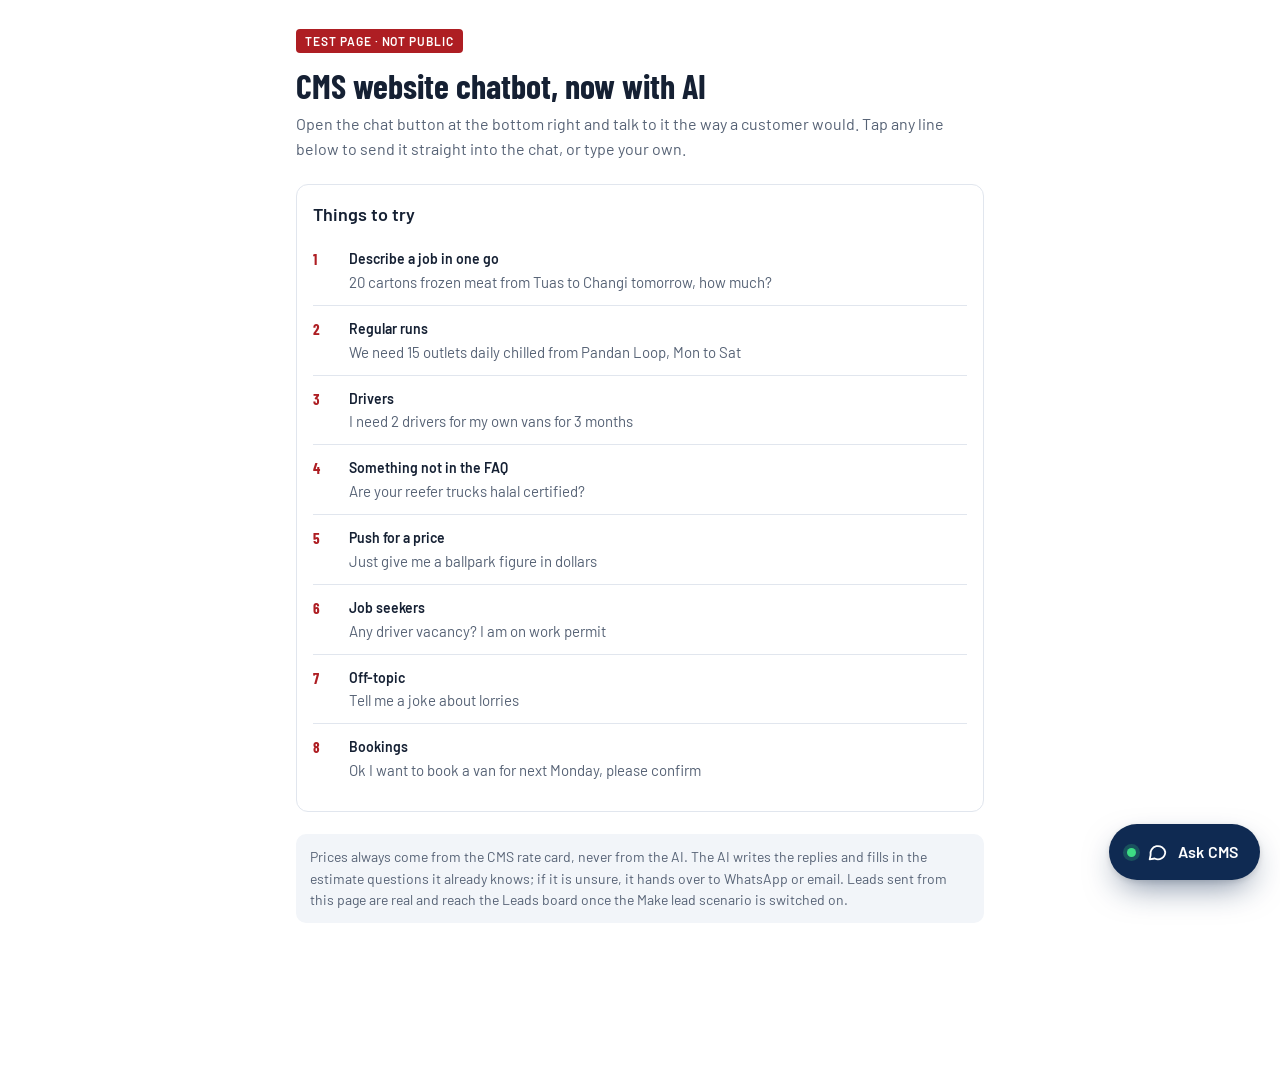
<file: index.html>
<!doctype html>
<html lang="en"><head>
<meta charset="utf-8"><meta name="viewport" content="width=device-width,initial-scale=1">
<meta name="robots" content="noindex,nofollow">
<title>CMS Chatbot Test</title>
<link rel="preconnect" href="https://fonts.googleapis.com"><link href="https://fonts.googleapis.com/css2?family=Barlow:wght@400;500;600;700&family=Barlow+Condensed:wght@600;700&display=swap" rel="stylesheet">
<style>
:root{--navy:#0f2a52;--red:#ae1e23;--ink:#152033;--muted:#566275;--line:#e1e6ee;--soft:#f2f5f9;--bg:#ffffff;--card:#ffffff}
@media (prefers-color-scheme:dark){:root:not([data-theme="light"]){--ink:#e8edf5;--muted:#a3aec0;--line:#2a3547;--soft:#141c29;--bg:#0c1320;--card:#111a29}}
:root[data-theme="dark"]{--ink:#e8edf5;--muted:#a3aec0;--line:#2a3547;--soft:#141c29;--bg:#0c1320;--card:#111a29}
*{box-sizing:border-box}
body{margin:0;background:var(--bg);color:var(--ink);font:16px/1.55 Barlow,system-ui,sans-serif}
.wrap{max-width:720px;margin:0 auto;padding:28px 16px 140px}
.tag{display:inline-block;font:600 12px/1 Barlow;letter-spacing:.08em;text-transform:uppercase;color:#fff;background:var(--red);padding:6px 9px;border-radius:4px}
h1{font:700 34px/1.1 "Barlow Condensed",Barlow,sans-serif;margin:14px 0 8px;color:var(--ink)}
p{margin:0 0 14px;color:var(--muted)}
.card{background:var(--card);border:1px solid var(--line);border-radius:12px;padding:18px 16px;margin:22px 0}
h2{font:600 18px/1.3 Barlow;margin:0 0 10px}
ol{margin:0;padding:0;list-style:none;counter-reset:n}
li{counter-increment:n;padding:12px 0;border-top:1px solid var(--line);display:grid;grid-template-columns:28px 1fr;gap:2px 8px}
li:first-child{border-top:0}
li::before{content:counter(n);grid-row:span 2;font:700 15px/22px "Barlow Condensed";color:var(--red)}
.k{font-weight:600;font-size:14px}
li button{all:unset;cursor:pointer;color:var(--muted);font-size:15px;line-height:1.4}
li button:hover,li button:focus-visible{color:var(--ink);text-decoration:underline}
.note{font-size:14px;background:var(--soft);border-radius:10px;padding:12px 14px;color:var(--muted)}
</style></head>
<body><main class="wrap">
<span class="tag">Test page · not public</span>
<h1>CMS website chatbot, now with AI</h1>
<p>Open the chat button at the bottom right and talk to it the way a customer would. Tap any line below to send it straight into the chat, or type your own.</p>
<div class="card"><h2>Things to try</h2><ol>
<li><span class="k">Describe a job in one go</span><button type="button" data-q="20 cartons frozen meat from Tuas to Changi tomorrow, how much?">20 cartons frozen meat from Tuas to Changi tomorrow, how much?</button></li>
<li><span class="k">Regular runs</span><button type="button" data-q="We need 15 outlets daily chilled from Pandan Loop, Mon to Sat">We need 15 outlets daily chilled from Pandan Loop, Mon to Sat</button></li>
<li><span class="k">Drivers</span><button type="button" data-q="I need 2 drivers for my own vans for 3 months">I need 2 drivers for my own vans for 3 months</button></li>
<li><span class="k">Something not in the FAQ</span><button type="button" data-q="Are your reefer trucks halal certified?">Are your reefer trucks halal certified?</button></li>
<li><span class="k">Push for a price</span><button type="button" data-q="Just give me a ballpark figure in dollars">Just give me a ballpark figure in dollars</button></li>
<li><span class="k">Job seekers</span><button type="button" data-q="Any driver vacancy? I am on work permit">Any driver vacancy? I am on work permit</button></li>
<li><span class="k">Off-topic</span><button type="button" data-q="Tell me a joke about lorries">Tell me a joke about lorries</button></li>
<li><span class="k">Bookings</span><button type="button" data-q="Ok I want to book a van for next Monday, please confirm">Ok I want to book a van for next Monday, please confirm</button></li>
</ol></div>
<p class="note">Prices always come from the CMS rate card, never from the AI. The AI writes the replies and fills in the estimate questions it already knows; if it is unsure, it hands over to WhatsApp or email. Leads sent from this page are real and reach the Leads board once the Make lead scenario is switched on.</p>
</main>
<script>
document.addEventListener("click",function(e){var b=e.target.closest("button[data-q]");if(!b)return;
  if(window.CMSChat&&CMSChat.open)CMSChat.open();
  setTimeout(function(){var h=document.getElementById("cms-chatbot"),r=h&&h.shadowRoot;if(!r)return;var i=r.getElementById("cmsbot-in"),s=r.querySelector(".send");if(i&&s){i.value=b.dataset.q;i.dispatchEvent(new Event("input",{bubbles:true}));s.click()}},450)});
</script>
<!-- CMS website chatbot v1.1 (AI-assisted) · Channel Management Systems Pte Ltd · built 14 Nov 2026
     Paste this whole block once, so it loads on every page (see the install guide). -->
<script id="cms-chatbot-script">
(function(){
"use strict";
if(window.__cmsChatLoaded)return;window.__cmsChatLoaded=true;
/* ============================ SETTINGS ============================
   The only part that may ever need changing. Everything else runs by itself. */
var SETTINGS={
  /* Where requests are sent. Today: the Make webhook that writes the monday "Leads" board and
     emails sales@ and Henry. Later, point this at CMS Systems instead; nothing else changes. */
  endpoint:"https://hook.eu1.make.com/clwhr1mcefqmgp49shpi3epel8qylndg",
  whatsapp:"6588996423",            /* digits only, with country code */
  whatsappShow:"+65 8899 6423",
  email:"enquiry@cmspl.biz",         /* shown to visitors for general and chatbot enquiries */
  quoteEmail:"sales@cmspl.biz",      /* formal quotations come from here */
  careersUrl:"https://cmspl.biz/join-our-team/", /* "Join Our Team" page for job seekers */
  side:"right",                      /* "right" or "left" corner */
  lift:0,                            /* raise the button by this many pixels if it covers something */
  nudgeAfter:25,                     /* seconds before the small "Need a price?" hint; 0 turns it off */
  preview:"auto",                    /* "auto" = never sends from claude.ai previews; false = always send */
  /* AI replies (Claude via Make). Leave aiEndpoint "" to run on the approved FAQ only. */
  aiEndpoint:"https://hook.eu1.make.com/apfnve9vb4pjos77n2x7gceh714c9bnq",
  aiMaxPerVisit:15,                  /* AI replies per visitor per visit; after that the FAQ chatbot carries on */
  aiTimeout:25                       /* seconds to wait for an AI reply before falling back */
};
/* Rate card: a copy of the CMS Quote Desk rate card (8 Nov 2026). When the website estimator is on the
   same page, its rates (window.CMS_QF_CONFIG) are used instead, so the website keeps one copy. */
var RATES={
  gst:9, variancePct:20, reeferFloor:25, multiDropKm:25,
  tailored:{vehicles:["t24"],maxAdhocDrops:30,maxDropsPerDay:60,maxLastmileDrops:300,maxHireVehicles:3},
  vehicles:[
    {id:"moto",name:"Motorcycle",base:12,inclKm:10,perKm:0.8,drop:6,hour:25,day:180,month:3200,rf:null},
    {id:"van",name:"Van",base:40,inclKm:15,perKm:1.2,drop:10,hour:46,day:360,month:5800,rf:null},
    {id:"l10",name:"10 ft truck",base:70,inclKm:20,perKm:1.5,drop:12,hour:60,day:480,month:7200,rf:{base:110,inclKm:20,perKm:1.9,drop:15,hour:80,day:640,month:9800}},
    {id:"l14",name:"14 ft truck",base:95,inclKm:20,perKm:1.8,drop:15,hour:75,day:600,month:8800,rf:{base:140,inclKm:20,perKm:2.2,drop:18,hour:95,day:760,month:11800}},
    {id:"t24",name:"24 ft truck",base:180,inclKm:20,perKm:2.8,drop:25,hour:120,day:950,month:14500,rf:null}
  ],
  speeds:[{id:"express2",name:"Urgent (within 2 hours)",mult:2},{id:"express4",name:"Express (within 4 hours)",mult:1.5},{id:"sameday",name:"Same day",mult:1.25},{id:"standard",name:"Next working day",mult:1},{id:"economy",name:"2–3 working days",mult:0.9}],
  surch:{afterHours:26,sunph:36,expressFlat:26,helper:30,helperHr:20,helperMonth:2400,bulky:15,fragile:10,frozenPct:10,extraPiece:2,motoPieces:3},
  lastmile:{ambient:8,chilled:11,frozen:13,maxKg:10,overKg:0.5},
  hire:{weekDays:6},
  tiers:[{min:100,pct:5},{min:300,pct:8},{min:1000,pct:12}],
  daysPerMonth:{monfri:22,monsat:26,monsun:30}, sundaysPerMonth:4.3, phPerMonth:0.9,
  publicHolidays:["2026-01-01","2026-02-17","2026-02-18","2026-03-21","2026-04-03","2026-05-01","2026-05-27","2026-05-31","2026-06-01","2026-08-09","2026-08-10","2026-11-08","2026-11-09","2026-12-25",
                  "2027-01-01","2027-02-06","2027-02-07","2027-02-08","2027-03-10","2027-03-26","2027-05-01","2027-05-17","2027-05-20","2027-08-09","2027-10-28","2027-12-25"],
  zones:[["C","Central / CBD"],["E","East"],["NE","North-East"],["N","North"],["W","West"],["FW","Tuas / Far West"],["CA","Changi Airport / Loyang"],["S","Sentosa"]],
  km:{C:{C:6,E:15,NE:14,N:20,W:15,FW:28,CA:20,S:8},E:{E:6,NE:12,N:22,W:28,FW:40,CA:8,S:20},NE:{NE:6,N:15,W:24,FW:35,CA:16,S:20},N:{N:6,W:20,FW:28,CA:25,S:26},W:{W:6,FW:14,CA:33,S:16},FW:{FW:6,CA:45,S:28},CA:{CA:5,S:26},S:{S:3}}
};
/* =================================================================== */

/* ===== Approved visitor FAQ (approved by Henry Ong, 8 Nov 2026). Answers are word for word. =====
   k = words and phrases that point to this answer. act = buttons shown under the answer. */
var TOPICS=[["about","About CMS"],["services","Services"],["cold","Cold chain"],["pricing","Pricing and quotes"],["booking","Booking"],["tracking","Tracking and proof"],["goods","Goods and handling"],["insurance","Insurance"],["outdrive","OutDrive"],["contracts","Contracts and accounts"],["contact","Contact"]];
var FAQ=[
 {t:"about",q:"Who is Channel Management Systems?",a:"A Singapore delivery and logistics company founded in 2002, offering courier, last-mile, cold chain (reefer) delivery and delivery personnel supply.",k:"who are you,who is,about you,company,cms,channel management,founded,history,background,how long have,established,since when,been around,you guys"},
 {t:"about",q:"What areas do you cover?",a:"We serve Singapore only.",k:"area,areas,cover,coverage,islandwide,!malaysia,!johor,johor bahru,bahru,!overseas,cross border,outside singapore,international,!jb,sentosa,tuas,jurong,where do you go"},
 {t:"about",q:"What kind of clients do you work with?",a:"Businesses of all sizes, including F&B, retail, e-commerce and distributors, plus consumers for chilled and frozen home deliveries. We deliver ambient goods as well as chilled and frozen, and our motorcycle team also serves financial institutions.",k:"clients,customers,kind of client,type of client,industries,industry,f&b,retail,ecommerce,e-commerce,distributor,distributors,consumer,individual,small business,sme,!bank,!banks,banking,!financial institution,financial institutions,finance,insurer,ambient,ambient goods,dry goods"},
 {t:"about",q:"What makes CMS different?",a:"Every Delivery Counts. We give every job close attention and bring MNC-level service at SME rates. Each job is tailored to your requirements, with backup planning built in so deliveries keep running. Many jobs are actively monitored by our dedicated customer service team from 9am to 9pm, Monday to Saturday, and most come with an ETA, which is rare for a delivery company of our size.",k:"different,why cms,why choose,better,special,unique,advantage,stand out,compare,competitor,!mnc,!quality,service quality,reliable,reliability,trust,good service,every delivery counts,!why cms,why should i"},

 {t:"services",q:"What services do you offer?",a:"Ad-hoc delivery, Regular scheduled delivery (including vehicle hire), Courier, Reefer Truck for chilled and frozen goods, Last-mile delivery, and OutDrive.",k:"services,service,offer,what do you do,you guys do,guys do,provide,solutions,options,range of services",act:["estimate"]},
 {t:"services",q:"What is OutDrive?",a:"Delivery personnel supplied by the day, week or month, with or without a vehicle, attached to your operation for the period you need.",k:"!outdrive,out drive,delivery personnel,manpower,supply driver,driver supply,supply drivers,dp,headcount,outsource driver",act:["estimate"]},
 {t:"services",q:"Do you provide backup drivers if my assigned driver is away?",a:"Yes. For weekly and monthly hires, we plan backup drivers so your deliveries keep running. For single-day hires, backup is harder to arrange at short notice.",k:"backup,back up,replacement,relief,assigned driver,away,absent,cover,standby"},
 {t:"services",q:"What is the difference between ad-hoc and regular delivery?",a:"Ad-hoc is a one-off job booked when needed. Regular is a scheduled, repeating arrangement, usually at better rates.",k:"ad-hoc,adhoc,ad hoc,one-off,one off,regular,scheduled,difference,recurring,repeat,contract delivery"},
 {t:"services",q:"Can I hire a vehicle with a driver for a whole day?",a:"Yes, through OutDrive or Regular hire.",k:"hire,rent,rental,whole day,full day,day hire,vehicle with driver,van with driver,lorry with driver,truck with driver,charter,dedicated",act:["estimate"]},
 {t:"services",q:"Do you do same-day delivery?",a:"Yes. With enough volume, we normally collect and deliver straight away. Share your details and we'll confirm availability.",k:"same day,same-day,today,straight away,immediately,express,fast,quick,asap,now,instant",act:["estimate"]},
 {t:"services",q:"Do you deliver on weekends and public holidays?",a:"Yes. Surcharges may apply.",k:"weekend,weekends,saturday,!sunday,!public holiday,holiday,ph,deepavali,christmas,chinese new year,cny,hari raya,new year,work on sunday"},
 {t:"services",q:"Do you do night or early-morning deliveries?",a:"Yes, by arrangement. Time surcharges may apply.",k:"night,early morning,morning,midnight,overnight,late,evening,after hours,after-hours,5am,6am,before opening,twilight,dawn"},

 {t:"cold",q:"What temperatures can your reefer trucks hold?",a:"Chilled at 2 to 8 °C and frozen at -18 °C.",k:"temperature,temperatures,degree,degrees,celsius,°c,how cold,chilled,frozen,freezer,cold,reefer,refrigerated,cooling,-18,minus"},
 {t:"cold",q:"Do you monitor temperature during delivery?",a:"We check the temperature at each delivery point.",k:"monitor,monitoring,!temperature log,data logger,logger,record temperature,check temperature,temperature check,temperature reading,track temperature"},
 {t:"cold",q:"Do you deliver chilled or frozen goods to homes?",a:"Yes. Reefer Truck covers both business and home deliveries.",k:"!home,!homes,house,residential,consumer,b2c,customer home,doorstep,household,personal,my place",act:["estimate"]},
 {t:"cold",q:"Can you handle food products?",a:"Yes, including chilled and frozen food. We do not deliver cooked food.",k:"food,foods,meat,seafood,fish,dairy,ice cream,vegetables,produce,groceries,grocery,f&b,cake,bakery,chicken,beverages,drinks"},
 {t:"cold",q:"What sizes are your reefer trucks?",a:"10ft and 14ft.",k:"size,sizes,how big,10ft,14ft,10 ft,14 ft,10 foot,14 foot,truck size,capacity,reefer truck,fleet,lorry size"},

 {t:"pricing",q:"How much does a delivery cost?",a:"Ask here in the chat for an estimate. Depending on the job, you'll get an exact price, a price range, or a tailored proposal. Our team then sends a formal quotation from sales@cmspl.biz.",k:"cost,costs,price,prices,pricing,how much,rate,rates,charge,charges,fee,fees,quote,quotation,estimate,budget,expensive,cheap,per drop,per trip",act:["estimate"]},
 {t:"pricing",q:"Why is my estimate a range and not an exact price?",a:"Some jobs depend on details such as access, waiting time and load, so we show a range of about ±20% until we confirm them.",k:"range,not exact,exact price,why range,20%,plus minus,±,accurate,estimate range,firm price"},
 {t:"pricing",q:"What surcharges might apply?",a:"Common ones cover time (after hours, weekends), access (restricted sites, stairs), load (heavy or bulky items), failed deliveries, and extra manpower. Your quotation lists any that apply.",k:"!surcharge,!surcharges,extra charge,extra charges,additional charge,!hidden,hidden fee,additional cost,extra cost,add-on,addon,top up"},
 {t:"pricing",q:"Is there a minimum order or minimum charge?",a:"Every job is priced on its own details, such as route, timing, volume and handling. Share your requirements and we'll give you an estimate.",k:"!minimum,min order,minimum order,minimum charge,smallest,small order,moq,minimum spend",act:["estimate"]},
 {t:"pricing",q:"Do you offer discounts for regular or volume jobs?",a:"Yes, regular and volume arrangements are priced accordingly. Ask for a tailored proposal.",k:"discount,discounts,volume,bulk,cheaper,better rate,deal,promo,promotion,special price,long term"},
 {t:"pricing",q:"How quickly will I get a formal quotation?",a:"Within one working day.",k:"how quickly,how fast,how long,quotation time,when will i get,formal quotation,turnaround,reply,respond,response time,get back"},
 {t:"pricing",q:"What are your payment terms?",a:"Terms depend on the type of work, ranging from cash on delivery to 7 to 30 days' credit.",k:"payment terms,terms,credit terms,credit,cod,cash on delivery,30 days,7 days,14 days,invoice due,pay later"},
 {t:"pricing",q:"What payment methods do you accept?",a:"PayNow and bank transfer.",k:"payment method,payment methods,pay,paynow,pay now,bank transfer,transfer,credit card,card,cash,cheque,paylah,how to pay,!bank details,!bank account,!account number,!bank transfer"},
 {t:"pricing",q:"Is a deposit required?",a:"For some dedicated vehicle arrangements, a security deposit may apply as set out in the service contract.",k:"!deposit,security deposit,upfront,advance payment,pay first,prepay,down payment"},

 {t:"booking",q:"How do I book a delivery?",a:"Chat here, WhatsApp us on +65 8899 6423, or email enquiry@cmspl.biz.",k:"book,booking,how to book,schedule,arrange,make a booking,engage,hire you,start",act:["estimate","person"]},
 {t:"booking",q:"How far in advance should I book?",a:"We recommend at least two working days ahead for ad-hoc jobs, and longer for dedicated or OutDrive arrangements. Same-day jobs are possible, subject to availability.",k:"!in advance,advance booking,ahead,!notice,!lead time,!how early,days before,how soon should,book ahead"},
 {t:"booking",q:"Can I book a last-minute or urgent job?",a:"We try our best. Tell us the details and we will confirm availability quickly. Urgent surcharges may apply.",k:"!last minute,last-minute,!urgent,urgently,emergency,rush,short notice,within hours,2 hours,4 hours,asap booking",act:["estimate","person"]},
 {t:"booking",q:"Can I change or cancel a booking?",a:"Yes. There is no charge as long as we have not yet incurred any cost for the job.",k:"change booking,!cancel,!cancellation,!reschedule,!amend,postpone,modify,refund,change the date,change my booking"},
 {t:"booking",q:"What details do you need to quote or book?",a:"Pickup and drop-off addresses, date and time, type of goods, temperature if chilled or frozen, quantity or size, and your contact details.",k:"details,information,what do you need,what info,requirements,what to provide,need from me"},
 {t:"booking",q:"Can you handle multiple drop-off points in one trip?",a:"Yes. Multi-drop routes are common for our last-mile and regular clients.",k:"multiple,multi drop,multi-drop,many drops,several,drop points,drop-off points,stops,more than one,!outlets,branches,route,locations"},
 {t:"booking",q:"Do you provide time windows for delivery?",a:"Yes. Our ETA delivery tells you and your recipients when to expect us, and is popular with customers who need precise timing.",k:"time window,window,timeslot,time slot,eta,specific time,exact time,appointment,timing,when will it arrive,arrival time"},

 {t:"tracking",q:"Can I track my delivery?",a:"Yes.",k:"!track,!tracking,trace,where is my,status,follow,live location,gps"},
 {t:"tracking",q:"Do you provide proof of delivery?",a:"Yes, with a photo and signature on completion.",k:"proof,!pod,proof of delivery,signature,photo,picture,evidence,epod,acknowledgement,acknowledge"},
 {t:"tracking",q:"What happens if the recipient is not available?",a:"We follow your instructions. A failed delivery or re-delivery surcharge may apply, as listed in your quotation.",k:"not available,unavailable,not home,!nobody,!no one,nobody home,absent,failed delivery,!failed,redelivery,re-delivery,missed,not at home,closed,not around"},
 {t:"tracking",q:"Will you notify the recipient before arrival?",a:"Yes, in most cases, especially for home deliveries.",k:"!notify,!notification,notifications,inform,!sms,message recipient,call recipient,alert,heads up,before arrival,let them know,before you arrive"},

 {t:"goods",q:"What items can you deliver?",a:"General goods, documents, parcels, food (except cooked food), and chilled or frozen products.",k:"items,what goods,goods,products,documents,parcels,cartons,boxes,accept,what can you deliver,kind of goods,type of goods"},
 {t:"goods",q:"Are there items you will not carry?",a:"Yes. We do not carry dangerous goods, live animals or livestock, cash, cooked food, or any prohibited or illegal items.",k:"not carry,won't carry,will not carry,!prohibited,!dangerous,!hazardous,dg,!chemical,!chemicals,!flammable,!explosive,gas cylinder,battery,batteries,!live animal,!animals,!pet,!pets,!dog,!cat,!livestock,!cash,!cooked,cooked food,hot food,!catering,!bento,!illegal,restricted items,!weapon"},
 {t:"goods",q:"What is the maximum size or weight you can handle?",a:"It depends on the vehicle. Tell us the size, weight and quantity of your goods and we'll match the right vehicle.",k:"maximum,max,how heavy,weight,size limit,heavy,kg,!tonne,!tonnes,!ton,pallet size,dimensions,large item,max weight,biggest"},
 {t:"goods",q:"Do your drivers help with loading and unloading?",a:"Yes for standard handling. Heavy, bulky or staircase jobs may need extra manpower, quoted separately.",k:"!loading,!unloading,load,!unload,help carry,carry up,lift,stairs,staircase,manpower,helper,movers,bring up,carry"},
 {t:"goods",q:"Do you provide pallets, trolleys or packing materials?",a:"No. Please have your goods packed and ready for collection.",k:"pallet,pallets,trolley,trolleys,packing,packaging,boxes provided,ice pack,ice packs,dry ice,cooler box,insulated,materials,wrap"},
 {t:"goods",q:"Can you deliver to shopping malls, condos or restricted sites?",a:"Yes. Access charges such as parking or loading bay fees may apply.",k:"mall,malls,shopping mall,condo,condominium,restricted,loading bay,hospital,airport,port,cbd,office building,security,parking"},

 {t:"insurance",q:"Are my goods insured?",a:"Yes, up to S$100 per job. For higher-value goods, we recommend arranging your own insurance.",k:"insurance,insured,insure,coverage,cover value,liability,high value,valuable,claim limit"},
 {t:"insurance",q:"What happens if goods are damaged or lost?",a:"Please check your goods on receipt. Report any damage or loss within one working day so we can investigate properly. Once confirmed, we issue a credit note.",k:"!damaged,!damage,!lost,loss,missing,!broken,claim,compensation,complaint,wrong item,dented,crushed"},
 {t:"insurance",q:"What if chilled or frozen goods arrive outside temperature?",a:"Report it within one working day. We investigate and follow due process for compensation.",k:"!outside temperature,!thawed,!melted,!melt,warm,temperature breach,not cold,!defrost,!defrosted,spoilt,spoiled,temperature problem"},

 {t:"outdrive",q:"Can I hire a driver without a vehicle?",a:"Yes. OutDrive supplies delivery personnel with or without a vehicle.",k:"without vehicle,without a vehicle,driver only,only driver,just a driver,no vehicle,!own vehicle,own van,own truck,hire driver,driver hire",act:["estimate"]},
 {t:"outdrive",q:"How long can I hire a driver for?",a:"By the day, week or month.",k:"how long,period,duration,daily,weekly,monthly,hire monthly,hire weekly,hire daily,per day,per week,per month,short term,long term,hire period"},
 {t:"outdrive",q:"Are your drivers trained and licensed?",a:"Yes. Our drivers are trained and hold the right licences for the vehicles they drive.",k:"trained,training,licensed,licence,license,qualified,experienced,class 3,class 4,driving licence"},
 {t:"outdrive",q:"Can a driver drive my company vehicle?",a:"Yes, subject to the vehicle liability terms in our service contract.",k:"my vehicle,our vehicle,company vehicle,my van,my truck,our van,our truck,drive my,drive our,client vehicle"},
 {t:"outdrive",q:"Can I hire your drivers directly?",a:"Our service contract includes a non-solicitation clause, so drivers cannot be hired away without agreement.",k:"hire directly,poach,employ,non-solicitation,non solicitation,recruit,take over,hire your driver,direct hire"},
 {t:"outdrive",q:"What if the driver is sick or on leave?",a:"For weekly and monthly hires, we arrange a replacement as part of our backup planning.",k:"!sick,!mc,medical leave,!on leave,leave,ill,replacement driver,driver absent,no show,off day"},

 {t:"contracts",q:"Do I need to sign a contract?",a:"Ad-hoc jobs need only an accepted quotation. Regular, dedicated and OutDrive arrangements use our service contract.",k:"contract,sign,agreement,terms and conditions,commitment,lock in,tie in"},
 {t:"contracts",q:"Do you offer service level agreements?",a:"Yes. An SLA and KPI appendix can be added to your contract.",k:"sla,service level,kpi,kpis,performance,guarantee,on-time,on time"},
 {t:"contracts",q:"Can I open a credit account?",a:"Yes. Email enquiry@cmspl.biz to apply.",k:"credit account,account,open account,trade account,corporate account,apply credit",act:["email"]},
 {t:"contracts",q:"Do you issue tax invoices?",a:"Yes. CMS is GST-registered and issues tax invoices.",k:"invoice,invoices,tax invoice,gst,gst registered,receipt,billing,bill"},

 {t:"contact",q:"How do I reach you?",a:"WhatsApp +65 8899 6423 or email enquiry@cmspl.biz. Our customer service team answers personally.",k:"reach,contact,phone,number,call,whatsapp,email,hotline,get in touch,talk,contact number",act:["person"]},
 {t:"contact",q:"What are your office hours?",a:"Office: 9am to 6pm, Monday to Friday. Customer service: 9am to 9pm, Monday to Saturday.",k:"office hours,hours,opening hours,operating hours,working hours,business hours,what time,what time do you open,customer service hours,!close,closing time,customer service"},
 {t:"contact",q:"Are you open 24/7?",a:"Our team is not on call 24/7, but deliveries can be scheduled outside office hours by arrangement.",k:"24/7,!24 hours,24hrs,round the clock,all day,always open,anytime,any time,24 7"},
 {t:"contact",q:"Can I speak to someone about a large or complex project?",a:"Yes. Ask for a tailored proposal and our team will contact you.",k:"large project,complex,big project,!tender,rfq,rfp,proposal,tailored,partnership,partner,long term project,enterprise,consult",act:["person","estimate"]},
 {t:"cold",q:"Are your trucks halal certified?",a:"Our trucks are not halal certified. For regular jobs and contracts, we can cater to halal requirements if needed. Let us know your requirements and our team will work out the arrangement with you.",k:"!halal,!muis,halal certified,halal certification,halal cert,halal goods,halal food,halal meat,non-halal",act:["person","estimate"]},
 {t:"about",q:"Are you hiring?",a:"Yes, we are always looking for good drivers and delivery personnel. All positions are open to Singapore Citizens and PRs only, and we have no openings for foreign workers at the moment. We also welcome independent contractors, preferably with their own vehicle. Apply on our Join Our Team page.",k:"!hiring,!vacancy,!vacancies,!career,!careers,job opening,job openings,looking for job,looking for a job,find a job,apply for job,apply job,job application,work for you,work for cms,join your team,join cms,!recruit,recruiting,recruitment,driver vacancy,driver job,driving job,delivery job vacancy,!part-time,part time job,!freelance driver,freelance job,freelancer,independent contractor,!subcontractor,become a driver,want to drive for you,!work permit,foreigner,foreign worker,foreign workers,s pass,employment pass,singaporean only,pr only,join our team",act:["join"]}
];

/* ---------- pricing: same rules as CMS Quote Desk and the website estimator ---------- */
function CFG(){
  var o={},k,W=window.CMS_QF_CONFIG;
  for(k in RATES)o[k]=RATES[k];
  if(W&&typeof W==="object")["gst","variancePct","tailored","vehicles","speeds","surch","lastmile","tiers","daysPerMonth","sundaysPerMonth","phPerMonth","publicHolidays","zones","km","multiDropKm"].forEach(function(x){if(W[x]!=null)o[x]=W[x]});
  if(W&&W.hire&&W.hire.weekDays)o.hire={weekDays:W.hire.weekDays};
  return o;
}
var num=function(v){var n=parseFloat(v);return isFinite(n)?n:0};
var r2=function(n){return Math.round(n*100)/100};
var SERVICES={
  reefer:{ui:"Reefer Truck",sub:"Chilled or frozen goods",label:"Reefer truck delivery",est:"van",model:"trip"},
  van:{ui:"Van or truck",sub:"Ambient goods, any size",label:"Van / truck delivery",est:"van",model:"trip"},
  courier:{ui:"Courier",sub:"Documents and parcels",label:"Courier",est:"courier",model:"trip"},
  lastmile:{ui:"Last-mile",sub:"Many drops to homes or stores",label:"Last-mile / e-commerce",est:"lastmile",model:"perdrop"},
  outdrive:{ui:"OutDrive",sub:"Delivery personnel by day, week or month",label:"OutDrive",est:"hire",model:"hire"}
};
var TEMPS=[["ambient","Ambient"],["chilled","Chilled (2–8 °C)"],["frozen","Frozen (−18 °C)"],["mixed","Mixed chilled and frozen"]];
var WINDOWS=[["9-9","Anytime 9 am – 9 pm (standard)"],["9-6","Anytime 9 am – 6 pm"],["9-10","Anytime 9 am – 10 pm"],["4h","Within a 4-hour window"],["appt","Fixed appointment time"]];
var DAYS=[["monfri","Mon – Fri"],["monsat","Mon – Sat"],["monsun","Mon – Sun"]];
var ADDROPS=[["1","1 drop-off point",1],["2-5","2 to 5",4],["6-10","6 to 10",8],["11-20","11 to 20",15],["21-30","21 to 30",25],[">30","More than 30",40]];
var PERDAY=[["1","1",1],["2-10","2 to 10",6],["11-20","11 to 20",15],["21-30","21 to 30",25],["31-50","31 to 50",40],["51-100","51 to 100",75],["101-200","101 to 200",150],[">200","More than 200",250]];
var PIECES=[["1","1",1],["2-3","2 to 3",3],["4-5","4 to 5",5],["6-10","6 to 10",8],["11-30","11 to 30",20]];
var WEIGHT_PCL=[["<1","Under 1 kg",0.8],["1-5","1 to 5 kg",3],["5-10","5 to 10 kg",7.5],["10-20","10 to 20 kg",15],["20-50","20 to 50 kg",35]];
var pick=function(list,v,exact){if(exact!=null&&String(exact).trim()!=="")return num(exact);var x=list.filter(function(i){return i[0]===v})[0];return x?x[2]:0};
var labelOf=function(list,v){var x=list.filter(function(i){return i[0]===v})[0];return x?x[1]:""};
function zoneName(id){var z=CFG().zones.filter(function(x){return x[0]===id})[0];return z?z[1]:""}
function zoneKm(a,b){var K=CFG().km;if(!a||!b)return null;var v=(K[a]&&K[a][b]);if(v==null)v=(K[b]&&K[b][a]);return v==null?null:v}
function speedOf(id){var S=CFG().speeds;return S.filter(function(s){return s.id===id})[0]||S.filter(function(s){return s.id==="standard"})[0]||S[0]}
function defSpeed(J){return J.speed||(J.svc==="courier"?"sameday":"standard")}
function isCold(J){return !!J.temp&&J.temp!=="ambient"}
function dayInfo(iso){if(!iso)return {sun:false,ph:false};var d=new Date(iso+"T00:00:00");return {sun:d.getDay()===0,ph:CFG().publicHolidays.indexOf(iso)>=0}}
function fiso(iso){if(!iso)return "";var M=["Jan","Feb","Mar","Apr","May","Jun","Jul","Aug","Sep","Oct","Nov","Dec"],p=iso.split("-").map(Number);return p[2]+" "+M[p[1]-1]+" "+p[0]}
function rateOf(J){
  var C=CFG(),cold=isCold(J),BASIS={courier:"moto",van:"van",reefer:"l10",lastmile:"van",outdrive:"van"};
  var id=J.vehicle,auto=!id;if(auto)id=cold?"l10":(BASIS[J.svc]||"van");
  var v=C.vehicles.filter(function(x){return x.id===id})[0]||C.vehicles[0];
  if(cold&&!v.rf)v=C.vehicles.filter(function(x){return x.rf})[0]||v;
  var r=Object.assign({},v);if(cold&&v.rf){Object.assign(r,v.rf);r.name=v.name+" (reefer)"}
  r.label=auto?"Vehicle to be assigned by CMS":r.name;return r;
}
function modelOf(J){return SERVICES[J.svc]?SERVICES[J.svc].model:"trip"}
function kindOf(J){return J.svc==="outdrive"?(J.hireUnit==="month"?"regular":"adhoc"):J.kind}
function dropsOf(J){return J.kind==="regular"?Math.max(1,pick(PERDAY,J.perDay,J.perDayExact)||1):Math.max(1,pick(ADDROPS,J.drops)||1)}
function tripKm(J){
  var C=CFG(),d=dropsOf(J);
  if(d>1)return {km:num(C.multiDropKm),known:true,multi:true};
  var k=zoneKm(J.colArea,J.delArea);
  return k==null?{km:num(C.multiDropKm),known:false,multi:false}:{km:k,known:true,multi:false};
}
function tripCost(J,v,km,drops,mult){
  var S=CFG().surch,transport=num(v.base)+Math.max(0,km-num(v.inclKm))*num(v.perKm)+Math.max(0,drops-1)*num(v.drop);
  var c=transport*mult;
  if(J.temp==="frozen"||J.temp==="mixed")c+=transport*num(S.frozenPct)/100;
  var pcs=pick(PIECES,J.pieces);
  if(J.vehicle==="moto"&&pcs>num(S.motoPieces))c+=(pcs-num(S.motoPieces))*num(S.extraPiece);
  if(J.handling==="bulky")c+=num(S.bulky);
  if(J.handling==="fragile")c+=num(S.fragile);
  if(J.handling==="helper")c+=num(S.helper);
  return c;
}
function calc(J){
  var C=CFG(),S=C.surch,m=modelOf(J),kind=kindOf(J),o={rate:0,unit:"",qty:1,monthly:false,specs:[],extras:[],floor:false,unknownArea:false};
  var sp=isCold(J)?speedOf("sameday"):speedOf(defSpeed(J));
  var tempTxt=J.temp&&J.temp!=="ambient"?" · "+labelOf(TEMPS,J.temp):"";
  var dpm=num(C.daysPerMonth[J.days])||22,sunDays=J.days==="monsun"?num(C.sundaysPerMonth):0,phDays=J.ph==="yes"?num(C.phPerMonth):0;
  var di=dayInfo(J.date),sunph=kind==="adhoc"&&(di.sun||di.ph);
  var winTxt=labelOf(WINDOWS,J.window||"9-9");
  var tierDisc=function(q){return C.tiers.reduce(function(a,t){return q>=num(t.min)?Math.max(a,num(t.pct)):a},0)};
  var daysTxt=function(){return labelOf(DAYS,J.days)+(J.ph==="yes"?", including public holidays":", excluding public holidays")};
  if(m==="trip"){
    var v=rateOf(J),K=tripKm(J);o.unknownArea=!K.known;
    if(kind==="adhoc"){
      var drops=dropsOf(J),routes=Math.ceil(drops/30),perRoute=Math.ceil(drops/routes);
      var total=routes*(tripCost(J,v,K.km,perRoute,sp.mult)+(sunph?num(S.sunph):0));
      o.rate=total/drops;o.unit="per drop";o.qty=drops;o.fixedAmount=total;
      o.specs.push(v.label+" · "+sp.name+tempTxt);
      o.specs.push((J.date?fiso(J.date)+" · ":"")+winTxt+(sunph?" · "+(di.ph?"Public holiday":"Sunday")+" rate":""));
      o.specs.push("Collection: "+(zoneName(J.colArea)||"to be confirmed")+" → "+(drops>1?drops+" drops":(zoneName(J.delArea)||"to be confirmed"))+(drops===1&&K.known&&K.km?" (approx. "+K.km+" km)":""));
      if(routes>1)o.specs.push("Uses "+routes+" vehicles (up to 30 drops each)");
    }else{
      var pd=dropsOf(J);
      if(J.svc==="courier"){o.rate=tripCost(J,v,K.km,1,sp.mult)}
      else{var rt=Math.ceil(pd/30);o.rate=rt*tripCost(J,v,K.km,Math.ceil(pd/rt),sp.mult)/pd}
      o.unit=J.svc==="courier"?"per job":"per drop";o.qty=Math.round(pd*(dpm+phDays));o.monthly=true;
      var disc=tierDisc(o.qty);if(disc){o.rate*=1-disc/100;o.specs.push("Includes "+disc+"% volume discount")}
      /* Quote Desk floor: new regular chilled/frozen routes average at least reeferFloor a drop (never shown to visitors) */
      var fl=num(C.reeferFloor);
      if(fl>0&&isCold(J)&&J.svc!=="courier"&&o.rate<fl){o.rate=fl;o.floor=true}
      o.specs.unshift(v.label+" · "+sp.name+tempTxt);
      o.specs.splice(1,0,daysTxt()+" · "+winTxt);
      o.specs.splice(2,0,"About "+pd+" "+(J.svc==="courier"?"job":"drop")+(pd===1?"":"s")+" per day ("+o.qty+" per month)");
      if(pd>1){if(J.colArea)o.specs.push("Collection from "+zoneName(J.colArea)+"; delivery points across Singapore")}
      else if(J.colArea||J.delArea)o.specs.push("From "+(zoneName(J.colArea)||"—")+" to "+(zoneName(J.delArea)||"—")+(K.known&&K.km?" (approx. "+K.km+" km)":""));
      if(sunDays+phDays)o.extras.push(["Sunday / public holiday surcharge",(sunDays+phDays)*pd*num(S.sunph)]);
    }
  }else if(m==="perdrop"){
    var base=num(C.lastmile[J.temp==="mixed"?"frozen":(J.temp||"ambient")]),w=pick(WEIGHT_PCL,J.pWeight);
    o.rate=base+(w>num(C.lastmile.maxKg)?(w-num(C.lastmile.maxKg))*num(C.lastmile.overKg):0)+base*(sp.mult-1);
    o.unit="per drop";
    o.specs.push(sp.name+tempTxt+" · "+winTxt);
    if(kind==="adhoc"){o.qty=Math.max(1,Math.round(num(J.lmDrops))||1);o.specs.push((J.date?fiso(J.date)+" · ":"")+o.qty+" drops"+(sunph?" · "+(di.ph?"public holiday":"Sunday"):""))}
    else{var lpd=dropsOf(J);o.qty=Math.round(lpd*(dpm+phDays));o.monthly=true;
      o.specs.push(daysTxt()+" · about "+lpd+" drops per day ("+o.qty+" per month)");
      var d2=tierDisc(o.qty);if(d2){o.rate*=1-d2/100;o.specs.push("Includes "+d2+"% volume discount")}}
    o.specs.push("Up to "+C.lastmile.maxKg+" kg per parcel; one delivery attempt per drop");
  }else{
    var hv=rateOf(J),u=J.hireUnit||"day",wd=num(C.hire&&C.hire.weekDays)||6,dur=kind==="regular"?1:Math.max(1,Math.round(num(J.duration))||1),veh=Math.max(1,Math.round(num(J.dps))||1),noVeh=J.withVeh==="no";
    var unitRate=u==="week"?num(hv.day)*wd:num(hv[u]),per=unitRate*dur;
    o.specs.push(noVeh?"Delivery personnel (DP) only; vehicle provided by you":"Delivery personnel (DP) with vehicle: "+hv.label+tempTxt);
    if(kind==="adhoc"){o.rate=per+(sunph&&u==="day"?num(S.sunph):0);o.unit="per DP";o.qty=veh;
      o.specs.push((J.date?"Starting "+fiso(J.date)+" · ":"")+dur+" "+u+(dur>1?"s":"")+(u==="week"?" ("+wd+" working days each)":"")+(sunph&&u==="day"?" · "+(di.ph?"Public holiday":"Sunday")+" rate":""))}
    else{o.rate=per;o.unit="per DP per month";o.qty=veh;o.monthly=true;o.specs.push("Monthly hire"+(J.date?", starting "+fiso(J.date):""))}
    o.specs.push(veh+" delivery personnel");
  }
  if(String(J.goods||"").trim())o.specs.push("Goods / details: "+String(J.goods).trim());
  o.rate=r2(o.rate);
  o.amount=r2((o.fixedAmount!=null?o.fixedAmount:o.rate*o.qty)+o.extras.reduce(function(a,x){return a+x[1]},0));
  o.extras=o.extras.map(function(x){return [x[0],r2(x[1])]});
  o.sub=o.amount;o.gst=r2(o.sub*num(C.gst)/100);o.total=r2(o.sub+o.gst);
  o.tier=tierOf(J,o);
  return o;
}
function tierOf(J,o){
  var C=CFG(),T=C.tailored||{},m=modelOf(J),kind=kindOf(J),pd=kind==="regular"&&m!=="hire"?dropsOf(J):0;
  if((T.vehicles||[]).indexOf(J.vehicle)>=0)return "tailored";
  if(m==="trip"&&kind==="adhoc"&&(o.qty>num(T.maxAdhocDrops)||J.drops===">30"))return "tailored";
  if(m==="trip"&&kind==="regular"&&J.svc!=="courier"&&pd>num(T.maxDropsPerDay))return "tailored";
  if(m==="perdrop"&&(kind==="adhoc"?o.qty:pd)>num(T.maxLastmileDrops))return "tailored";
  if(m==="hire"&&(num(J.dps)>num(T.maxHireVehicles)||J.withVeh==="no"))return "tailored";
  if(kind==="regular"||isCold(J)||m==="perdrop"||o.unknownArea)return "range";
  return "exact";
}

/* ---------- helpers ---------- */
var OVR=window.CMS_CHAT_SETTINGS;if(OVR&&typeof OVR==="object")Object.assign(SETTINGS,OVR);
var PREVIEW=SETTINGS.preview===true||(SETTINGS.preview==="auto"&&/(^|\.)claude|claudeusercontent|anthropic/.test(location.hostname));
var KEY="cmsbot.v1";
var esc=function(s){return String(s==null?"":s).replace(/[&<>"']/g,function(c){return {"&":"&amp;","<":"&lt;",">":"&gt;",'"':"&quot;","'":"&#39;"}[c]})};
var money=function(n){return "$"+num(n).toLocaleString("en-SG",{minimumFractionDigits:2,maximumFractionDigits:2})};
var moneyR=function(n){n=num(n);return n<100?money(n):"$"+Math.round(n).toLocaleString("en-SG")};
var pad=function(n){return (n<10?"0":"")+n};
var reduce=window.matchMedia&&window.matchMedia("(prefers-reduced-motion: reduce)").matches;
var wait=function(ms){return new Promise(function(r){setTimeout(r,reduce?0:ms)})};
function sgNow(){
  var p={};try{new Intl.DateTimeFormat("en-GB",{timeZone:"Asia/Singapore",year:"numeric",month:"2-digit",day:"2-digit",hour:"2-digit",weekday:"short",hour12:false}).formatToParts(new Date()).forEach(function(x){p[x.type]=x.value})}catch(e){var d=new Date();p={year:d.getFullYear(),month:d.getMonth()+1,day:d.getDate(),hour:d.getHours(),weekday:["Sun","Mon","Tue","Wed","Thu","Fri","Sat"][d.getDay()]}}
  return {y:+p.year,m:+p.month,d:+p.day,h:(+p.hour)%24,wd:p.weekday};
}
function isoAdd(days){var n=sgNow(),d=new Date(Date.UTC(n.y,n.m-1,n.d+days));return d.getUTCFullYear()+"-"+pad(d.getUTCMonth()+1)+"-"+pad(d.getUTCDate())}
function teamStatus(){
  var n=sgNow(),open=n.wd!=="Sun"&&n.h>=9&&n.h<21;
  if(open)return {open:true,txt:"Our team is online now"};
  var next=(n.wd==="Sun")?"today":(n.h<9?"today":(n.wd==="Sat"?"Monday":"tomorrow"));
  if(n.wd==="Sun")next="Monday";
  return {open:false,txt:"Team replies from 9 am "+next};
}
function linkify(t){
  var h=esc(t);
  h=h.replace(/\+65 8899 6423/g,'<a href="https://wa.me/'+SETTINGS.whatsapp+'" target="_blank" rel="noopener">+65 8899 6423</a>');
  h=h.replace(/([a-z]+@cmspl\.biz)/g,'<a href="mailto:$1">$1</a>');
  if(SETTINGS.careersUrl)h=h.replace(/Join Our Team page/g,'<a href="'+esc(SETTINGS.careersUrl)+'" target="_blank" rel="noopener">Join Our Team page</a>');
  return h;
}
var ICON={
  chat:'<svg viewBox="0 0 24 24" fill="none" stroke="currentColor" stroke-width="2" stroke-linecap="round" stroke-linejoin="round" aria-hidden="true"><path d="M21 12a8 8 0 0 1-11.6 7.1L4 20l1-4.6A8 8 0 1 1 21 12z"/></svg>',
  send:'<svg viewBox="0 0 24 24" fill="none" stroke="currentColor" stroke-width="2.2" stroke-linecap="round" stroke-linejoin="round" aria-hidden="true"><path d="M5 12h13M13 6l6 6-6 6"/></svg>',
  x:'<svg viewBox="0 0 24 24" fill="none" stroke="currentColor" stroke-width="2.2" stroke-linecap="round" aria-hidden="true"><path d="M6 6l12 12M18 6L6 18"/></svg>',
  reset:'<svg viewBox="0 0 24 24" fill="none" stroke="currentColor" stroke-width="2" stroke-linecap="round" stroke-linejoin="round" aria-hidden="true"><path d="M4 12a8 8 0 1 0 2.3-5.6M4 4v4h4"/></svg>',
  calc:'<svg viewBox="0 0 24 24" fill="none" stroke="currentColor" stroke-width="2" stroke-linecap="round" stroke-linejoin="round" aria-hidden="true"><path d="M3 7h11v9H3zM14 10h4l3 3v3h-7"/><circle cx="7" cy="17.5" r="1.8"/><circle cx="17" cy="17.5" r="1.8"/></svg>',
  q:'<svg viewBox="0 0 24 24" fill="none" stroke="currentColor" stroke-width="2" stroke-linecap="round" stroke-linejoin="round" aria-hidden="true"><circle cx="12" cy="12" r="9"/><path d="M9.6 9.3a2.5 2.5 0 0 1 4.8.9c0 1.7-2.4 2.1-2.4 3.6M12 17h.01"/></svg>',
  person:'<svg viewBox="0 0 24 24" fill="none" stroke="currentColor" stroke-width="2" stroke-linecap="round" stroke-linejoin="round" aria-hidden="true"><circle cx="12" cy="8" r="4"/><path d="M4 21a8 8 0 0 1 16 0"/></svg>',
  phone:'<svg viewBox="0 0 24 24" fill="none" stroke="currentColor" stroke-width="2" stroke-linecap="round" stroke-linejoin="round" aria-hidden="true"><path d="M21 12a8 8 0 0 1-11.6 7.1L4 20l1-4.6A8 8 0 1 1 21 12z"/><path d="M9 9.5c.3 2 2 4 4.5 4.8l1.2-1.2 2 .8"/></svg>',
  mail:'<svg viewBox="0 0 24 24" fill="none" stroke="currentColor" stroke-width="2" stroke-linecap="round" stroke-linejoin="round" aria-hidden="true"><rect x="3" y="5" width="18" height="14" rx="2"/><path d="M3 7l9 6 9-6"/></svg>',
  chev:'<svg viewBox="0 0 24 24" fill="none" stroke="currentColor" stroke-width="2.2" stroke-linecap="round" stroke-linejoin="round" aria-hidden="true"><path d="M9 6l6 6-6 6"/></svg>',
  snow:'<svg viewBox="0 0 24 24" fill="none" stroke="currentColor" stroke-width="2" stroke-linecap="round" aria-hidden="true"><path d="M12 3v18M4.2 7.5l15.6 9M4.2 16.5l15.6-9M9.5 4.5 12 7l2.5-2.5M9.5 19.5 12 17l2.5 2.5"/></svg>'
};

/* ---------- FAQ matching (answers only from the approved FAQ) ---------- */
var STOP={};"a an the is are am was were be been being do does did can could would should will shall may might must i you we they he she it my your our their me us them to of in on at for from with by about and or if as that this these those there here what which who whom how when where why any some its im pls please hi hello hey u ur also just get got need want like know tell much many have has had deliver delivers delivered delivery deliveries send sending sent possible shipment shipments order orders receive received stuff thing things serve address addresses guys u2 able let okay".split(" ").forEach(function(w){STOP[w]=1});
function norm(s){return String(s||"").toLowerCase().replace(/[’‘]/g,"'").replace(/[^a-z0-9°±%&/+\- ]+/g," ").replace(/\s+/g," ").trim()}
function stem(w){
  if(w.length>5&&/ing$/.test(w))w=w.slice(0,-3);
  else if(w.length>4&&/ies$/.test(w))w=w.slice(0,-3)+"y";
  else if(w.length>4&&/ied$/.test(w))w=w.slice(0,-3)+"y";
  else if(w.length>4&&/ed$/.test(w))w=w.slice(0,-2);
  else if(w.length>3&&/s$/.test(w)&&!/ss$/.test(w))w=w.slice(0,-1);
  if(w.length>4&&/e$/.test(w))w=w.slice(0,-1);
  return w;
}
function toks(s){return norm(s).split(/[\s/]+/).map(function(x){return x.replace(/^[-+]+|[-+]+$/g,"")}).filter(function(w){return w&&!STOP[w]}).map(stem)}
var FAQX=FAQ.map(function(f,i){
  var seen={},K=[];
  f.k.split(",").forEach(function(k){var strong=k.trim().charAt(0)==="!";k=k.replace("!","");var n=norm(k),t=toks(k),key=t.length?t.slice().sort().join(" "):"="+n;
    if(!n||seen[key])return;seen[key]=1;K.push({n:n,t:t,w:(strong?5:2)+(t.length>1?(t.length-1)*1.5:0)})});
  return {i:i,f:f,q:toks(f.q),k:K};
});
function score(text){
  var n=" "+norm(text)+" ",T=toks(text),set={};T.forEach(function(w){set[w]=1});
  return FAQX.map(function(x){
    var s=0,used={};
    x.k.forEach(function(k){
      var hit=k.t.length?k.t.every(function(w){return set[w]}):n.indexOf(" "+k.n+" ")>=0;
      if(hit){s+=k.w;k.t.forEach(function(w){used[w]=1})}
    });
    x.q.forEach(function(w){if(set[w]&&!used[w]){s+=1;used[w]=1}});
    return {x:x,s:s};
  }).sort(function(a,b){return b.s-a.s});
}
var VOCAB={};FAQX.forEach(function(x){x.q.forEach(function(w){VOCAB[w]=1});x.k.forEach(function(k){k.t.forEach(function(w){VOCAB[w]=1})})});
function unknown(text){return toks(text).filter(function(w){return !VOCAB[w]&&!/^\d+$/.test(w)}).length}
function confident(R,text){var b=R[0].s,c=R[1].s;if(text&&b<3&&unknown(text))return false;return b>=3||(b>=2&&c<=b/2)}
function fq(q){for(var i=0;i<FAQ.length;i++)if(FAQ[i].q===q)return i;return 0}
var I_NOCARRY=fq("Are there items you will not carry?"),I_COST=fq("How much does a delivery cost?");
var BANNED=/\b(cooked|hot food|catering|bento|dangerous goods?|hazardous|flammable|explosives?|gas cylinders?|live animals?|livestock|pets?|cash)\b/i;

/* ---------- state ---------- */
var ST={open:false,log:[],live:null,flow:null,lead:null,asked:[],nudged:false,contact:null,ai:0,aiOff:false};
function save(){try{sessionStorage.setItem(KEY,JSON.stringify({log:ST.log.slice(-70),live:ST.live,flow:ST.flow,lead:ST.lead,asked:ST.asked.slice(-12),nudged:ST.nudged,contact:ST.contact,open:ST.open,ai:ST.ai,aiOff:ST.aiOff}))}catch(e){}}
function load(){try{var v=JSON.parse(sessionStorage.getItem(KEY)||"null");if(v&&Array.isArray(v.log))Object.assign(ST,v)}catch(e){}}

/* ---------- DOM ---------- */
var host,root,el={},busy=false;
var CSS=":host{all:initial}\n*{box-sizing:border-box}\n[hidden]{display:none!important}\n.wrap{--navy:#0f2a52;--navy2:#16386b;--red:#ae1e23;--red-dk:#8e171c;--blue:#1270c4;--blue-50:#e9f2fb;--ink:#152033;--muted:#566275;--line:#e1e6ee;--soft:#f2f5f9;--wa:#128c4a;\n--side:calc(20px + env(safe-area-inset-right,0px));--base:calc(20px + var(--lift,0px) + env(safe-area-inset-bottom,0px));\nfont-family:\"Barlow\",system-ui,-apple-system,\"Segoe UI\",Arial,sans-serif;color:var(--ink);font-size:15px;line-height:1.45;-webkit-font-smoothing:antialiased;text-align:left}\n.side-left{--side:calc(20px + env(safe-area-inset-left,0px))}\nbutton,input,textarea{font:inherit;color:inherit}\n.sr{position:absolute;width:1px;height:1px;overflow:hidden;clip:rect(0 0 0 0);white-space:nowrap}\n:focus-visible{outline:3px solid #7cc4ff;outline-offset:2px}\nsvg{display:block}\n.launch{position:fixed;z-index:2147483000;bottom:var(--base);right:var(--side);display:flex;align-items:center;gap:10px;height:56px;padding:0 22px 0 18px;border:0;border-radius:28px;background:var(--navy);color:#fff;font-weight:600;font-size:16px;letter-spacing:.01em;cursor:pointer;box-shadow:0 14px 34px -10px rgba(15,42,82,.6),0 2px 6px rgba(0,0,0,.12);transition:transform .18s,background .18s}\n.side-left .launch{right:auto;left:var(--side)}\n.launch:hover{background:var(--navy2);transform:translateY(-1px)}\n.launch svg{width:22px;height:22px}\n.launch .dot{width:9px;height:9px;border-radius:50%;background:#3ddc84;box-shadow:0 0 0 4px rgba(61,220,132,.22)}\n.nudge{position:fixed;z-index:2147483000;bottom:calc(var(--base) + 68px);right:var(--side);width:min(260px,calc(100vw - 40px));background:#fff;border-radius:14px 14px 4px 14px;box-shadow:0 18px 40px -12px rgba(15,42,82,.45),0 1px 3px rgba(0,0,0,.08);animation:rise .35s ease-out}\n.side-left .nudge{right:auto;left:var(--side);border-radius:14px 14px 14px 4px}\n.nudge .nb{display:block;width:100%;border:0;background:none;text-align:left;padding:13px 36px 13px 15px;font-size:15px;line-height:1.35;font-weight:500;cursor:pointer;color:var(--ink)}\n.nudge .nx{position:absolute;top:6px;right:6px;width:26px;height:26px;border:0;background:none;color:var(--muted);cursor:pointer;border-radius:50%;padding:5px}\n.nudge .nx:hover{background:var(--soft)}\n.panel{position:fixed;z-index:2147483001;bottom:calc(var(--base) + 70px);right:var(--side);width:400px;height:min(660px,calc(100vh - 130px - var(--lift,0px)));background:#fff;border-radius:18px;overflow:hidden;display:flex;flex-direction:column;box-shadow:0 30px 70px -18px rgba(15,42,82,.55),0 4px 14px rgba(0,0,0,.08);transform-origin:bottom right;animation:pop .22s ease-out}\n.side-left .panel{right:auto;left:var(--side);transform-origin:bottom left}\n.hd{background:var(--navy);color:#fff;padding:12px 10px 12px 14px;display:flex;align-items:center;gap:12px;flex:none}\n.hd .mark{width:48px;flex:none;display:block}\n.hd .mark svg{width:48px;height:auto}\n.hd .t{min-width:0;flex:1}\n.hd .t b{display:block;font-family:\"Barlow Condensed\",\"Arial Narrow\",Arial,sans-serif;font-weight:700;font-size:22px;letter-spacing:.03em;text-transform:uppercase;line-height:1}\n.hd .t small{display:flex;align-items:center;gap:6px;margin-top:4px;font-size:12.5px;color:#b9c8df;white-space:nowrap;overflow:hidden;text-overflow:ellipsis}\n.hd .st{width:7px;height:7px;border-radius:50%;background:#e3a547;flex:none}\n.hd .st.on{background:#3ddc84}\n.hd .ic{width:38px;height:38px;border:0;border-radius:10px;background:transparent;color:#c9d6ea;display:grid;place-items:center;cursor:pointer;flex:none}\n.hd .ic svg{width:20px;height:20px}\n.hd .ic:hover{background:rgba(255,255,255,.1);color:#fff}\n.log{position:relative;flex:1;overflow-y:auto;overscroll-behavior:contain;background:var(--soft);padding:16px 14px 10px;display:flex;flex-direction:column}\n.msgs,.live{display:flex;flex-direction:column;gap:9px}\n.live{margin-top:9px}\n.live:empty{margin:0}\n.msg{max-width:86%;padding:10px 13px;border-radius:15px;font-size:15px;line-height:1.45;overflow-wrap:anywhere;animation:rise .2s ease-out}\n.bot{align-self:flex-start;background:#fff;border:1px solid var(--line);border-bottom-left-radius:4px}\n.me{align-self:flex-end;background:var(--navy);color:#fff;border-bottom-right-radius:4px}\n.msg a{color:var(--blue);font-weight:600;text-decoration:none}\n.msg a:hover{text-decoration:underline}\n.muted{color:var(--muted);font-size:13.5px}\n.stepn{display:block;font-size:11px;font-weight:700;letter-spacing:.09em;text-transform:uppercase;color:var(--blue);margin-bottom:3px}\n.typing{display:flex;gap:4px;padding:13px 14px}\n.typing i{width:7px;height:7px;border-radius:50%;background:#a9b4c4;animation:blink 1s infinite}\n.typing i:nth-child(2){animation-delay:.15s}.typing i:nth-child(3){animation-delay:.3s}\n.chips{display:flex;flex-wrap:wrap;gap:7px}\n.chips.qlist{flex-direction:column;align-items:flex-start}\n.chips.grid{display:grid;grid-template-columns:1fr 1fr}\n.chip{border:1.5px solid #c9d6e6;background:#fff;color:var(--navy);border-radius:999px;padding:8px 14px;font-weight:600;font-size:14.5px;line-height:1.2;cursor:pointer;text-align:left;transition:border-color .15s,background .15s}\n.chips.qlist .chip{border-radius:12px;font-weight:500;color:var(--ink)}\n.chips.grid .chip{border-radius:12px}\n.chip:hover{border-color:var(--blue);background:var(--blue-50)}\n.chip.pri{background:var(--red);border-color:var(--red);color:#fff}\n.chip.pri:hover{background:var(--red-dk);border-color:var(--red-dk)}\n.chip.back{border-color:transparent;background:transparent;color:var(--muted);padding-left:4px;padding-right:6px;font-weight:600}\n.chip.back:hover{color:var(--navy);background:transparent;text-decoration:underline}\n.lbl2{margin:6px 0 -2px;font-size:11.5px;font-weight:700;letter-spacing:.09em;text-transform:uppercase;color:var(--muted)}\n.hint{margin:0;font-size:13.5px;color:var(--muted);padding:0 2px}\n.tiles{display:grid;gap:8px}\n.tile{display:flex;align-items:center;gap:12px;width:100%;padding:11px 12px 11px 11px;border:1px solid var(--line);background:#fff;border-radius:13px;cursor:pointer;text-align:left;transition:border-color .15s,box-shadow .15s,transform .15s}\n.tile:hover{border-color:#b7c6da;box-shadow:0 6px 16px -10px rgba(15,42,82,.4);transform:translateY(-1px)}\n.tile .ti{width:40px;height:40px;border-radius:11px;display:grid;place-items:center;flex:none;background:#fbe9ea;color:var(--red)}\n.tile .ti svg{width:21px;height:21px}\n.tile.t-topics .ti,.tile.t-reefer .ti{background:var(--blue-50);color:var(--blue)}\n.tile.t-person .ti,.tile.t-outdrive .ti{background:#e3f4ea;color:var(--wa)}\n.tile b{display:block;font-size:15.5px;font-weight:700;color:var(--ink);line-height:1.2}\n.tile small{display:block;margin-top:2px;font-size:13px;color:var(--muted);line-height:1.3}\n.tile .chev{margin-left:auto;color:#9aa6b8;flex:none}\n.tile .chev svg{width:18px;height:18px}\n.card-wrap{align-self:stretch;animation:rise .25s ease-out}\n.est{background:#fff;border:1px solid var(--line);border-radius:15px;overflow:hidden;box-shadow:0 10px 26px -18px rgba(15,42,82,.5)}\n.est .eh{display:flex;justify-content:space-between;align-items:center;gap:10px;padding:11px 14px;background:var(--navy);color:#fff}\n.est .eh b{font-size:14.5px;font-weight:600}\n.est .eh span{font-size:11px;font-weight:700;letter-spacing:.1em;text-transform:uppercase;color:#b9c8df;white-space:nowrap}\n.est .big{padding:15px 14px 4px;font-family:\"Barlow Condensed\",\"Arial Narrow\",Arial,sans-serif;font-weight:700;font-size:34px;line-height:1;color:var(--navy);letter-spacing:.01em}\n.est .big small{display:block;margin-top:7px;font-family:\"Barlow\",system-ui,sans-serif;font-weight:500;font-size:13.5px;line-height:1.35;color:var(--muted);letter-spacing:0}\n.est ul{list-style:none;margin:10px 14px 0;padding:0;font-size:13.5px;color:#3a4658}\n.est li{padding:6px 0;border-top:1px dashed var(--line)}\n.est .note{margin:10px 14px 14px;padding:9px 11px;border-radius:9px;background:var(--soft);font-size:12.5px;line-height:1.45;color:var(--muted)}\n.btn{display:inline-flex;align-items:center;justify-content:center;gap:9px;border:0;border-radius:11px;padding:12px 16px;font-weight:700;font-size:15px;cursor:pointer;text-decoration:none;line-height:1.1}\n.btn svg{width:19px;height:19px;flex:none}\n.btn.pri{background:var(--red);color:#fff}.btn.pri:hover{background:var(--red-dk)}\n.btn.pri:disabled{opacity:.6;cursor:wait}\n.btn.ghost{background:transparent;color:var(--muted)}\n.btn.sm{padding:9px 14px;font-size:14px;background:var(--navy);color:#fff}\n.hand{display:grid;gap:8px}\n.hand .wa{background:var(--wa);color:#fff}.hand .wa:hover{background:#0e7a40}\n.hand .ml{background:#fff;color:var(--navy);box-shadow:inset 0 0 0 1.5px #c9d6e6}.hand .ml:hover{box-shadow:inset 0 0 0 1.5px var(--navy)}\n.datepick{display:flex;align-items:flex-end;gap:8px;background:#fff;border:1px solid var(--line);border-radius:12px;padding:9px 10px}\n.datepick label{flex:1;display:grid;gap:3px;font-size:12px;font-weight:600;color:var(--muted)}\n.datepick input{border:1.5px solid #d9dee6;border-radius:9px;padding:8px 9px;font-size:16px;min-width:0;width:100%;background:#fff}\n.dform{display:grid;gap:10px;background:#fff;border:1px solid var(--line);border-radius:15px;padding:14px}\n.dform label{display:grid;gap:4px;font-size:12.5px;font-weight:600;color:var(--muted)}\n.dform label i{color:var(--red);font-style:normal}\n.dform input,.dform textarea{width:100%;border:1.5px solid #d9dee6;border-radius:10px;padding:10px 11px;font-size:16px;font-weight:500;color:var(--ink);background:#fff;outline:none;resize:vertical}\n.dform input:focus,.dform textarea:focus,.datepick input:focus{border-color:var(--blue);box-shadow:0 0 0 3px rgba(18,112,196,.15)}\n.dform .two{display:grid;grid-template-columns:1fr 1fr;gap:10px}\n.dform .row{display:flex;gap:8px;align-items:center}\n.dform .err{margin:0;padding:8px 10px;border-radius:9px;background:#fbe9ea;color:var(--red);font-size:13.5px;font-weight:600}\n.dform .fine{margin:0;font-size:12px;color:var(--muted)}\n.dform .hp{position:absolute;left:-9999px;width:1px;height:1px;opacity:0}\n.ft{display:flex;gap:8px;align-items:center;padding:10px 10px 6px 12px;border-top:1px solid var(--line);background:#fff;flex:none}\n.ft input{flex:1;min-width:0;border:1.5px solid #d9dee6;border-radius:12px;padding:11px 13px;font-size:16px;font-weight:500;outline:none;background:#fff}\n.ft input:focus{border-color:var(--blue);box-shadow:0 0 0 3px rgba(18,112,196,.15)}\n.ft input::placeholder{color:#8792a3}\n.send{width:46px;height:46px;flex:none;border:0;border-radius:12px;background:var(--red);color:#fff;display:grid;place-items:center;cursor:pointer}\n.send:hover{background:var(--red-dk)}\n.send svg{width:21px;height:21px}\n.legal{margin:0;padding:2px 12px 9px;background:#fff;font-size:11.5px;color:#8792a3;text-align:center;flex:none}\n@keyframes pop{from{opacity:0;transform:translateY(10px) scale(.97)}to{opacity:1;transform:none}}\n@keyframes rise{from{opacity:0;transform:translateY(5px)}to{opacity:1;transform:none}}\n@keyframes blink{0%,80%,100%{opacity:.35}40%{opacity:1}}\n@media (max-width:560px){\n.launch{width:58px;height:58px;padding:0;justify-content:center;border-radius:50%}\n.launch .lbl,.launch .dot{display:none}\n.is-open .launch,.is-open .nudge{display:none}\n.panel{inset:0;width:auto;height:auto;border-radius:0;bottom:0;right:0;left:0;animation:rise .2s ease-out}\n.hd{padding-top:calc(12px + env(safe-area-inset-top,0px))}\n.legal{padding-bottom:calc(9px + env(safe-area-inset-bottom,0px))}\n.msg{max-width:90%}\n.dform .two{grid-template-columns:1fr}\n}\n@media (prefers-reduced-motion:reduce){*{animation:none!important;transition:none!important}}";
function build(){
  if(!document.querySelector('link[data-cmsbot-font]')){var l=document.createElement("link");l.rel="stylesheet";l.setAttribute("data-cmsbot-font","");l.href="https://fonts.googleapis.com/css2?family=Barlow:wght@400;500;600;700&family=Barlow+Condensed:wght@600;700&display=swap";document.head.appendChild(l)}
  host=document.createElement("div");host.id="cms-chatbot";host.style.cssText="all:initial";
  document.body.appendChild(host);
  root=host.attachShadow?host.attachShadow({mode:"open"}):host;
  var side=SETTINGS.side==="left"?"left":"right";
  root.innerHTML='<style>'+CSS+'</style>'+
  '<div class="wrap side-'+side+'" style="--lift:'+num(SETTINGS.lift)+'px">'+
    '<button class="launch" type="button" aria-expanded="false" aria-controls="cmsbot-panel"><span class="dot" aria-hidden="true"></span>'+ICON.chat+'<span class="lbl">Ask CMS</span></button>'+
    '<div class="nudge" hidden><button class="nx" type="button" aria-label="Dismiss">'+ICON.x+'</button><button class="nb" type="button">Need a price? I can estimate a delivery in about a minute.</button></div>'+
    '<section class="panel" id="cmsbot-panel" role="dialog" aria-label="Ask CMS" hidden>'+
      '<header class="hd"><span class="mark" aria-hidden="true"><svg viewBox="0 0 372.96 110" xmlns="http://www.w3.org/2000/svg" role="img" aria-label="CMS"><path fill="#ae1e23" d="M 41.11 102.91 C 17.95 102.91 11.05 95.23 7.71 86.22 C 4.93 75.53 8.16 69.07 11.83 63.73 C 18.51 53.49 34.99 27.44 34.99 27.44 C 46.68 10.19 67.94 8.41 76.39 8.07 C 89.42 7.74 218.16 8.07 218.16 8.07 C 229.01 8.07 235.86 12.92 240.03 17.93 C 249.21 10.58 260.9 7.9 281.44 7.93 L 364.43 7.93 C 358.08 16.93 338.04 45.64 338.04 45.64 L 330.7 45.64 C 331.53 49.48 331.7 50.48 331.7 50.48 C 332.37 55.5 331.03 60.34 326.69 67.35 C 319.51 79.54 316 85.05 316 85.05 C 310.66 93.73 300.31 101.58 275.6 102.91 Z"/><path fill="#fff" d="M 36.21 90 C 20.74 90 11.72 81.77 18.84 70.3 C 27.42 56.83 43.34 32.23 43.34 32.23 C 54.94 18.68 70.67 17.85 83.62 18.41 L 146.64 18.41 L 137.06 32.84 C 133.95 32.84 80.91 32.79 80.91 32.79 C 69.55 32.79 67.55 35.07 62.82 42.36 C 58.09 49.65 41.28 75.53 41.28 75.53 L 110.85 75.53 L 100.72 90 Z"/><path fill="#fff" d="M 103.89 90 C 115.47 72.86 150.64 18.29 150.64 18.29 L 220.33 18.29 C 231.68 18.29 236.47 29.56 234.13 35.46 C 229.34 43.25 200.4 90 200.4 90 L 173.76 90 C 188.27 67.29 206.39 38.89 206.39 38.89 C 207.22 37.74 206.83 37.21 203.07 37.24 L 196.62 37.24 C 192.78 43.3 163.22 90 163.22 90 L 140.68 90 C 146.44 80.54 173.32 37.21 173.32 37.21 L 164.89 37.21 C 160.63 43.39 130.41 90 130.41 90 Z"/><path fill="#fff" d="M 204.13 90 C 209.81 81.21 213.15 75.53 213.15 75.53 C 222.66 75.53 276.52 75.62 276.52 75.62 C 278.6 75.62 281.27 75.7 283.28 72.86 C 285.78 68.77 291.04 60.59 291.04 60.59 L 234.71 60.59 C 229.43 60.59 225.67 56.91 228.51 49.98 C 231.93 44.22 240.28 31.62 240.28 31.62 C 249.88 17.26 271.25 18.23 279.69 18.29 L 342.97 18.29 L 332.7 32.79 L 278.68 32.79 C 272.68 32.79 266.41 33.45 263.24 36.96 C 262.07 38.55 257.31 45.89 257.31 45.89 L 313.08 45.89 C 318.18 45.89 324.27 49.98 319.43 57.5 C 314.59 65.01 306.07 78.95 306.07 78.95 C 302.73 83.46 295.8 89.36 276.93 90 Z"/></svg></span><div class="t"><b>Ask CMS</b><small><i class="st"></i><span class="stx"></span></small></div>'+
        '<button class="ic reset" type="button" aria-label="Start over" title="Start over">'+ICON.reset+'</button><button class="ic close" type="button" aria-label="Close chat" title="Close">'+ICON.x+'</button></header>'+
      '<div class="log" role="log" aria-live="polite"><div class="msgs"></div><div class="live"></div></div>'+
      '<form class="ft" autocomplete="off"><label class="sr" for="cmsbot-in">Your message</label><input id="cmsbot-in" enterkeyhint="send" placeholder="Type your question…" maxlength="400"><button class="send" type="submit" aria-label="Send">'+ICON.send+'</button></form>'+
      '<p class="legal">AI-assisted, using CMS\'s approved information. Estimates are not quotations.</p>'+
    '</section></div>';
  el.wrap=root.querySelector(".wrap");el.launch=root.querySelector(".launch");el.panel=root.querySelector(".panel");el.log=root.querySelector(".log");
  el.msgs=root.querySelector(".msgs");el.live=root.querySelector(".live");el.form=root.querySelector(".ft");el.input=root.querySelector("#cmsbot-in");
  el.nudge=root.querySelector(".nudge");
  el.launch.addEventListener("click",function(){toggle()});
  root.querySelector(".close").addEventListener("click",function(){toggle(false)});
  root.querySelector(".reset").addEventListener("click",restart);
  el.form.addEventListener("submit",function(e){e.preventDefault();var v=el.input.value.trim();if(!v)return;el.input.value="";whenFree(function(){onText(v)})});
  el.panel.addEventListener("keydown",function(e){if(e.key==="Escape")toggle(false)});
  root.querySelector(".nb").addEventListener("click",function(){hideNudge();var fresh=!ST.log.length;toggle(true,fresh);if(fresh||!(ST.flow&&ST.flow.step))startFlow()});
  root.querySelector(".nx").addEventListener("click",hideNudge);
  /* the homepage preview's older "Ask CMS" button is replaced by this one */
  var ob=document.getElementById("askBtn"),oc=document.getElementById("chat");
  if(ob&&/askbtn/.test(ob.className)){ob.style.display="none";if(oc&&/chat/.test(oc.className))oc.style.display="none"}
}
function status(){var s=teamStatus();root.querySelector(".stx").textContent=s.txt;root.querySelector(".st").className="st"+(s.open?" on":"")}
function toggle(force,skipHome){
  var open=force==null?el.panel.hidden:force;
  el.panel.hidden=!open;ST.open=open;el.launch.setAttribute("aria-expanded",String(open));el.wrap.classList.toggle("is-open",open);
  if(open){hideNudge();status();if(!el.msgs.childNodes.length){if(ST.log.length)restore();else if(!skipHome)home(true)}
    var small=window.innerWidth<=560;if(small){ST.htmlOv=document.documentElement.style.overflow;document.documentElement.style.overflow="hidden"}
    setTimeout(function(){if(!small)el.input.focus();scroll()},60)}
  else{if(ST.htmlOv!=null){document.documentElement.style.overflow=ST.htmlOv;ST.htmlOv=null}el.launch.focus()}
  save();
}
function hideNudge(){el.nudge.hidden=true;ST.nudged=true;save()}
function scroll(){
  /* keep the newest reply in view: its top edge if it and its options are taller than the panel */
  var a=el.msgs.lastElementChild,max=el.log.scrollHeight-el.log.clientHeight;
  if(!a||/\b(me|typing)\b/.test(a.className))return el.log.scrollTop=max;
  el.log.scrollTop=Math.min(max,a.offsetTop-12);
}
function render(m){
  var d=document.createElement("div");
  d.className=m.w==="u"?"msg me":m.w==="c"?"card-wrap":"msg bot";
  d.innerHTML=m.h;el.msgs.appendChild(d);
}
function push(w,h){var m={w:w,h:h};ST.log.push(m);render(m);scroll();save()}
function me(t){push("u",esc(t))}
async function bot(h,ms){
  var t=document.createElement("div");t.className="msg bot typing";t.innerHTML="<i></i><i></i><i></i>";el.msgs.appendChild(t);scroll();
  await wait(ms==null?Math.min(900,280+h.length*2):ms);t.remove();push("b",h);
}
function setLive(name,arg){ST.live={n:name,a:arg};save();drawLive()}
function clearLive(){el.live.innerHTML="";ST.live=null}
function drawLive(){
  el.live.innerHTML="";var L=ST.live;if(!L)return;
  var f=LIVE[L.n];if(f)f(L.a);
  el.input.placeholder=ST.live&&ST.live.n==="step"&&curStep()&&curStep().type==="text"?(curStep().hint||"Type your answer…"):(ST.live&&ST.live.n==="step"&&curStep()&&curStep().type==="num"?"Type a number, or tap one":"Type your question…");
  scroll();
}
function chips(list,cls){
  var w=document.createElement("div");w.className="chips"+(cls?" "+cls:"");
  list.forEach(function(c){var b=document.createElement("button");b.type="button";b.className="chip"+(c.cls?" "+c.cls:"");b.innerHTML=c.html||esc(c.label);if(c.title)b.title=c.title;
    b.addEventListener("click",function(){if(busy)return;c.go()});w.appendChild(b)});
  el.live.appendChild(w);return w;
}
function restore(){
  ST.log.forEach(render);scroll();
  if(ST.live)return drawLive();
  /* the page was reloaded while a reply was being typed: pick up where it stopped */
  if(ST.flow&&ST.flow.step){var F=ST.flow,id=F.J[F.step]===undefined?F.step:nextStepId(F.J,F.step);
    run(function(){if(id)return ask(id);F.step=null;F.done=true;return showEstimate()})}
  else if(ST.flow&&ST.flow.done)setLive("estimate");
  else home(false);
}
function restart(){
  if(busy)return;
  ST.log=[];ST.flow=null;ST.live=null;ST.lead=null;ST.asked=[];el.msgs.innerHTML="";el.live.innerHTML="";save();home(true);
}
function whenFree(cb){if(!busy)return cb();var t=setInterval(function(){if(!busy){clearInterval(t);cb()}},80)}
async function run(fn){if(busy)return;busy=true;try{await fn()}finally{busy=false}}

/* ---------- home, topics, answers, hand-off ---------- */
function home(first){run(async function(){
  clearLive();
  await bot(first?"Hi! I'm the CMS assistant. I can answer your questions, give you a delivery estimate, or pass you to our team.":"What would you like to do next?",first?500:350);
  setLive("home");
})}
var POPULAR=["What services do you offer?","What temperatures can your reefer trucks hold?","How do I book a delivery?","Do you deliver on weekends and public holidays?"].map(fq);
var LIVE={};
LIVE.home=function(){
  var t=document.createElement("div");t.className="tiles";
  [["estimate",ICON.calc,"Get an estimate","Price a delivery in about a minute"],["topics",ICON.q,"Ask a question","Services, cold chain, booking, payment"],["person",ICON.person,"Talk to a person","WhatsApp or email our team"]].forEach(function(x){
    var b=document.createElement("button");b.type="button";b.className="tile t-"+x[0];b.innerHTML='<span class="ti">'+x[1]+'</span><span><b>'+x[2]+'</b><small>'+x[3]+'</small></span><span class="chev">'+ICON.chev+'</span>';
    b.addEventListener("click",function(){if(busy)return;me(x[2]);act(x[0])});t.appendChild(b)});
  el.live.appendChild(t);
  var p=document.createElement("p");p.className="lbl2";p.textContent="Popular questions";el.live.appendChild(p);
  chips(POPULAR.map(function(i){return {label:FAQ[i].q,go:function(){me(FAQ[i].q);answer(i)}}}),"qlist");
};
function act(a){
  if(a==="estimate")return startFlow();
  if(a==="topics")return topics();
  if(a==="person")return handoff();
  if(a==="email")return handoff("email");
  if(a==="home")return home(false);
}
function topics(){run(async function(){clearLive();await bot("Pick a topic:",300);setLive("topics")})}
LIVE.topics=function(){
  chips(TOPICS.map(function(t){return {label:t[1],go:function(){me(t[1]);topic(t[0])}}}));
  if(ST.flow&&ST.flow.step)chips([{label:"Back to my estimate",cls:"pri",go:function(){resumeFlow()}}]);
};
function topic(id){run(async function(){clearLive();var n=TOPICS.filter(function(t){return t[0]===id})[0][1];await bot(n+": tap a question.",300);setLive("topic",id)})}
LIVE.topic=function(id){
  var list=[];FAQ.forEach(function(f,i){if(f.t===id)list.push({label:f.q,go:function(){me(f.q);answer(i)}})});
  chips(list,"qlist");chips([{label:"‹ All topics",cls:"back",go:function(){topics()}}]);
};
function answer(i,extra){run(async function(){
  clearLive();var f=FAQ[i];
  await bot(linkify(f.a));
  setLive("after",{i:i,rel:extra||null});
})}
LIVE.after=function(a){
  var f=FAQ[a.i],L=[];
  (f.act||[]).forEach(function(x){
    if(x==="estimate"&&!(ST.flow&&ST.flow.step))L.push({label:"Get an estimate",cls:"pri",go:function(){me("Get an estimate");startFlow()}});
    if(x==="person")L.push({label:"Talk to a person",go:function(){me("Talk to a person");handoff()}});
    if(x==="join"&&SETTINGS.careersUrl)L.push({label:"Open Join Our Team page",cls:"pri",go:function(){window.open(SETTINGS.careersUrl,"_blank","noopener")}});
    if(x==="email")L.push({label:"Email "+SETTINGS.email,go:function(){me("Email "+SETTINGS.email);handoff("email")}});
  });
  if(a.rel!=null)L.push({label:"Related: "+FAQ[a.rel].q,go:function(){me(FAQ[a.rel].q);answer(a.rel)}});
  if(ST.flow&&ST.flow.step)L.unshift({label:"Back to my estimate",cls:"pri",go:function(){resumeFlow()}});
  L.push({label:"Another question",go:function(){me("Another question");topics()}});
  if(!(ST.flow&&ST.flow.step))L.push({label:"Main menu",cls:"back",go:function(){home(false)}});
  chips(L);
};
function summaryText(){
  var F=ST.flow;if(!F||!F.J||!F.J.svc)return "";
  var J=F.J,o=calc(J),S=SERVICES[J.svc],lines=[(S.ui)+", "+(kindOf(J)==="adhoc"?"one-off":"regular")];
  o.specs.slice(0,4).forEach(function(s){lines.push("- "+s)});
  if(F.done)lines.push(o.tier==="tailored"?"Estimate: tailored proposal needed":"Estimate shown: "+priceLine(o));
  return lines.join("\n");
}
function handoff(mode){run(function(){return handoffBody(mode)})}
async function handoffBody(mode){
  clearLive();
  await bot(mode==="email"?"Email us any time at "+linkify(SETTINGS.email)+". Our customer service team answers personally.":"Our customer service team answers personally on WhatsApp and email.<br><span class=\"muted\">Customer service: 9am to 9pm, Monday to Saturday.</span>");
  setLive("handoff");
}
LIVE.handoff=function(){
  var last=ST.asked.length?ST.asked[ST.asked.length-1]:"",sum=summaryText(),ref=ST.lead&&ST.lead.ref;
  var text="Hi CMS, "+(ref?"following up on my chatbot enquiry "+ref+".":sum?"I'd like help with a delivery:\n"+sum:last?"I was asking on your website: "+last:"I have an enquiry.");
  var d=document.createElement("div");d.className="hand";
  d.innerHTML='<a class="btn wa" target="_blank" rel="noopener" href="https://wa.me/'+SETTINGS.whatsapp+'?text='+encodeURIComponent(text.slice(0,900))+'">'+ICON.phone+'<span>WhatsApp '+esc(SETTINGS.whatsappShow)+'</span></a>'+
    '<a class="btn ml" href="mailto:'+SETTINGS.email+'?subject='+encodeURIComponent(ref?"Chatbot enquiry "+ref:"Enquiry from cmspl.biz")+'&body='+encodeURIComponent(text.slice(0,1500))+'">'+ICON.mail+'<span>Email '+esc(SETTINGS.email)+'</span></a>';
  el.live.appendChild(d);
  var L=[];if(ST.flow&&ST.flow.step)L.push({label:"Back to my estimate",cls:"pri",go:function(){resumeFlow()}});
  L.push({label:"Main menu",cls:"back",go:function(){home(false)}});chips(L);
};


/* ---------- AI layer (Claude via Make). Prices always come from the rate-card engine, never from the AI. ---------- */
function aiReady(){return !!SETTINGS.aiEndpoint&&!PREVIEW&&!ST.aiOff&&ST.ai<num(SETTINGS.aiMaxPerVisit||15)&&typeof fetch==="function"}
function looksLikeJob(t){
  var n=norm(t);
  if(n.split(" ").length<4)return false;
  return /\d+\s*(cartons?|ctns?|pallets?|boxes|box|drops?|outlets?|stores?|shops?|pcs|pieces|kg|deliveries|parcels|packages|drivers?|vans?|trucks?|lorr(y|ies)|bags?|trips?)\b/.test(n)
    ||/\bfrom\b.+\bto\b/.test(n)
    ||/\b(today|tomorrow|tmr|tmrw|next (mon|tues?|wed|thur?s?|fri|sat|sun)\w*|this (mon|tues?|wed|thur?s?|fri|sat|sun)\w*)\b/.test(n)&&/\b(deliver|send|move|collect|pick ?up|transport|need)\b/.test(n);
}
function plain(h){var d=document.createElement("div");d.innerHTML=h;return (d.textContent||"").replace(/\s+/g," ").trim()}
function transcript(latest){
  var L=[],m;
  for(var i=Math.max(0,ST.log.length-14);i<ST.log.length;i++){m=ST.log[i];if(m.w==="c")continue;var t=plain(m.h).replace(/^Step \d+ of \d+/,"").slice(0,500);if(t)L.push((m.w==="u"?"Visitor: ":"Assistant: ")+t)}
  /* the latest visitor message is already the last line of the log */
  if(!L.length||L[L.length-1]!=="Visitor: "+latest.slice(0,500))L.push("Visitor: "+latest.slice(0,500));
  var ctx="";
  if(ST.flow&&ST.flow.J&&ST.flow.J.svc){var s=curStep();ctx="[Context: the visitor is in the middle of an estimate for "+SERVICES[ST.flow.J.svc].ui+(s?"; the current question is \""+plain(s.q(ST.flow.J))+"\"":"")+".]\n"}
  /* personal identifiers never leave the page */
  return ("Website chat transcript (latest message last).\n"+ctx+L.slice(-12).join("\n"))
    .replace(/\b[STFGM]\d{7}[A-Z]\b/gi,"[ID number removed]").replace(/\b(?:\d[ -]?){13,19}\b/g,"[card number removed]");
}
var MONEY=/(S?\$\s?\d[\d,.]*|\bSGD\s?\d|\d+\s?(dollars|bucks|cents)\b)/gi;
function amounts(t){return (String(t||"").match(/\d[\d,]*(\.\d+)?/g)||[]).map(function(x){return x.replace(/,/g,"").replace(/\.0+$/,"")})}
function safeReply(r,visitor){
  r=String(r||"").replace(/[*_#`]+/g,"").replace(/\bconsignments?\b/gi,"jobs").trim();
  var own=amounts(visitor);
  var bad=(r.match(MONEY)||[]).filter(function(x){var a=amounts(x)[0];return !/^S?\$\s?100(\.00)?$/.test(x.replace(/\s/g,""))&&own.indexOf(a)<0});
  if(bad.length||/minimum (charge|fee|order)/i.test(r)&&!/priced on its own/i.test(r))return null;
  if(r.split(/\s+/).length>110)r=r.split(/\s+/).slice(0,100).join(" ")+"…";
  return r;
}
async function askAI(t){
  var typing=document.createElement("div");typing.className="msg bot typing";typing.innerHTML="<i></i><i></i><i></i>";el.msgs.appendChild(typing);scroll();
  var o=null;
  try{
    var ctl=typeof AbortController==="function"?new AbortController():null,timer=setTimeout(function(){if(ctl)ctl.abort()},num(SETTINGS.aiTimeout||25)*1000);
    var body=new URLSearchParams();body.set("conv",transcript(t));
    var res=await fetch(SETTINGS.aiEndpoint,{method:"POST",body:body,signal:ctl?ctl.signal:undefined});
    clearTimeout(timer);
    var txt=await res.text();o=JSON.parse(txt);
    if(!o||o.error||typeof o.reply!=="string")o=null;
  }catch(e){o=null}
  typing.remove();
  /* a garbled or near-empty reply (rare) is not shown: the approved FAQ answers instead */
  if(o&&!(o.reply.trim().length>=12||/[\u3000-\u9fff\uac00-\ud7af]{4}/.test(o.reply)))return false;
  if(!o){ST.aiFails=(ST.aiFails||0)+1;if(ST.aiFails>=2)ST.aiOff=true;save();return false}
  ST.ai++;ST.aiFails=0;if(o.unanswered)ST.asked.push("[no approved answer] "+t);save();
  var reply=safeReply(o.reply,t);
  var job=o.intent==="estimate"||o.intent==="quote"?cleanJob(o.job||{}):null;
  if(!reply){
    /* the AI tried to talk money: use the approved pricing answer instead */
    await bot(linkify(FAQ[I_COST].a),200);
    if(job&&job.svc){await startFlowWith(job);return true}
    setLive("after",{i:I_COST});return true;
  }
  await bot(linkify(esc(reply)).replace(/&amp;/g,"&"),150);
  if(job&&job.svc){await startFlowWith(job);return true}
  if(o.intent==="estimate"||o.intent==="quote"){
    if(ST.flow&&ST.flow.step){setLive("resume");return true}
    if(ST.flow&&ST.flow.done&&o.intent==="quote"){setLive("estimate");return true}
    clearLive();ST.flow={J:{},step:null,hist:[],done:false};ST.lead=null;save();await ask("svc");return true;
  }
  if(o.intent==="handoff"){setLive("handoff");return true}
  setLive("aiafter",{join:/Join Our Team/i.test(reply)});return true;
}
LIVE.aiafter=function(a){
  var L=[];
  if(a&&a.join&&SETTINGS.careersUrl&&!(ST.flow&&ST.flow.step)){
    chips([{label:"Open Join Our Team page",cls:"pri",go:function(){window.open(SETTINGS.careersUrl,"_blank","noopener")}},{label:"Main menu",cls:"back",go:function(){home(false)}}]);return;
  }
  if(ST.flow&&ST.flow.step)L.push({label:"Back to my estimate",cls:"pri",go:function(){resumeFlow()}});
  else L.push({label:"Get an estimate",cls:"pri",go:function(){me("Get an estimate");startFlow()}});
  L.push({label:"Talk to a person",go:function(){me("Talk to a person");handoff()}});
  if(!(ST.flow&&ST.flow.step))L.push({label:"Main menu",cls:"back",go:function(){home(false)}});
  chips(L);
};
/* keep only answers the estimate's own questions would accept */
function cleanJob(j){
  var J={},ok=function(list,v){return list.some(function(x){return x[0]===v})};
  var v=function(k){return typeof j[k]==="string"?j[k].trim():""};
  if(SERVICES[v("svc")])J.svc=v("svc");else return J;
  var probe=function(id,val){var s=stepById(id);if(!s||val==="")return;var T=Object.assign({},J);if(s.when&&!s.when(T))return;
    if(s.type==="num"){var n=parseInt(val,10);if(n>0&&n<100000)J[id]=String(n);return}
    if(s.type==="date"){if(/^\d{4}-\d{2}-\d{2}$/.test(val)&&val>=isoAdd(0)&&val<=isoAdd(365))J[id]=val;return}
    if(s.type==="text"){if(!BANNED.test(val))J[id]=val.slice(0,160);return}
    if(s.opts&&ok(s.opts(J),val))J[id]=val};
  ["kind","withVeh","hireUnit","dps","temp","vehicle","date","days","perDay","drops","lmDrops","colArea","delArea","goods"].forEach(function(k){probe(k,v(k))});
  return J;
}
async function startFlowWith(J){
  clearLive();
  /* a job already under way for the same service keeps its answers; the AI only fills gaps */
  if(ST.flow&&ST.flow.J&&ST.flow.J.svc===J.svc&&!ST.flow.done){var K=ST.flow.J;Object.keys(J).forEach(function(k){if(K[k]===undefined)K[k]=J[k]});J=K}
  ST.flow={J:J,step:null,hist:[],done:false};ST.lead=null;save();
  var nx=nextStepId(J,null);
  if(nx)return ask(nx);
  ST.flow.done=true;save();return showEstimate();
}

/* ---------- free text ---------- */
function onText(t){
  var s=curStep();
  if(ST.live&&ST.live.n==="step"&&s){
    if(s.type==="text"&&!/\?\s*$/.test(t))return answerStep(s,t,t);
    if(s.type==="num"){var n=parseInt(t.replace(/[^\d]/g,""),10);if(/^\s*[\d,\s]+\s*(drops?|days?|weeks?|months?|people|pax|persons?|deliveries)?\s*$/i.test(t)&&n>0)return answerStep(s,String(n),t)}
    if(s.type==="date"){var dt=parseDate(t);if(dt)return answerStep(s,dt,t)}
    var opts=stepOpts(s),nt=norm(t),hits=opts.filter(function(o){var l=norm(o[1]);return l===nt||(nt.length>2&&(" "+l+" ").indexOf(" "+nt+" ")>=0)});
    if(hits.length===1)return answerStep(s,hits[0][0],t);
  }
  question(t);
}
function parseDate(t){
  var n=norm(t);if(/^today$/.test(n))return isoAdd(0);if(/^tomorrow$/.test(n))return isoAdd(1);
  var m=n.match(/^(\d{1,2})[ /\-.](\d{1,2})[ /\-.](\d{2,4})$/);if(m){var y=+m[3];if(y<100)y+=2000;return y+"-"+pad(+m[2])+"-"+pad(+m[1])}
  return null;
}
function question(t){run(async function(){
  me(t);ST.asked.push(t);save();clearLive();
  var n=norm(t);
  if(/^(hi|hello|hey|hai|yo|good (morning|afternoon|evening)|morning)( there)?[!. ]*$/.test(n)){await bot("Hello! How can I help?",300);return setLive(ST.flow&&ST.flow.step?"resume":"home")}
  if(/^(ok|okay|thanks?|thank you|thx|ty|great|cool|noted|alright)\b/.test(n)&&n.length<30){await bot("You're welcome. Anything else I can help with?",300);return setLive(ST.flow&&ST.flow.step?"resume":"home")}
  var R=score(t),b=R[0],c=R[1];
  if(/\b(human|real person|real people|agent|someone|somebody|staff|speak to|talk to|call me|live chat|representative)\b/.test(n)&&!/\b(hours?|open)\b/.test(n)&&b.s<6)return handoffBody();
  /* job descriptions and anything the approved FAQ can't match go to the AI, when it's available */
  /* with the AI on, the FAQ answers directly only when every word of the question is in its vocabulary
     ("are your reefer trucks halal certified?" must not get the fleet answer) */
  if(aiReady()&&(looksLikeJob(t)||!confident(R,t)||unknown(t)>0)){if(await askAI(t))return}
  if(confident(R,t)){
    var rel=(c&&c.s>=3&&c.s>=b.s*0.8)?c.x.i:null;
    await bot(linkify(b.x.f.a));
    if(BANNED.test(t)&&b.x.f.t!=="goods"){await bot(linkify(FAQ[I_NOCARRY].a),300)}
    return setLive("after",{i:b.x.i,rel:rel});
  }
  if(BANNED.test(t)){await bot(linkify(FAQ[I_NOCARRY].a));return setLive("after",{i:I_NOCARRY})}
  if(b.s>=1.5){await bot("I want to get this right. Did you mean one of these?",350);return setLive("maybe",R.slice(0,3).filter(function(r){return r.s>=1}).map(function(r){return r.x.i}))}
  if(/\b(quote|quotation|estimate|price|cost|how much|rate|book|booking)\b/.test(n)){await bot(linkify(FAQ[I_COST].a));return setLive("after",{i:I_COST})}
  await bot("I don't have an approved answer for that, so I won't guess. Our team can answer it personally.",400);
  setLive("handoff");
})}
LIVE.maybe=function(ids){
  chips(ids.map(function(i){return {label:FAQ[i].q,go:function(){me(FAQ[i].q);answer(i)}}}),"qlist");
  chips([{label:"None of these, talk to a person",go:function(){me("Talk to a person");handoff()}}]);
};
LIVE.resume=function(){chips([{label:"Back to my estimate",cls:"pri",go:function(){resumeFlow()}},{label:"Main menu",cls:"back",go:function(){ST.flow=null;home(false)}}])};

/* ---------- estimate / booking flow ---------- */
var ZONECHIPS=function(){return CFG().zones.map(function(z){return [z[0],z[1]]}).concat([["?","Not sure"]])};
var STEPS=[
  {id:"svc",type:"tiles",q:function(){return "What would you like us to deliver?"},opts:function(){return Object.keys(SERVICES).map(function(k){return [k,SERVICES[k].ui,SERVICES[k].sub]})}},
  {id:"kind",when:function(J){return J.svc!=="outdrive"},q:function(){return "Is this a one-off job or a regular arrangement?"},opts:function(){return [["adhoc","One-off (ad-hoc)"],["regular","Regular (scheduled)"]]}},
  {id:"withVeh",when:function(J){return J.svc==="outdrive"},q:function(){return "Do you need our vehicle too, or only the driver?"},opts:function(){return [["yes","Driver with our vehicle"],["no","Driver only, for your vehicle"]]}},
  {id:"hireUnit",when:function(J){return J.svc==="outdrive"},q:function(){return "How would you like to hire?"},opts:function(){return [["day","By the day"],["week","By the week"],["month","By the month"]]}},
  {id:"duration",type:"num",when:function(J){return J.svc==="outdrive"&&J.hireUnit!=="month"},q:function(J){return "For how many "+J.hireUnit+"s?"},opts:function(J){return J.hireUnit==="week"?[["1","1"],["2","2"],["3","3"],["4","4"]]:[["1","1"],["2","2"],["3","3"],["5","5"]]}},
  {id:"dps",when:function(J){return J.svc==="outdrive"},q:function(){return "How many delivery personnel do you need?"},opts:function(){return [["1","1"],["2","2"],["3","3"],["4","More than 3"]]}},
  {id:"temp",when:function(J){return J.svc==="reefer"||J.svc==="lastmile"||(J.svc==="outdrive"&&J.withVeh==="yes")},q:function(J){return J.svc==="reefer"?"Chilled or frozen?":J.svc==="lastmile"?"What temperature are the goods?":"What will they carry?"},
    opts:function(J){return J.svc==="reefer"?[["chilled","Chilled (2–8 °C)"],["frozen","Frozen (−18 °C)"],["mixed","Both chilled and frozen"]]:[["ambient","Normal (ambient)"],["chilled","Chilled (2–8 °C)"],["frozen","Frozen (−18 °C)"]]}},
  {id:"vehicle",when:function(J){return J.svc==="reefer"||J.svc==="van"||J.svc==="courier"||(J.svc==="outdrive"&&J.withVeh==="yes")},q:function(){return "Which vehicle?"},
    opts:function(J){var cold=isCold(J);if(J.svc==="courier")return [["moto","Motorcycle"],["van","Van"]];
      if(cold)return [["","Let CMS decide"],["l10","10 ft reefer truck"],["l14","14 ft reefer truck"]];
      return [["","Let CMS decide"],["van","Van"],["l10","10 ft truck"],["l14","14 ft truck"],["t24","24 ft truck"]]}},
  {id:"date",type:"date",q:function(J){return J.svc==="outdrive"?"When should they start?":J.kind==="regular"?"When would you like to start?":"Which date is the job?"}},
  {id:"days",when:function(J){return J.svc!=="outdrive"&&J.kind==="regular"},q:function(){return "Which days do you need us?"},opts:function(){return DAYS}},
  {id:"ph",when:function(J){return J.svc!=="outdrive"&&J.kind==="regular"},q:function(){return "Including public holidays?"},opts:function(){return [["no","No"],["yes","Yes"]]}},
  {id:"perDay",when:function(J){return J.svc!=="outdrive"&&J.kind==="regular"},q:function(J){return J.svc==="courier"?"About how many jobs a day?":"About how many drops a day?"},opts:function(){return PERDAY.map(function(p){return [p[0],p[1]]})}},
  {id:"drops",when:function(J){return J.kind==="adhoc"&&modelOf(J)==="trip"},q:function(){return "How many drop-off points?"},opts:function(){return ADDROPS.map(function(p){return [p[0],p[1]]})}},
  {id:"lmDrops",type:"num",when:function(J){return J.kind==="adhoc"&&J.svc==="lastmile"},q:function(){return "How many drops (deliveries) in total?"},opts:function(){return [["20","20"],["50","50"],["100","100"],["200","200"]]}},
  {id:"colArea",when:function(J){return modelOf(J)==="trip"},q:function(){return "Where do we collect from?"},opts:ZONECHIPS},
  {id:"delArea",when:function(J){return modelOf(J)==="trip"&&dropsOf(J)===1},q:function(){return "And where does it go?"},opts:ZONECHIPS},
  {id:"speed",when:function(J){return modelOf(J)==="trip"&&J.kind==="adhoc"&&!isCold(J)},q:function(){return "How soon should it arrive?"},opts:function(){return [["standard","Next working day"],["sameday","Same day"],["express4","Within 4 hours"],["express2","Within 2 hours"],["economy","2 to 3 working days"]]}},
  {id:"window",when:function(J){return J.svc!=="outdrive"},q:function(){return "Any delivery time window?"},opts:function(){return [["9-9","Anytime 9am to 9pm (standard)"],["9-6","9am to 6pm"],["9-10","9am to 10pm"],["4h","A 4-hour window"],["appt","A fixed appointment time"]]}},
  {id:"pieces",when:function(J){return J.svc==="courier"},q:function(){return "How many pieces?"},opts:function(){return PIECES.map(function(p){return [p[0],p[1]]})}},
  {id:"pWeight",when:function(J){return J.svc==="lastmile"},q:function(){return "Typical weight per parcel?"},opts:function(){return WEIGHT_PCL.map(function(p){return [p[0],p[1]]})}},
  {id:"handling",when:function(J){return J.svc==="reefer"||J.svc==="van"},q:function(){return "Anything special about the load?"},opts:function(){return [["none","Nothing special"],["bulky","Bulky or odd-sized"],["fragile","Fragile"],["helper","Needs an extra helper"]]}},
  {id:"goods",type:"text",q:function(J){return J.svc==="outdrive"?"Briefly, what will they do? For example your working hours, drops a day and type of goods.":"What are you sending, and roughly how much?"},
    hintf:function(J){return J.svc==="outdrive"?"e.g. Mon to Sat, 8am to 5pm, about 40 drops a day":J.svc==="courier"?"e.g. 2 envelopes of documents":"e.g. 20 cartons of frozen meat, about 300 kg"}}
];
function stepById(id){return STEPS.filter(function(s){return s.id===id})[0]}
function curStep(){return ST.flow&&ST.flow.step?stepById(ST.flow.step):null}
function stepOpts(s){return s.opts?s.opts(ST.flow.J):[]}
function activeSteps(J){return STEPS.filter(function(s){return !s.when||s.when(J)})}
function nextStepId(J,after){var A=activeSteps(J),seen=after==null;for(var i=0;i<A.length;i++){if(seen&&J[A[i].id]===undefined)return A[i].id;if(A[i].id===after)seen=true}
  for(var j=0;j<A.length;j++)if(J[A[j].id]===undefined)return A[j].id;return null}
function startFlow(){run(async function(){
  clearLive();ST.flow={J:{},step:null,hist:[],done:false};ST.lead=null;save();
  await bot("Let's work out an estimate. A few quick taps, and you can ask me a question at any point.",380);
  await ask("svc");
})}
async function ask(id){
  var F=ST.flow;F.step=id;var s=stepById(id),A=activeSteps(F.J),n=A.indexOf(s)+1;
  await bot('<span class="stepn">Step '+n+' of '+A.length+'</span>'+esc(s.q(F.J)),300);
  setLive("step");
}
function resumeFlow(){run(async function(){me("Back to my estimate");clearLive();var s=curStep();if(!s)return;await bot("Sure. "+esc(s.q(ST.flow.J)),300);setLive("step")})}
LIVE.step=function(){
  var F=ST.flow,s=curStep();if(!s)return;
  var opts=stepOpts(s),back=F.hist.length?[{label:"‹ Back",cls:"back",go:function(){goBack()}}]:[];
  if(s.type==="tiles"){
    var t=document.createElement("div");t.className="tiles svc";
    opts.forEach(function(o){var b=document.createElement("button");b.type="button";b.className="tile t-"+o[0];
      b.innerHTML='<span class="ti">'+(o[0]==="reefer"?ICON.snow:o[0]==="outdrive"?ICON.person:ICON.calc)+'</span><span><b>'+esc(o[1])+'</b><small>'+esc(o[2])+'</small></span><span class="chev">'+ICON.chev+'</span>';
      b.addEventListener("click",function(){if(!busy)answerStep(s,o[0],o[1])});t.appendChild(b)});
    el.live.appendChild(t);chips([{label:"Main menu",cls:"back",go:function(){ST.flow=null;save();home(false)}}]);return;
  }
  if(s.type==="date"){
    chips([{label:"Today",go:function(){answerStep(s,isoAdd(0),"Today")}},{label:"Tomorrow",go:function(){answerStep(s,isoAdd(1),"Tomorrow")}},{label:"Not sure yet",go:function(){answerStep(s,"","Not sure yet")}}]);
    var d=document.createElement("form");d.className="datepick";d.innerHTML='<label><span>Or pick a date</span><input type="date" min="'+isoAdd(0)+'" required></label><button type="submit" class="btn sm">OK</button>';
    d.addEventListener("submit",function(e){e.preventDefault();var v=d.querySelector("input").value;if(v&&!busy)answerStep(s,v,fiso(v))});
    el.live.appendChild(d);if(back.length)chips(back);return;
  }
  if(s.type==="text"){
    var g=document.createElement("p");g.className="hint";g.textContent="Type it below. "+(s.hintf?s.hintf(F.J):"");el.live.appendChild(g);
    s.hint=s.hintf?s.hintf(F.J):"";if(back.length)chips(back);
    setTimeout(function(){el.input.focus()},50);return;
  }
  chips(opts.map(function(o){return {label:o[1],go:function(){answerStep(s,o[0],o[1])}}}),opts.length>5?"grid":"");
  if(back.length)chips(back);
};
function answerStep(s,val,label){run(async function(){
  var F=ST.flow;me(label);clearLive();
  if(s.id==="goods"&&BANNED.test(val)&&!F.bannedOk){
    F.pendingGoods=val;save();
    await bot("Just to check: "+linkify(FAQ[I_NOCARRY].a).replace(/^Yes\. /,""),400);
    return setLive("banned");
  }
  F.hist.push({step:s.id,J:JSON.parse(JSON.stringify(F.J))});
  F.J[s.id]=val;
  /* answers that no longer apply are cleared when an earlier answer changes */
  Object.keys(F.J).forEach(function(k){var st=stepById(k);if(st&&st.when&&!st.when(F.J))delete F.J[k]});
  if(s.id==="temp"||s.id==="svc")delete F.J.vehicle,delete F.J.speed;
  save();
  if(s.id==="date"&&val&&kindOf(F.J)==="adhoc"){var di=dayInfo(val);if(di.sun||di.ph)await bot("Noted: that's a "+(di.ph?"public holiday":"Sunday")+". We deliver on weekends and public holidays; surcharges may apply.",350)}
  var nx=nextStepId(F.J,s.id);
  if(nx)return ask(nx);
  F.step=null;F.done=true;save();
  await showEstimate();
})}
LIVE.banned=function(){
  chips([{label:"Change what I'm sending",go:function(){run(async function(){me("Change what I'm sending");clearLive();await bot(esc(stepById("goods").q(ST.flow.J)),250);setLive("step")})}},
    {label:"It's none of these, continue",go:function(){var F=ST.flow;F.bannedOk=true;answerStep(stepById("goods"),F.pendingGoods,"It's none of these, continue")}}]);
};
function goBack(){run(async function(){
  var F=ST.flow,h=F.hist.pop();if(!h)return;me("Back");clearLive();
  F.J=h.J;F.step=h.step;F.done=false;save();
  var s=stepById(h.step),A=activeSteps(F.J);
  await bot('<span class="stepn">Step '+(A.indexOf(s)+1)+' of '+A.length+'</span>'+esc(s.q(F.J)),250);setLive("step");
})}
function priceLine(o){
  var C=CFG(),v=num(C.variancePct)/100,per=o.monthly?" a month":"";
  if(o.tier==="range")return moneyR(Math.floor(o.total*(1-v)*100)/100)+" – "+moneyR(Math.ceil(o.total*(1+v)*100)/100)+per+" incl. GST";
  return money(o.total)+per+" incl. GST";
}
async function showEstimate(){
  var J=ST.flow.J,o=calc(J),C=CFG(),v=num(C.variancePct)/100,S=SERVICES[J.svc],h;
  var unitTxt=o.unit.replace(/^per /,"");
  var badge=o.tier==="exact"?"Estimate":o.tier==="range"?"Estimate · range":"Tailored proposal";
  if(o.tier==="tailored"){
    h='<div class="big">Tailored proposal<small>Because of its size or the vehicles involved, our team prices this job personally.</small></div>';
  }else if(o.tier==="range"){
    var lo=Math.floor(o.total*(1-v)*100)/100,hi=Math.ceil(o.total*(1+v)*100)/100,rl=Math.floor(o.rate*(1-v)*100)/100,rh=Math.ceil(o.rate*(1+v)*100)/100;
    h='<div class="big">'+moneyR(lo)+' – '+moneyR(hi)+'<small>'+(o.monthly?"a month, ":"")+'incl. GST'+(o.qty>1||o.monthly?' · about '+money(rl)+' – '+money(rh)+' '+esc(o.unit)+' before GST':'')+'</small></div>';
  }else{
    h='<div class="big">'+money(o.total)+'<small>incl. GST · '+money(o.sub)+' before GST'+(o.qty>1?' · '+o.qty+' '+(unitTxt==="DP"?"personnel":unitTxt+"s")+' at '+money(o.rate)+' each':'')+'</small></div>';
  }
  var notes=[];
  if(o.tier==="range")notes.push("Shown as a range of about ±"+num(C.variancePct)+"% until we confirm details such as access, waiting time and load.");
  if(J.speed==="express2"||J.speed==="express4"||J.speed==="sameday")notes.push("Urgent and same-day jobs depend on availability; we'll confirm quickly.");
  notes.push("This is an estimate, not a quotation. Our team sends a formal quotation from "+SETTINGS.quoteEmail+" within one working day.");
  var card='<div class="est"><div class="eh"><b>'+esc(S.ui)+' · '+(kindOf(J)==="adhoc"?"one-off":"regular")+'</b><span>'+badge+'</span></div>'+h+
    '<ul>'+o.specs.slice(0,6).map(function(s){return "<li>"+esc(s)+"</li>"}).join("")+'</ul><p class="note">'+notes.map(esc).join("<br>")+'</p></div>';
  await bot(o.tier==="tailored"?"Thanks. Here's where this one lands:":"Here's your estimate:",450);
  push("c",card);
  setLive("estimate");
}
LIVE.estimate=function(){
  var o=calc(ST.flow.J);
  chips([{label:o.tier==="tailored"?"Send details for a tailored proposal":"Request a formal quotation or booking",cls:"pri",go:function(){me(o.tier==="tailored"?"Send details for a tailored proposal":"Request a formal quotation or booking");details()}},
    {label:"Change an answer",go:function(){ST.flow.done=false;goBack()}},
    {label:"Talk to a person",go:function(){me("Talk to a person");handoff()}},
    {label:"New estimate",cls:"back",go:function(){me("New estimate");startFlow()}}]);
};
function details(){run(async function(){clearLive();await bot("Great. Where should our team send it? Fields marked * are needed.",350);setLive("form")})}
LIVE.form=function(){
  var c=ST.contact||{},f=document.createElement("form");f.className="dform";f.noValidate=true;
  var fld=function(n,l,type,req,ph,ac){return '<label><span>'+l+(req?' <i>*</i>':'')+'</span>'+(type==="area"?'<textarea name="'+n+'" rows="2" placeholder="'+esc(ph||"")+'">'+esc(c[n]||"")+'</textarea>':'<input name="'+n+'" type="'+type+'" value="'+esc(c[n]||"")+'" placeholder="'+esc(ph||"")+'"'+(ac?' autocomplete="'+ac+'"':'')+(type==="tel"?' inputmode="tel"':'')+'>')+'</label>'};
  var J=ST.flow.J,trip=modelOf(J)!=="hire";
  f.innerHTML=fld("name","Your name","text",1,"","name")+fld("company","Company (if any)","text",0,"","organization")+
    '<div class="two">'+fld("phone","Mobile","tel",1,"8 digits","tel")+fld("email","Email","email",1,"","email")+'</div>'+
    (trip?fld("pickup","Pickup address","area",0,"Street, unit, postal code")+fld("dropoff",J.svc==="lastmile"||dropsOf(J)>1?"Drop-off addresses (or say you'll send a list)":"Drop-off address","area",0,""):fld("pickup","Work location","area",0,"Where the personnel report"))+
    fld("notes","Anything else we should know?","area",0,"Access, timing, special handling")+
    '<input name="website" tabindex="-1" autocomplete="off" class="hp" aria-hidden="true">'+
    '<p class="err" hidden></p><p class="fine">We use these details only to reply to this enquiry.</p>'+
    '<div class="row"><button type="submit" class="btn pri">Send to CMS</button><button type="button" class="btn ghost cancel">Cancel</button></div>';
  f.addEventListener("submit",function(e){e.preventDefault();if(!busy)submit(f)});
  f.querySelector(".cancel").addEventListener("click",function(){if(busy)return;run(async function(){me("Cancel");clearLive();await bot("No problem. Your estimate is still above.",250);setLive("estimate")})});
  el.live.appendChild(f);
};
function readForm(f){var o={};["name","company","phone","email","pickup","dropoff","notes","website"].forEach(function(n){var x=f.querySelector('[name="'+n+'"]');o[n]=x?x.value.trim():""});return o}
function submit(f){run(async function(){
  var c=readForm(f),err=f.querySelector(".err"),miss=[];
  var ph=c.phone.replace(/[^\d+]/g,"");
  if(c.name.length<2)miss.push("your name");
  if(ph.replace(/\D/g,"").length<8)miss.push("a mobile number");
  if(!/^[^@\s]+@[^@\s]+\.[^@\s]{2,}$/.test(c.email))miss.push("a valid email");
  if(miss.length){err.hidden=false;err.textContent="Please add "+miss.join(", ")+".";return}
  err.hidden=true;
  ST.contact={name:c.name,company:c.company,phone:c.phone,email:c.email};save();
  if(c.website){clearLive();me("Sent");await bot("Thank you. We'll be in touch.");return}
  var btn=f.querySelector('button[type="submit"]');btn.disabled=true;btn.textContent="Sending…";
  var L=buildLead(c),ok=true;
  if(!PREVIEW&&SETTINGS.endpoint){try{await post(L)}catch(e){ok=false}}
  clearLive();me("Sent my details");
  if(!ok){
    await bot("Sorry, that didn't go through from this page. Please send it to us directly, quoting "+esc(L.ref)+"; your details are filled in.",400);
    ST.lead={ref:L.ref,failed:true};save();return setLive("handoff");
  }
  ST.lead={ref:L.ref,tier:L.tier};save();
  await bot("Thank you, "+esc(c.name.split(" ")[0])+". Your reference is <b>"+esc(L.ref)+"</b>."+(PREVIEW?' <span class="muted">(Preview: not sent.)</span>':''),400);
  await bot(L.tier==="tailored"?"Our team will contact you about a tailored proposal.":"Our team will send your formal quotation from "+linkify(SETTINGS.quoteEmail)+" within one working day.",450);
  setLive("sent");
})}
LIVE.sent=function(){
  var ref=ST.lead&&ST.lead.ref,txt="Hi CMS, following up on my chatbot enquiry "+ref+".";
  var d=document.createElement("div");d.className="hand";
  d.innerHTML='<a class="btn wa" target="_blank" rel="noopener" href="https://wa.me/'+SETTINGS.whatsapp+'?text='+encodeURIComponent(txt)+'">'+ICON.phone+'<span>Prefer WhatsApp? Message us</span></a>';
  el.live.appendChild(d);
  chips([{label:"Ask a question",go:function(){me("Ask a question");topics()}},{label:"New estimate",go:function(){me("New estimate");startFlow()}}]);
};

/* ---------- lead hand-off (same format as the website estimator, so Quote Desk can prepare the quotation) ---------- */
function newRef(){var n=sgNow(),A="ABCDEFGHJKLMNPQRSTUVWXYZ23456789",r="";for(var i=0;i<4;i++)r+=A[Math.floor(Math.random()*A.length)];return "CB-"+pad(n.d)+pad(n.m)+String(n.y).slice(2)+"-"+r}
function fitJSON(F){var t=JSON.stringify(F);if(t.length<=1900)return t;var G=JSON.parse(t);G.est.description=[];t=JSON.stringify(G);if(t.length<=1900)return t;G.goods=String(G.goods||"").slice(0,200);return JSON.stringify(G).slice(0,1990)}
function buildLead(c){
  var C=CFG(),J=ST.flow.J,o=calc(J),S=SERVICES[J.svc],m=modelOf(J),kind=kindOf(J),type=kind==="adhoc"?"Ad-hoc":"Regular",di=dayInfo(J.date),ref=newRef();
  var temp=J.temp||"ambient",tempL=labelOf(TEMPS,temp);
  var vehL=J.svc==="outdrive"&&J.withVeh==="no"?"None (delivery personnel only)":(J.vehicle?rateOf(J).name:"Let CMS decide");
  var K=m==="trip"?tripKm(J):{km:"",known:false},pd=kind==="regular"&&m!=="hire"?dropsOf(J):0;
  var sunph=kind==="adhoc"?(di.ph?"Public holiday":di.sun?"Sunday":""):"";
  var speedL=m==="hire"?"":(isCold(J)?"Same day":speedOf(defSpeed(J)).name);
  var winL=J.svc==="outdrive"?"":labelOf(WINDOWS,J.window||"9-9");
  var shown=o.tier==="tailored"?"No price shown (tailored proposal needed)":o.tier==="range"?"Range shown: "+priceLine(o)+" (±"+num(C.variancePct)+"%)":"Single price shown: "+priceLine(o);
  var extras=[];if(J.handling&&J.handling!=="none")extras.push(J.handling);if(J.window==="appt")extras.push("eta");
  var formData={v:1,kind:kind,svc:S.est,tier:o.tier,variancePct:o.tier==="range"?num(C.variancePct):0,
    contact:{company:c.company,name:c.name,title:"",email:c.email,phone:c.phone,address:""},
    job:{temp:temp,speed:isCold(J)?"sameday":(m==="hire"?"":defSpeed(J)),vehicle:J.vehicle||"",
      from:zoneName(J.colArea),to:(m==="trip"&&dropsOf(J)===1)?zoneName(J.delArea):"",km:K.known?K.km:"",
      drops:m==="trip"?(kind==="adhoc"?o.qty:pd):0,perDay:pd,weightKg:m==="perdrop"?(pick(WEIGHT_PCL,J.pWeight)||""):"",pieces:J.svc==="courier"?(pick(PIECES,J.pieces)||""):"",
      handling:(J.handling==="bulky"||J.handling==="fragile")?J.handling:"none",helpers:J.handling==="helper"?1:0,
      hireUnit:m==="hire"?J.hireUnit:"",withVeh:m==="hire"?J.withVeh:"",duration:m==="hire"?(kind==="regular"?1:num(J.duration)||1):"",vehicles:m==="hire"?num(J.dps):"",bags:"",
      date:J.date||"",sunph:sunph},
    goods:J.goods||"",extras:extras,profile:m==="hire"?{clientVeh:"",lines:[]}:null,
    est:{rate:o.tier==="tailored"?0:o.rate,unit:o.unit,qty:o.qty,monthly:o.monthly,description:o.specs}};
  var details=["Stage: formal quotation requested (website chatbot)",shown,"Service: "+S.label+" ("+type+")","Temperature: "+tempL,"Vehicle: "+vehL].concat(o.specs,[
    "Calculated: "+money(o.rate)+" "+o.unit+(o.qty!==1?" × "+o.qty:"")+(o.extras.length?" + "+o.extras.map(function(x){return x[0]+" "+money(x[1])}).join(", "):"")+" = "+money(o.sub)+" + GST = "+money(o.total)+(o.monthly?" per month":""),
    o.floor?"Priced at the reefer floor (S$"+num(C.reeferFloor)+" a drop on average)":"",o.unknownArea?"Area not given: priced on a typical "+num(C.multiDropKm)+" km route":""]).filter(Boolean).join("\n");
  var addr=[c.pickup?(m==="hire"?"Work location: ":"Collection: ")+c.pickup:"",c.dropoff?"Delivery: "+c.dropoff:""].filter(Boolean).join("\n");
  var notes=[c.notes,ST.asked.length?"Questions asked in the chat: "+ST.asked.slice(-8).join(" | "):""].filter(Boolean).join("\n\n");
  var phone=c.phone.replace(/[^\d+]/g,"");if(/^\d{8}$/.test(phone))phone="+65"+phone;if(/^65\d{8}$/.test(phone))phone="+"+phone;
  var cv={color_mm8drmn4:{label:"New"},color_mm8dfzk:{label:type},color_mm8d11pg:{label:S.label},color_mm8dw06e:{label:tempL},color_mm8w7r5g:{label:"Chatbot"},
    text_mm8d5rjq:ref,text_mm8dahtk:c.company,text_mm8dza4g:c.name,email_mm8dex6m:{email:c.email,text:c.email},
    text_mm8d60xs:kind==="regular"&&m!=="hire"?labelOf(DAYS,J.days)+", PH "+(J.ph==="yes"?"included":"excluded"):sunph,
    text_mm8d2p4v:[speedL,winL].filter(Boolean).join(" · "),
    numeric_mm8d3xj0:o.tier==="tailored"?"":String(o.rate),numeric_mm8dzwyb:o.tier==="tailored"?"":String(o.total),numeric_mm8xmw84:o.tier==="tailored"?"":String(o.sub),
    text_mm8xy1ta:pd?String(pd):"",text_mm8w6ez7:"Reply within 15 minutes, then quote in Quote Desk",
    long_text_mm8da67x:{text:details},long_text_mm8dvs1n:{text:addr},long_text_mm8ddf96:{text:notes},long_text_mm8dtknz:{text:fitJSON(formData)}};
  if(/^\+\d{8,15}$/.test(phone))cv.phone_mm8dwrm1={phone:phone,countryShortName:phone.indexOf("+65")===0?"SG":(phone.indexOf("+60")===0?"MY":"SG")};
  if(J.date)cv.date_mm8dxqmq={date:J.date};
  var row=function(k,v){return v?'<tr><td style="padding:4px 12px 4px 0;color:#5b6475;vertical-align:top">'+esc(k)+'</td><td style="padding:4px 0">'+esc(v).replace(/\n/g,"<br>")+'</td></tr>':""};
  var html='<div style="font-family:Arial,sans-serif;font-size:14px;color:#17202e"><h2 style="color:#16386b;margin:0 0 8px">Chatbot enquiry · '+esc(type)+' '+esc(ref)+'</h2><p style="margin:0 0 8px;color:#5b6475">Sent from the website chatbot. The visitor asked for a '+(o.tier==="tailored"?"tailored proposal":"formal quotation")+'.</p><table>'+row("Company",c.company)+row("Contact",c.name)+row("Email",c.email)+row("Phone",c.phone)+row("Service",S.label)+row("Details",details)+row("Addresses",addr)+row("Notes",notes)+'</table></div>';
  var name=((c.company||c.name)+" · "+S.label+" ("+type+")").slice(0,250);
  return {ref:ref,tier:o.tier,stage:"formal",type:type,service:S.label,company:c.company||c.name,itemName:name,columnValues:JSON.stringify(cv),
    columnValuesUpdate:JSON.stringify(Object.assign({name:name},cv)),subject:"Chatbot enquiry "+ref+" – "+(c.company||c.name)+" ("+S.label+", "+type+")",emailHtml:html,
    payload:{source:"chatbot",stage:"formal",ref:ref,submitted:new Date().toISOString(),type:type,service:S.label,contact:{company:c.company,name:c.name,email:c.email,phone:c.phone},
      job:J,addresses:addr,notes:notes,estimate:{shown:o.tier,variancePct:o.tier==="range"?num(C.variancePct):0,rate:o.rate,unit:o.unit,qty:o.qty,monthly:o.monthly,extras:o.extras,subtotal:o.sub,gst:o.gst,total:o.total,description:o.specs},page:location.href}};
}
function post(L){
  var f=new URLSearchParams();
  f.set("source","Chatbot");f.set("stage",L.stage);f.set("type",L.type);f.set("ref",L.ref);f.set("company",L.company);f.set("service",L.service);
  f.set("itemName",L.itemName);f.set("columnValues",L.columnValues);f.set("columnValuesUpdate",L.columnValuesUpdate);
  f.set("subject",L.subject);f.set("emailHtml",L.emailHtml);f.set("photos","[]");f.set("payload",JSON.stringify(L.payload));
  return fetch(SETTINGS.endpoint,{method:"POST",mode:"no-cors",body:f});
}

/* ---------- start ---------- */
function init(){
  if(document.getElementById("cms-chatbot"))return;
  load();build();
  if(ST.open&&window.innerWidth>560)toggle(true);
  var sec=num(SETTINGS.nudgeAfter);
  if(sec>0&&!ST.nudged&&!ST.log.length)setTimeout(function(){if(el.panel.hidden&&!ST.nudged){el.nudge.hidden=false}},sec*1000);
  window.CMSChat={open:function(){toggle(true)},close:function(){toggle(false)},estimate:function(){var fresh=!ST.log.length;toggle(true,fresh);if(fresh||!(ST.flow&&ST.flow.step))startFlow()},_calc:calc,_score:score,_faq:FAQ,_build:function(c){return buildLead(c)},_st:ST};
}
if(document.readyState==="loading")document.addEventListener("DOMContentLoaded",init);else init();

})();
</script>
</body></html>
</file>
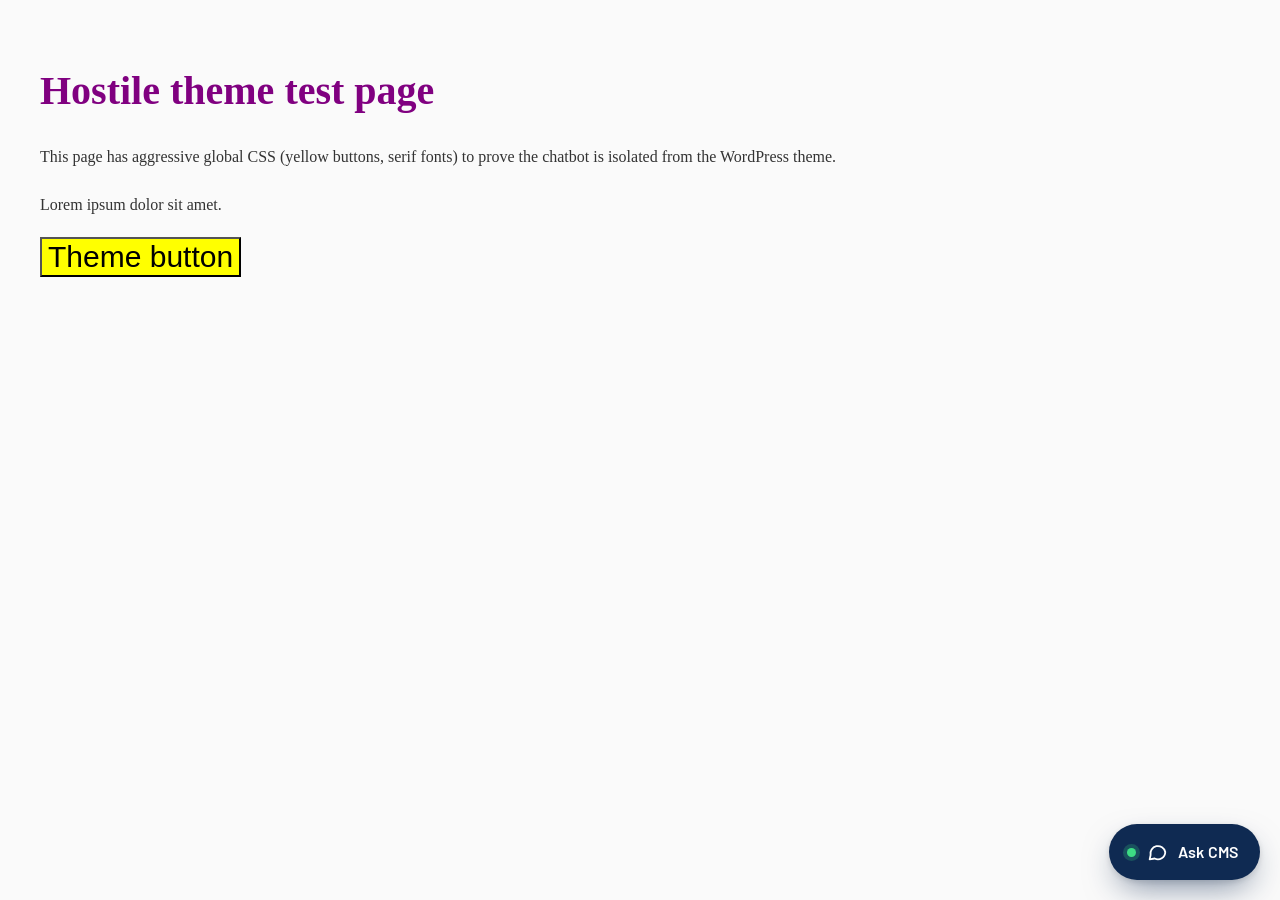
<file: test/site/index.html>
<!doctype html><html><head><meta charset="utf-8"><meta name="viewport" content="width=device-width,initial-scale=1"><title>Test page</title>
<style>body{margin:0;font-family:Georgia,serif;background:#fafafa;color:#333} h1{font-size:40px;color:purple} button{background:yellow!important;font-size:30px!important} .content{padding:40px;max-width:800px} p{line-height:2}</style>
<script>window.CMS_CHAT_SETTINGS={preview:false,endpoint:"http://localhost:8765/hook",nudgeAfter:2};</script>
</head><body><div class="content"><h1>Hostile theme test page</h1><p>This page has aggressive global CSS (yellow buttons, serif fonts) to prove the chatbot is isolated from the WordPress theme.</p>
<p>Lorem ipsum dolor sit amet. </p><button>Theme button</button></div>
<!-- CMS website chatbot v1.0 · Channel Management Systems Pte Ltd · built 8 Nov 2026
     Paste this whole block once, so it loads on every page (see the install guide). -->
<script id="cms-chatbot-script">
(function(){
"use strict";
if(window.__cmsChatLoaded)return;window.__cmsChatLoaded=true;
/* ============================ SETTINGS ============================
   The only part that may ever need changing. Everything else runs by itself. */
var SETTINGS={
  /* Where requests are sent. Today: the Make webhook that writes the monday "Leads" board and
     emails sales@ and Henry. Later, point this at CMS Systems instead; nothing else changes. */
  endpoint:"https://hook.eu1.make.com/clwhr1mcefqmgp49shpi3epel8qylndg",
  whatsapp:"6588996423",            /* digits only, with country code */
  whatsappShow:"+65 8899 6423",
  email:"enquiry@cmspl.biz",         /* shown to visitors for general and chatbot enquiries */
  quoteEmail:"sales@cmspl.biz",      /* formal quotations come from here */
  careersUrl:"https://cmspl.biz/join-our-team/", /* "Join Our Team" page for job seekers */
  side:"right",                      /* "right" or "left" corner */
  lift:0,                            /* raise the button by this many pixels if it covers something */
  nudgeAfter:25,                     /* seconds before the small "Need a price?" hint; 0 turns it off */
  preview:"auto",                    /* "auto" = never sends from claude.ai previews; false = always send */
  /* AI replies (Claude via Make). Leave aiEndpoint "" to run on the approved FAQ only. */
  aiEndpoint:"https://hook.eu1.make.com/apfnve9vb4pjos77n2x7gceh714c9bnq",
  aiMaxPerVisit:15,                  /* AI replies per visitor per visit; after that the FAQ chatbot carries on */
  aiTimeout:25                       /* seconds to wait for an AI reply before falling back */
};
/* Rate card: a copy of the CMS Quote Desk rate card (8 Nov 2026). When the website estimator is on the
   same page, its rates (window.CMS_QF_CONFIG) are used instead, so the website keeps one copy. */
var RATES={
  gst:9, variancePct:20, reeferFloor:25, multiDropKm:25,
  tailored:{vehicles:["t24"],maxAdhocDrops:30,maxDropsPerDay:60,maxLastmileDrops:300,maxHireVehicles:3},
  vehicles:[
    {id:"moto",name:"Motorcycle",base:12,inclKm:10,perKm:0.8,drop:6,hour:25,day:180,month:3200,rf:null},
    {id:"van",name:"Van",base:40,inclKm:15,perKm:1.2,drop:10,hour:46,day:360,month:5800,rf:null},
    {id:"l10",name:"10 ft truck",base:70,inclKm:20,perKm:1.5,drop:12,hour:60,day:480,month:7200,rf:{base:110,inclKm:20,perKm:1.9,drop:15,hour:80,day:640,month:9800}},
    {id:"l14",name:"14 ft truck",base:95,inclKm:20,perKm:1.8,drop:15,hour:75,day:600,month:8800,rf:{base:140,inclKm:20,perKm:2.2,drop:18,hour:95,day:760,month:11800}},
    {id:"t24",name:"24 ft truck",base:180,inclKm:20,perKm:2.8,drop:25,hour:120,day:950,month:14500,rf:null}
  ],
  speeds:[{id:"express2",name:"Urgent (within 2 hours)",mult:2},{id:"express4",name:"Express (within 4 hours)",mult:1.5},{id:"sameday",name:"Same day",mult:1.25},{id:"standard",name:"Next working day",mult:1},{id:"economy",name:"2–3 working days",mult:0.9}],
  surch:{afterHours:26,sunph:36,expressFlat:26,helper:30,helperHr:20,helperMonth:2400,bulky:15,fragile:10,frozenPct:10,extraPiece:2,motoPieces:3},
  lastmile:{ambient:8,chilled:11,frozen:13,maxKg:10,overKg:0.5},
  hire:{weekDays:6},
  tiers:[{min:100,pct:5},{min:300,pct:8},{min:1000,pct:12}],
  daysPerMonth:{monfri:22,monsat:26,monsun:30}, sundaysPerMonth:4.3, phPerMonth:0.9,
  publicHolidays:["2026-01-01","2026-02-17","2026-02-18","2026-03-21","2026-04-03","2026-05-01","2026-05-27","2026-05-31","2026-06-01","2026-08-09","2026-08-10","2026-11-08","2026-11-09","2026-12-25",
                  "2027-01-01","2027-02-06","2027-02-07","2027-02-08","2027-03-10","2027-03-26","2027-05-01","2027-05-17","2027-05-20","2027-08-09","2027-10-28","2027-12-25"],
  zones:[["C","Central / CBD"],["E","East"],["NE","North-East"],["N","North"],["W","West"],["FW","Tuas / Far West"],["CA","Changi Airport / Loyang"],["S","Sentosa"]],
  km:{C:{C:6,E:15,NE:14,N:20,W:15,FW:28,CA:20,S:8},E:{E:6,NE:12,N:22,W:28,FW:40,CA:8,S:20},NE:{NE:6,N:15,W:24,FW:35,CA:16,S:20},N:{N:6,W:20,FW:28,CA:25,S:26},W:{W:6,FW:14,CA:33,S:16},FW:{FW:6,CA:45,S:28},CA:{CA:5,S:26},S:{S:3}}
};
/* =================================================================== */

/* ===== Approved visitor FAQ (approved by Henry Ong, 8 Nov 2026). Answers are word for word. =====
   k = words and phrases that point to this answer. act = buttons shown under the answer. */
var TOPICS=[["about","About CMS"],["services","Services"],["cold","Cold chain"],["pricing","Pricing and quotes"],["booking","Booking"],["tracking","Tracking and proof"],["goods","Goods and handling"],["insurance","Insurance"],["outdrive","OutDrive"],["contracts","Contracts and accounts"],["contact","Contact"]];
var FAQ=[
 {t:"about",q:"Who is Channel Management Systems?",a:"A Singapore delivery and logistics company founded in 2002, offering courier, last-mile, cold chain (reefer) delivery and delivery personnel supply.",k:"who are you,who is,about you,company,cms,channel management,founded,history,background,how long have,established,since when,been around,you guys"},
 {t:"about",q:"What areas do you cover?",a:"We serve Singapore only.",k:"area,areas,cover,coverage,islandwide,!malaysia,!johor,johor bahru,bahru,!overseas,cross border,outside singapore,international,!jb,sentosa,tuas,jurong,where do you go"},
 {t:"about",q:"What kind of clients do you work with?",a:"Businesses of all sizes, including F&B, retail, e-commerce and distributors, plus consumers for chilled and frozen home deliveries. We deliver ambient goods as well as chilled and frozen, and our motorcycle team also serves financial institutions.",k:"clients,customers,kind of client,type of client,industries,industry,f&b,retail,ecommerce,e-commerce,distributor,distributors,consumer,individual,small business,sme,!bank,!banks,banking,!financial institution,financial institutions,finance,insurer,ambient,ambient goods,dry goods"},
 {t:"about",q:"What makes CMS different?",a:"Every Delivery Counts. We give every job close attention and bring MNC-level service at SME rates. Each job is tailored to your requirements, with backup planning built in so deliveries keep running. Many jobs are actively monitored by our dedicated customer service team from 9am to 9pm, Monday to Saturday, and most come with an ETA, which is rare for a delivery company of our size.",k:"different,why cms,why choose,better,special,unique,advantage,stand out,compare,competitor,!mnc,!quality,service quality,reliable,reliability,trust,good service,every delivery counts,!why cms,why should i"},

 {t:"services",q:"What services do you offer?",a:"Ad-hoc delivery, Regular scheduled delivery (including vehicle hire), Courier, Reefer Truck for chilled and frozen goods, Last-mile delivery, and OutDrive.",k:"services,service,offer,what do you do,you guys do,guys do,provide,solutions,options,range of services",act:["estimate"]},
 {t:"services",q:"What is OutDrive?",a:"Delivery personnel supplied by the day, week or month, with or without a vehicle, attached to your operation for the period you need.",k:"!outdrive,out drive,delivery personnel,manpower,supply driver,driver supply,supply drivers,dp,headcount,outsource driver",act:["estimate"]},
 {t:"services",q:"Do you provide backup drivers if my assigned driver is away?",a:"Yes. For weekly and monthly hires, we plan backup drivers so your deliveries keep running. For single-day hires, backup is harder to arrange at short notice.",k:"backup,back up,replacement,relief,assigned driver,away,absent,cover,standby"},
 {t:"services",q:"What is the difference between ad-hoc and regular delivery?",a:"Ad-hoc is a one-off job booked when needed. Regular is a scheduled, repeating arrangement, usually at better rates.",k:"ad-hoc,adhoc,ad hoc,one-off,one off,regular,scheduled,difference,recurring,repeat,contract delivery"},
 {t:"services",q:"Can I hire a vehicle with a driver for a whole day?",a:"Yes, through OutDrive or Regular hire.",k:"hire,rent,rental,whole day,full day,day hire,vehicle with driver,van with driver,lorry with driver,truck with driver,charter,dedicated",act:["estimate"]},
 {t:"services",q:"Do you do same-day delivery?",a:"Yes. With enough volume, we normally collect and deliver straight away. Share your details and we'll confirm availability.",k:"same day,same-day,today,straight away,immediately,express,fast,quick,asap,now,instant",act:["estimate"]},
 {t:"services",q:"Do you deliver on weekends and public holidays?",a:"Yes. Surcharges may apply.",k:"weekend,weekends,saturday,!sunday,!public holiday,holiday,ph,deepavali,christmas,chinese new year,cny,hari raya,new year,work on sunday"},
 {t:"services",q:"Do you do night or early-morning deliveries?",a:"Yes, by arrangement. Time surcharges may apply.",k:"night,early morning,morning,midnight,overnight,late,evening,after hours,after-hours,5am,6am,before opening,twilight,dawn"},

 {t:"cold",q:"What temperatures can your reefer trucks hold?",a:"Chilled at 2 to 8 °C and frozen at -18 °C.",k:"temperature,temperatures,degree,degrees,celsius,°c,how cold,chilled,frozen,freezer,cold,reefer,refrigerated,cooling,-18,minus"},
 {t:"cold",q:"Do you monitor temperature during delivery?",a:"We check the temperature at each delivery point.",k:"monitor,monitoring,!temperature log,data logger,logger,record temperature,check temperature,temperature check,temperature reading,track temperature"},
 {t:"cold",q:"Do you deliver chilled or frozen goods to homes?",a:"Yes. Reefer Truck covers both business and home deliveries.",k:"!home,!homes,house,residential,consumer,b2c,customer home,doorstep,household,personal,my place",act:["estimate"]},
 {t:"cold",q:"Can you handle food products?",a:"Yes, including chilled and frozen food. We do not deliver cooked food.",k:"food,foods,meat,seafood,fish,dairy,ice cream,vegetables,produce,groceries,grocery,f&b,cake,bakery,chicken,beverages,drinks"},
 {t:"cold",q:"What sizes are your reefer trucks?",a:"10ft and 14ft.",k:"size,sizes,how big,10ft,14ft,10 ft,14 ft,10 foot,14 foot,truck size,capacity,reefer truck,fleet,lorry size"},

 {t:"pricing",q:"How much does a delivery cost?",a:"Ask here in the chat for an estimate. Depending on the job, you'll get an exact price, a price range, or a tailored proposal. Our team then sends a formal quotation from sales@cmspl.biz.",k:"cost,costs,price,prices,pricing,how much,rate,rates,charge,charges,fee,fees,quote,quotation,estimate,budget,expensive,cheap,per drop,per trip",act:["estimate"]},
 {t:"pricing",q:"Why is my estimate a range and not an exact price?",a:"Some jobs depend on details such as access, waiting time and load, so we show a range of about ±20% until we confirm them.",k:"range,not exact,exact price,why range,20%,plus minus,±,accurate,estimate range,firm price"},
 {t:"pricing",q:"What surcharges might apply?",a:"Common ones cover time (after hours, weekends), access (restricted sites, stairs), load (heavy or bulky items), failed deliveries, and extra manpower. Your quotation lists any that apply.",k:"!surcharge,!surcharges,extra charge,extra charges,additional charge,!hidden,hidden fee,additional cost,extra cost,add-on,addon,top up"},
 {t:"pricing",q:"Is there a minimum order or minimum charge?",a:"Every job is priced on its own details, such as route, timing, volume and handling. Share your requirements and we'll give you an estimate.",k:"!minimum,min order,minimum order,minimum charge,smallest,small order,moq,minimum spend",act:["estimate"]},
 {t:"pricing",q:"Do you offer discounts for regular or volume jobs?",a:"Yes, regular and volume arrangements are priced accordingly. Ask for a tailored proposal.",k:"discount,discounts,volume,bulk,cheaper,better rate,deal,promo,promotion,special price,long term"},
 {t:"pricing",q:"How quickly will I get a formal quotation?",a:"Within one working day.",k:"how quickly,how fast,how long,quotation time,when will i get,formal quotation,turnaround,reply,respond,response time,get back"},
 {t:"pricing",q:"What are your payment terms?",a:"Terms depend on the type of work, ranging from cash on delivery to 7 to 30 days' credit.",k:"payment terms,terms,credit terms,credit,cod,cash on delivery,30 days,7 days,14 days,invoice due,pay later"},
 {t:"pricing",q:"What payment methods do you accept?",a:"PayNow and bank transfer.",k:"payment method,payment methods,pay,paynow,pay now,bank transfer,transfer,credit card,card,cash,cheque,paylah,how to pay,!bank details,!bank account,!account number,!bank transfer"},
 {t:"pricing",q:"Is a deposit required?",a:"For some dedicated vehicle arrangements, a security deposit may apply as set out in the service contract.",k:"!deposit,security deposit,upfront,advance payment,pay first,prepay,down payment"},

 {t:"booking",q:"How do I book a delivery?",a:"Chat here, WhatsApp us on +65 8899 6423, or email enquiry@cmspl.biz.",k:"book,booking,how to book,schedule,arrange,make a booking,engage,hire you,start",act:["estimate","person"]},
 {t:"booking",q:"How far in advance should I book?",a:"We recommend at least two working days ahead for ad-hoc jobs, and longer for dedicated or OutDrive arrangements. Same-day jobs are possible, subject to availability.",k:"!in advance,advance booking,ahead,!notice,!lead time,!how early,days before,how soon should,book ahead"},
 {t:"booking",q:"Can I book a last-minute or urgent job?",a:"We try our best. Tell us the details and we will confirm availability quickly. Urgent surcharges may apply.",k:"!last minute,last-minute,!urgent,urgently,emergency,rush,short notice,within hours,2 hours,4 hours,asap booking",act:["estimate","person"]},
 {t:"booking",q:"Can I change or cancel a booking?",a:"Yes. There is no charge as long as we have not yet incurred any cost for the job.",k:"change booking,!cancel,!cancellation,!reschedule,!amend,postpone,modify,refund,change the date,change my booking"},
 {t:"booking",q:"What details do you need to quote or book?",a:"Pickup and drop-off addresses, date and time, type of goods, temperature if chilled or frozen, quantity or size, and your contact details.",k:"details,information,what do you need,what info,requirements,what to provide,need from me"},
 {t:"booking",q:"Can you handle multiple drop-off points in one trip?",a:"Yes. Multi-drop routes are common for our last-mile and regular clients.",k:"multiple,multi drop,multi-drop,many drops,several,drop points,drop-off points,stops,more than one,!outlets,branches,route,locations"},
 {t:"booking",q:"Do you provide time windows for delivery?",a:"Yes. Our ETA delivery tells you and your recipients when to expect us, and is popular with customers who need precise timing.",k:"time window,window,timeslot,time slot,eta,specific time,exact time,appointment,timing,when will it arrive,arrival time"},

 {t:"tracking",q:"Can I track my delivery?",a:"Yes.",k:"!track,!tracking,trace,where is my,status,follow,live location,gps"},
 {t:"tracking",q:"Do you provide proof of delivery?",a:"Yes, with a photo and signature on completion.",k:"proof,!pod,proof of delivery,signature,photo,picture,evidence,epod,acknowledgement,acknowledge"},
 {t:"tracking",q:"What happens if the recipient is not available?",a:"We follow your instructions. A failed delivery or re-delivery surcharge may apply, as listed in your quotation.",k:"not available,unavailable,not home,!nobody,!no one,nobody home,absent,failed delivery,!failed,redelivery,re-delivery,missed,not at home,closed,not around"},
 {t:"tracking",q:"Will you notify the recipient before arrival?",a:"Yes, in most cases, especially for home deliveries.",k:"!notify,!notification,notifications,inform,!sms,message recipient,call recipient,alert,heads up,before arrival,let them know,before you arrive"},

 {t:"goods",q:"What items can you deliver?",a:"General goods, documents, parcels, food (except cooked food), and chilled or frozen products.",k:"items,what goods,goods,products,documents,parcels,cartons,boxes,accept,what can you deliver,kind of goods,type of goods"},
 {t:"goods",q:"Are there items you will not carry?",a:"Yes. We do not carry dangerous goods, live animals or livestock, cash, cooked food, or any prohibited or illegal items.",k:"not carry,won't carry,will not carry,!prohibited,!dangerous,!hazardous,dg,!chemical,!chemicals,!flammable,!explosive,gas cylinder,battery,batteries,!live animal,!animals,!pet,!pets,!dog,!cat,!livestock,!cash,!cooked,cooked food,hot food,!catering,!bento,!illegal,restricted items,!weapon"},
 {t:"goods",q:"What is the maximum size or weight you can handle?",a:"It depends on the vehicle. Tell us the size, weight and quantity of your goods and we'll match the right vehicle.",k:"maximum,max,how heavy,weight,size limit,heavy,kg,!tonne,!tonnes,!ton,pallet size,dimensions,large item,max weight,biggest"},
 {t:"goods",q:"Do your drivers help with loading and unloading?",a:"Yes for standard handling. Heavy, bulky or staircase jobs may need extra manpower, quoted separately.",k:"!loading,!unloading,load,!unload,help carry,carry up,lift,stairs,staircase,manpower,helper,movers,bring up,carry"},
 {t:"goods",q:"Do you provide pallets, trolleys or packing materials?",a:"No. Please have your goods packed and ready for collection.",k:"pallet,pallets,trolley,trolleys,packing,packaging,boxes provided,ice pack,ice packs,dry ice,cooler box,insulated,materials,wrap"},
 {t:"goods",q:"Can you deliver to shopping malls, condos or restricted sites?",a:"Yes. Access charges such as parking or loading bay fees may apply.",k:"mall,malls,shopping mall,condo,condominium,restricted,loading bay,hospital,airport,port,cbd,office building,security,parking"},

 {t:"insurance",q:"Are my goods insured?",a:"Yes, up to S$100 per job. For higher-value goods, we recommend arranging your own insurance.",k:"insurance,insured,insure,coverage,cover value,liability,high value,valuable,claim limit"},
 {t:"insurance",q:"What happens if goods are damaged or lost?",a:"Please check your goods on receipt. Report any damage or loss within one working day so we can investigate properly. Once confirmed, we issue a credit note.",k:"!damaged,!damage,!lost,loss,missing,!broken,claim,compensation,complaint,wrong item,dented,crushed"},
 {t:"insurance",q:"What if chilled or frozen goods arrive outside temperature?",a:"Report it within one working day. We investigate and follow due process for compensation.",k:"!outside temperature,!thawed,!melted,!melt,warm,temperature breach,not cold,!defrost,!defrosted,spoilt,spoiled,temperature problem"},

 {t:"outdrive",q:"Can I hire a driver without a vehicle?",a:"Yes. OutDrive supplies delivery personnel with or without a vehicle.",k:"without vehicle,without a vehicle,driver only,only driver,just a driver,no vehicle,!own vehicle,own van,own truck,hire driver,driver hire",act:["estimate"]},
 {t:"outdrive",q:"How long can I hire a driver for?",a:"By the day, week or month.",k:"how long,period,duration,daily,weekly,monthly,hire monthly,hire weekly,hire daily,per day,per week,per month,short term,long term,hire period"},
 {t:"outdrive",q:"Are your drivers trained and licensed?",a:"Yes. Our drivers are trained and hold the right licences for the vehicles they drive.",k:"trained,training,licensed,licence,license,qualified,experienced,class 3,class 4,driving licence"},
 {t:"outdrive",q:"Can a driver drive my company vehicle?",a:"Yes, subject to the vehicle liability terms in our service contract.",k:"my vehicle,our vehicle,company vehicle,my van,my truck,our van,our truck,drive my,drive our,client vehicle"},
 {t:"outdrive",q:"Can I hire your drivers directly?",a:"Our service contract includes a non-solicitation clause, so drivers cannot be hired away without agreement.",k:"hire directly,poach,employ,non-solicitation,non solicitation,recruit,take over,hire your driver,direct hire"},
 {t:"outdrive",q:"What if the driver is sick or on leave?",a:"For weekly and monthly hires, we arrange a replacement as part of our backup planning.",k:"!sick,!mc,medical leave,!on leave,leave,ill,replacement driver,driver absent,no show,off day"},

 {t:"contracts",q:"Do I need to sign a contract?",a:"Ad-hoc jobs need only an accepted quotation. Regular, dedicated and OutDrive arrangements use our service contract.",k:"contract,sign,agreement,terms and conditions,commitment,lock in,tie in"},
 {t:"contracts",q:"Do you offer service level agreements?",a:"Yes. An SLA and KPI appendix can be added to your contract.",k:"sla,service level,kpi,kpis,performance,guarantee,on-time,on time"},
 {t:"contracts",q:"Can I open a credit account?",a:"Yes. Email enquiry@cmspl.biz to apply.",k:"credit account,account,open account,trade account,corporate account,apply credit",act:["email"]},
 {t:"contracts",q:"Do you issue tax invoices?",a:"Yes. CMS is GST-registered and issues tax invoices.",k:"invoice,invoices,tax invoice,gst,gst registered,receipt,billing,bill"},

 {t:"contact",q:"How do I reach you?",a:"WhatsApp +65 8899 6423 or email enquiry@cmspl.biz. Our customer service team answers personally.",k:"reach,contact,phone,number,call,whatsapp,email,hotline,get in touch,talk,contact number",act:["person"]},
 {t:"contact",q:"What are your office hours?",a:"Office: 9am to 6pm, Monday to Friday. Customer service: 9am to 9pm, Monday to Saturday.",k:"office hours,hours,opening hours,operating hours,working hours,business hours,what time,what time do you open,customer service hours,!close,closing time,customer service"},
 {t:"contact",q:"Are you open 24/7?",a:"Our team is not on call 24/7, but deliveries can be scheduled outside office hours by arrangement.",k:"24/7,!24 hours,24hrs,round the clock,all day,always open,anytime,any time,24 7"},
 {t:"contact",q:"Can I speak to someone about a large or complex project?",a:"Yes. Ask for a tailored proposal and our team will contact you.",k:"large project,complex,big project,!tender,rfq,rfp,proposal,tailored,partnership,partner,long term project,enterprise,consult",act:["person","estimate"]},
 {t:"cold",q:"Are your trucks halal certified?",a:"Our trucks are not halal certified. For regular jobs and contracts, we can cater to halal requirements if needed. Let us know your requirements and our team will work out the arrangement with you.",k:"!halal,!muis,halal certified,halal certification,halal cert,halal goods,halal food,halal meat,non-halal",act:["person","estimate"]},
 {t:"about",q:"Are you hiring?",a:"Yes, we are always looking for good drivers and delivery personnel. All positions are open to Singapore Citizens and PRs only, and we have no openings for foreign workers at the moment. We also welcome independent contractors, preferably with their own vehicle. Apply on our Join Our Team page.",k:"!hiring,!vacancy,!vacancies,!career,!careers,job opening,job openings,looking for job,looking for a job,find a job,apply for job,apply job,job application,work for you,work for cms,join your team,join cms,!recruit,recruiting,recruitment,driver vacancy,driver job,driving job,delivery job vacancy,!part-time,part time job,!freelance driver,freelance job,freelancer,independent contractor,!subcontractor,become a driver,want to drive for you,!work permit,foreigner,foreign worker,foreign workers,s pass,employment pass,singaporean only,pr only,join our team",act:["join"]}
];

/* ---------- pricing: same rules as CMS Quote Desk and the website estimator ---------- */
function CFG(){
  var o={},k,W=window.CMS_QF_CONFIG;
  for(k in RATES)o[k]=RATES[k];
  if(W&&typeof W==="object")["gst","variancePct","tailored","vehicles","speeds","surch","lastmile","tiers","daysPerMonth","sundaysPerMonth","phPerMonth","publicHolidays","zones","km","multiDropKm"].forEach(function(x){if(W[x]!=null)o[x]=W[x]});
  if(W&&W.hire&&W.hire.weekDays)o.hire={weekDays:W.hire.weekDays};
  return o;
}
var num=function(v){var n=parseFloat(v);return isFinite(n)?n:0};
var r2=function(n){return Math.round(n*100)/100};
var SERVICES={
  reefer:{ui:"Reefer Truck",sub:"Chilled or frozen goods",label:"Reefer truck delivery",est:"van",model:"trip"},
  van:{ui:"Van or truck",sub:"Ambient goods, any size",label:"Van / truck delivery",est:"van",model:"trip"},
  courier:{ui:"Courier",sub:"Documents and parcels",label:"Courier",est:"courier",model:"trip"},
  lastmile:{ui:"Last-mile",sub:"Many drops to homes or stores",label:"Last-mile / e-commerce",est:"lastmile",model:"perdrop"},
  outdrive:{ui:"OutDrive",sub:"Delivery personnel by day, week or month",label:"OutDrive",est:"hire",model:"hire"}
};
var TEMPS=[["ambient","Ambient"],["chilled","Chilled (2–8 °C)"],["frozen","Frozen (−18 °C)"],["mixed","Mixed chilled and frozen"]];
var WINDOWS=[["9-9","Anytime 9 am – 9 pm (standard)"],["9-6","Anytime 9 am – 6 pm"],["9-10","Anytime 9 am – 10 pm"],["4h","Within a 4-hour window"],["appt","Fixed appointment time"]];
var DAYS=[["monfri","Mon – Fri"],["monsat","Mon – Sat"],["monsun","Mon – Sun"]];
var ADDROPS=[["1","1 drop-off point",1],["2-5","2 to 5",4],["6-10","6 to 10",8],["11-20","11 to 20",15],["21-30","21 to 30",25],[">30","More than 30",40]];
var PERDAY=[["1","1",1],["2-10","2 to 10",6],["11-20","11 to 20",15],["21-30","21 to 30",25],["31-50","31 to 50",40],["51-100","51 to 100",75],["101-200","101 to 200",150],[">200","More than 200",250]];
var PIECES=[["1","1",1],["2-3","2 to 3",3],["4-5","4 to 5",5],["6-10","6 to 10",8],["11-30","11 to 30",20]];
var WEIGHT_PCL=[["<1","Under 1 kg",0.8],["1-5","1 to 5 kg",3],["5-10","5 to 10 kg",7.5],["10-20","10 to 20 kg",15],["20-50","20 to 50 kg",35]];
var pick=function(list,v,exact){if(exact!=null&&String(exact).trim()!=="")return num(exact);var x=list.filter(function(i){return i[0]===v})[0];return x?x[2]:0};
var labelOf=function(list,v){var x=list.filter(function(i){return i[0]===v})[0];return x?x[1]:""};
function zoneName(id){var z=CFG().zones.filter(function(x){return x[0]===id})[0];return z?z[1]:""}
function zoneKm(a,b){var K=CFG().km;if(!a||!b)return null;var v=(K[a]&&K[a][b]);if(v==null)v=(K[b]&&K[b][a]);return v==null?null:v}
function speedOf(id){var S=CFG().speeds;return S.filter(function(s){return s.id===id})[0]||S.filter(function(s){return s.id==="standard"})[0]||S[0]}
function defSpeed(J){return J.speed||(J.svc==="courier"?"sameday":"standard")}
function isCold(J){return !!J.temp&&J.temp!=="ambient"}
function dayInfo(iso){if(!iso)return {sun:false,ph:false};var d=new Date(iso+"T00:00:00");return {sun:d.getDay()===0,ph:CFG().publicHolidays.indexOf(iso)>=0}}
function fiso(iso){if(!iso)return "";var M=["Jan","Feb","Mar","Apr","May","Jun","Jul","Aug","Sep","Oct","Nov","Dec"],p=iso.split("-").map(Number);return p[2]+" "+M[p[1]-1]+" "+p[0]}
function rateOf(J){
  var C=CFG(),cold=isCold(J),BASIS={courier:"moto",van:"van",reefer:"l10",lastmile:"van",outdrive:"van"};
  var id=J.vehicle,auto=!id;if(auto)id=cold?"l10":(BASIS[J.svc]||"van");
  var v=C.vehicles.filter(function(x){return x.id===id})[0]||C.vehicles[0];
  if(cold&&!v.rf)v=C.vehicles.filter(function(x){return x.rf})[0]||v;
  var r=Object.assign({},v);if(cold&&v.rf){Object.assign(r,v.rf);r.name=v.name+" (reefer)"}
  r.label=auto?"Vehicle to be assigned by CMS":r.name;return r;
}
function modelOf(J){return SERVICES[J.svc]?SERVICES[J.svc].model:"trip"}
function kindOf(J){return J.svc==="outdrive"?(J.hireUnit==="month"?"regular":"adhoc"):J.kind}
function dropsOf(J){return J.kind==="regular"?Math.max(1,pick(PERDAY,J.perDay,J.perDayExact)||1):Math.max(1,pick(ADDROPS,J.drops)||1)}
function tripKm(J){
  var C=CFG(),d=dropsOf(J);
  if(d>1)return {km:num(C.multiDropKm),known:true,multi:true};
  var k=zoneKm(J.colArea,J.delArea);
  return k==null?{km:num(C.multiDropKm),known:false,multi:false}:{km:k,known:true,multi:false};
}
function tripCost(J,v,km,drops,mult){
  var S=CFG().surch,transport=num(v.base)+Math.max(0,km-num(v.inclKm))*num(v.perKm)+Math.max(0,drops-1)*num(v.drop);
  var c=transport*mult;
  if(J.temp==="frozen"||J.temp==="mixed")c+=transport*num(S.frozenPct)/100;
  var pcs=pick(PIECES,J.pieces);
  if(J.vehicle==="moto"&&pcs>num(S.motoPieces))c+=(pcs-num(S.motoPieces))*num(S.extraPiece);
  if(J.handling==="bulky")c+=num(S.bulky);
  if(J.handling==="fragile")c+=num(S.fragile);
  if(J.handling==="helper")c+=num(S.helper);
  return c;
}
function calc(J){
  var C=CFG(),S=C.surch,m=modelOf(J),kind=kindOf(J),o={rate:0,unit:"",qty:1,monthly:false,specs:[],extras:[],floor:false,unknownArea:false};
  var sp=isCold(J)?speedOf("sameday"):speedOf(defSpeed(J));
  var tempTxt=J.temp&&J.temp!=="ambient"?" · "+labelOf(TEMPS,J.temp):"";
  var dpm=num(C.daysPerMonth[J.days])||22,sunDays=J.days==="monsun"?num(C.sundaysPerMonth):0,phDays=J.ph==="yes"?num(C.phPerMonth):0;
  var di=dayInfo(J.date),sunph=kind==="adhoc"&&(di.sun||di.ph);
  var winTxt=labelOf(WINDOWS,J.window||"9-9");
  var tierDisc=function(q){return C.tiers.reduce(function(a,t){return q>=num(t.min)?Math.max(a,num(t.pct)):a},0)};
  var daysTxt=function(){return labelOf(DAYS,J.days)+(J.ph==="yes"?", including public holidays":", excluding public holidays")};
  if(m==="trip"){
    var v=rateOf(J),K=tripKm(J);o.unknownArea=!K.known;
    if(kind==="adhoc"){
      var drops=dropsOf(J),routes=Math.ceil(drops/30),perRoute=Math.ceil(drops/routes);
      var total=routes*(tripCost(J,v,K.km,perRoute,sp.mult)+(sunph?num(S.sunph):0));
      o.rate=total/drops;o.unit="per drop";o.qty=drops;o.fixedAmount=total;
      o.specs.push(v.label+" · "+sp.name+tempTxt);
      o.specs.push((J.date?fiso(J.date)+" · ":"")+winTxt+(sunph?" · "+(di.ph?"Public holiday":"Sunday")+" rate":""));
      o.specs.push("Collection: "+(zoneName(J.colArea)||"to be confirmed")+" → "+(drops>1?drops+" drops":(zoneName(J.delArea)||"to be confirmed"))+(drops===1&&K.known&&K.km?" (approx. "+K.km+" km)":""));
      if(routes>1)o.specs.push("Uses "+routes+" vehicles (up to 30 drops each)");
    }else{
      var pd=dropsOf(J);
      if(J.svc==="courier"){o.rate=tripCost(J,v,K.km,1,sp.mult)}
      else{var rt=Math.ceil(pd/30);o.rate=rt*tripCost(J,v,K.km,Math.ceil(pd/rt),sp.mult)/pd}
      o.unit=J.svc==="courier"?"per job":"per drop";o.qty=Math.round(pd*(dpm+phDays));o.monthly=true;
      var disc=tierDisc(o.qty);if(disc){o.rate*=1-disc/100;o.specs.push("Includes "+disc+"% volume discount")}
      /* Quote Desk floor: new regular chilled/frozen routes average at least reeferFloor a drop (never shown to visitors) */
      var fl=num(C.reeferFloor);
      if(fl>0&&isCold(J)&&J.svc!=="courier"&&o.rate<fl){o.rate=fl;o.floor=true}
      o.specs.unshift(v.label+" · "+sp.name+tempTxt);
      o.specs.splice(1,0,daysTxt()+" · "+winTxt);
      o.specs.splice(2,0,"About "+pd+" "+(J.svc==="courier"?"job":"drop")+(pd===1?"":"s")+" per day ("+o.qty+" per month)");
      if(pd>1){if(J.colArea)o.specs.push("Collection from "+zoneName(J.colArea)+"; delivery points across Singapore")}
      else if(J.colArea||J.delArea)o.specs.push("From "+(zoneName(J.colArea)||"—")+" to "+(zoneName(J.delArea)||"—")+(K.known&&K.km?" (approx. "+K.km+" km)":""));
      if(sunDays+phDays)o.extras.push(["Sunday / public holiday surcharge",(sunDays+phDays)*pd*num(S.sunph)]);
    }
  }else if(m==="perdrop"){
    var base=num(C.lastmile[J.temp==="mixed"?"frozen":(J.temp||"ambient")]),w=pick(WEIGHT_PCL,J.pWeight);
    o.rate=base+(w>num(C.lastmile.maxKg)?(w-num(C.lastmile.maxKg))*num(C.lastmile.overKg):0)+base*(sp.mult-1);
    o.unit="per drop";
    o.specs.push(sp.name+tempTxt+" · "+winTxt);
    if(kind==="adhoc"){o.qty=Math.max(1,Math.round(num(J.lmDrops))||1);o.specs.push((J.date?fiso(J.date)+" · ":"")+o.qty+" drops"+(sunph?" · "+(di.ph?"public holiday":"Sunday"):""))}
    else{var lpd=dropsOf(J);o.qty=Math.round(lpd*(dpm+phDays));o.monthly=true;
      o.specs.push(daysTxt()+" · about "+lpd+" drops per day ("+o.qty+" per month)");
      var d2=tierDisc(o.qty);if(d2){o.rate*=1-d2/100;o.specs.push("Includes "+d2+"% volume discount")}}
    o.specs.push("Up to "+C.lastmile.maxKg+" kg per parcel; one delivery attempt per drop");
  }else{
    var hv=rateOf(J),u=J.hireUnit||"day",wd=num(C.hire&&C.hire.weekDays)||6,dur=kind==="regular"?1:Math.max(1,Math.round(num(J.duration))||1),veh=Math.max(1,Math.round(num(J.dps))||1),noVeh=J.withVeh==="no";
    var unitRate=u==="week"?num(hv.day)*wd:num(hv[u]),per=unitRate*dur;
    o.specs.push(noVeh?"Delivery personnel (DP) only; vehicle provided by you":"Delivery personnel (DP) with vehicle: "+hv.label+tempTxt);
    if(kind==="adhoc"){o.rate=per+(sunph&&u==="day"?num(S.sunph):0);o.unit="per DP";o.qty=veh;
      o.specs.push((J.date?"Starting "+fiso(J.date)+" · ":"")+dur+" "+u+(dur>1?"s":"")+(u==="week"?" ("+wd+" working days each)":"")+(sunph&&u==="day"?" · "+(di.ph?"Public holiday":"Sunday")+" rate":""))}
    else{o.rate=per;o.unit="per DP per month";o.qty=veh;o.monthly=true;o.specs.push("Monthly hire"+(J.date?", starting "+fiso(J.date):""))}
    o.specs.push(veh+" delivery personnel");
  }
  if(String(J.goods||"").trim())o.specs.push("Goods / details: "+String(J.goods).trim());
  o.rate=r2(o.rate);
  o.amount=r2((o.fixedAmount!=null?o.fixedAmount:o.rate*o.qty)+o.extras.reduce(function(a,x){return a+x[1]},0));
  o.extras=o.extras.map(function(x){return [x[0],r2(x[1])]});
  o.sub=o.amount;o.gst=r2(o.sub*num(C.gst)/100);o.total=r2(o.sub+o.gst);
  o.tier=tierOf(J,o);
  return o;
}
function tierOf(J,o){
  var C=CFG(),T=C.tailored||{},m=modelOf(J),kind=kindOf(J),pd=kind==="regular"&&m!=="hire"?dropsOf(J):0;
  if((T.vehicles||[]).indexOf(J.vehicle)>=0)return "tailored";
  if(m==="trip"&&kind==="adhoc"&&(o.qty>num(T.maxAdhocDrops)||J.drops===">30"))return "tailored";
  if(m==="trip"&&kind==="regular"&&J.svc!=="courier"&&pd>num(T.maxDropsPerDay))return "tailored";
  if(m==="perdrop"&&(kind==="adhoc"?o.qty:pd)>num(T.maxLastmileDrops))return "tailored";
  if(m==="hire"&&(num(J.dps)>num(T.maxHireVehicles)||J.withVeh==="no"))return "tailored";
  if(kind==="regular"||isCold(J)||m==="perdrop"||o.unknownArea)return "range";
  return "exact";
}

/* ---------- helpers ---------- */
var OVR=window.CMS_CHAT_SETTINGS;if(OVR&&typeof OVR==="object")Object.assign(SETTINGS,OVR);
var PREVIEW=SETTINGS.preview===true||(SETTINGS.preview==="auto"&&/(^|\.)claude|claudeusercontent|anthropic/.test(location.hostname));
var KEY="cmsbot.v1";
var esc=function(s){return String(s==null?"":s).replace(/[&<>"']/g,function(c){return {"&":"&amp;","<":"&lt;",">":"&gt;",'"':"&quot;","'":"&#39;"}[c]})};
var money=function(n){return "$"+num(n).toLocaleString("en-SG",{minimumFractionDigits:2,maximumFractionDigits:2})};
var moneyR=function(n){n=num(n);return n<100?money(n):"$"+Math.round(n).toLocaleString("en-SG")};
var pad=function(n){return (n<10?"0":"")+n};
var reduce=window.matchMedia&&window.matchMedia("(prefers-reduced-motion: reduce)").matches;
var wait=function(ms){return new Promise(function(r){setTimeout(r,reduce?0:ms)})};
function sgNow(){
  var p={};try{new Intl.DateTimeFormat("en-GB",{timeZone:"Asia/Singapore",year:"numeric",month:"2-digit",day:"2-digit",hour:"2-digit",weekday:"short",hour12:false}).formatToParts(new Date()).forEach(function(x){p[x.type]=x.value})}catch(e){var d=new Date();p={year:d.getFullYear(),month:d.getMonth()+1,day:d.getDate(),hour:d.getHours(),weekday:["Sun","Mon","Tue","Wed","Thu","Fri","Sat"][d.getDay()]}}
  return {y:+p.year,m:+p.month,d:+p.day,h:(+p.hour)%24,wd:p.weekday};
}
function isoAdd(days){var n=sgNow(),d=new Date(Date.UTC(n.y,n.m-1,n.d+days));return d.getUTCFullYear()+"-"+pad(d.getUTCMonth()+1)+"-"+pad(d.getUTCDate())}
function teamStatus(){
  var n=sgNow(),open=n.wd!=="Sun"&&n.h>=9&&n.h<21;
  if(open)return {open:true,txt:"Our team is online now"};
  var next=(n.wd==="Sun")?"today":(n.h<9?"today":(n.wd==="Sat"?"Monday":"tomorrow"));
  if(n.wd==="Sun")next="Monday";
  return {open:false,txt:"Team replies from 9 am "+next};
}
function linkify(t){
  var h=esc(t);
  h=h.replace(/\+65 8899 6423/g,'<a href="https://wa.me/'+SETTINGS.whatsapp+'" target="_blank" rel="noopener">+65 8899 6423</a>');
  h=h.replace(/([a-z]+@cmspl\.biz)/g,'<a href="mailto:$1">$1</a>');
  if(SETTINGS.careersUrl)h=h.replace(/Join Our Team page/g,'<a href="'+esc(SETTINGS.careersUrl)+'" target="_blank" rel="noopener">Join Our Team page</a>');
  return h;
}
var ICON={
  chat:'<svg viewBox="0 0 24 24" fill="none" stroke="currentColor" stroke-width="2" stroke-linecap="round" stroke-linejoin="round" aria-hidden="true"><path d="M21 12a8 8 0 0 1-11.6 7.1L4 20l1-4.6A8 8 0 1 1 21 12z"/></svg>',
  send:'<svg viewBox="0 0 24 24" fill="none" stroke="currentColor" stroke-width="2.2" stroke-linecap="round" stroke-linejoin="round" aria-hidden="true"><path d="M5 12h13M13 6l6 6-6 6"/></svg>',
  x:'<svg viewBox="0 0 24 24" fill="none" stroke="currentColor" stroke-width="2.2" stroke-linecap="round" aria-hidden="true"><path d="M6 6l12 12M18 6L6 18"/></svg>',
  reset:'<svg viewBox="0 0 24 24" fill="none" stroke="currentColor" stroke-width="2" stroke-linecap="round" stroke-linejoin="round" aria-hidden="true"><path d="M4 12a8 8 0 1 0 2.3-5.6M4 4v4h4"/></svg>',
  calc:'<svg viewBox="0 0 24 24" fill="none" stroke="currentColor" stroke-width="2" stroke-linecap="round" stroke-linejoin="round" aria-hidden="true"><path d="M3 7h11v9H3zM14 10h4l3 3v3h-7"/><circle cx="7" cy="17.5" r="1.8"/><circle cx="17" cy="17.5" r="1.8"/></svg>',
  q:'<svg viewBox="0 0 24 24" fill="none" stroke="currentColor" stroke-width="2" stroke-linecap="round" stroke-linejoin="round" aria-hidden="true"><circle cx="12" cy="12" r="9"/><path d="M9.6 9.3a2.5 2.5 0 0 1 4.8.9c0 1.7-2.4 2.1-2.4 3.6M12 17h.01"/></svg>',
  person:'<svg viewBox="0 0 24 24" fill="none" stroke="currentColor" stroke-width="2" stroke-linecap="round" stroke-linejoin="round" aria-hidden="true"><circle cx="12" cy="8" r="4"/><path d="M4 21a8 8 0 0 1 16 0"/></svg>',
  phone:'<svg viewBox="0 0 24 24" fill="none" stroke="currentColor" stroke-width="2" stroke-linecap="round" stroke-linejoin="round" aria-hidden="true"><path d="M21 12a8 8 0 0 1-11.6 7.1L4 20l1-4.6A8 8 0 1 1 21 12z"/><path d="M9 9.5c.3 2 2 4 4.5 4.8l1.2-1.2 2 .8"/></svg>',
  mail:'<svg viewBox="0 0 24 24" fill="none" stroke="currentColor" stroke-width="2" stroke-linecap="round" stroke-linejoin="round" aria-hidden="true"><rect x="3" y="5" width="18" height="14" rx="2"/><path d="M3 7l9 6 9-6"/></svg>',
  chev:'<svg viewBox="0 0 24 24" fill="none" stroke="currentColor" stroke-width="2.2" stroke-linecap="round" stroke-linejoin="round" aria-hidden="true"><path d="M9 6l6 6-6 6"/></svg>',
  snow:'<svg viewBox="0 0 24 24" fill="none" stroke="currentColor" stroke-width="2" stroke-linecap="round" aria-hidden="true"><path d="M12 3v18M4.2 7.5l15.6 9M4.2 16.5l15.6-9M9.5 4.5 12 7l2.5-2.5M9.5 19.5 12 17l2.5 2.5"/></svg>'
};

/* ---------- FAQ matching (answers only from the approved FAQ) ---------- */
var STOP={};"a an the is are am was were be been being do does did can could would should will shall may might must i you we they he she it my your our their me us them to of in on at for from with by about and or if as that this these those there here what which who whom how when where why any some its im pls please hi hello hey u ur also just get got need want like know tell much many have has had deliver delivers delivered delivery deliveries send sending sent possible shipment shipments order orders receive received stuff thing things serve address addresses guys u2 able let okay".split(" ").forEach(function(w){STOP[w]=1});
function norm(s){return String(s||"").toLowerCase().replace(/[’‘]/g,"'").replace(/[^a-z0-9°±%&/+\- ]+/g," ").replace(/\s+/g," ").trim()}
function stem(w){
  if(w.length>5&&/ing$/.test(w))w=w.slice(0,-3);
  else if(w.length>4&&/ies$/.test(w))w=w.slice(0,-3)+"y";
  else if(w.length>4&&/ied$/.test(w))w=w.slice(0,-3)+"y";
  else if(w.length>4&&/ed$/.test(w))w=w.slice(0,-2);
  else if(w.length>3&&/s$/.test(w)&&!/ss$/.test(w))w=w.slice(0,-1);
  if(w.length>4&&/e$/.test(w))w=w.slice(0,-1);
  return w;
}
function toks(s){return norm(s).split(/[\s/]+/).map(function(x){return x.replace(/^[-+]+|[-+]+$/g,"")}).filter(function(w){return w&&!STOP[w]}).map(stem)}
var FAQX=FAQ.map(function(f,i){
  var seen={},K=[];
  f.k.split(",").forEach(function(k){var strong=k.trim().charAt(0)==="!";k=k.replace("!","");var n=norm(k),t=toks(k),key=t.length?t.slice().sort().join(" "):"="+n;
    if(!n||seen[key])return;seen[key]=1;K.push({n:n,t:t,w:(strong?5:2)+(t.length>1?(t.length-1)*1.5:0)})});
  return {i:i,f:f,q:toks(f.q),k:K};
});
function score(text){
  var n=" "+norm(text)+" ",T=toks(text),set={};T.forEach(function(w){set[w]=1});
  return FAQX.map(function(x){
    var s=0,used={};
    x.k.forEach(function(k){
      var hit=k.t.length?k.t.every(function(w){return set[w]}):n.indexOf(" "+k.n+" ")>=0;
      if(hit){s+=k.w;k.t.forEach(function(w){used[w]=1})}
    });
    x.q.forEach(function(w){if(set[w]&&!used[w]){s+=1;used[w]=1}});
    return {x:x,s:s};
  }).sort(function(a,b){return b.s-a.s});
}
var VOCAB={};FAQX.forEach(function(x){x.q.forEach(function(w){VOCAB[w]=1});x.k.forEach(function(k){k.t.forEach(function(w){VOCAB[w]=1})})});
function unknown(text){return toks(text).filter(function(w){return !VOCAB[w]&&!/^\d+$/.test(w)}).length}
function confident(R,text){var b=R[0].s,c=R[1].s;if(text&&b<3&&unknown(text))return false;return b>=3||(b>=2&&c<=b/2)}
function fq(q){for(var i=0;i<FAQ.length;i++)if(FAQ[i].q===q)return i;return 0}
var I_NOCARRY=fq("Are there items you will not carry?"),I_COST=fq("How much does a delivery cost?");
var BANNED=/\b(cooked|hot food|catering|bento|dangerous goods?|hazardous|flammable|explosives?|gas cylinders?|live animals?|livestock|pets?|cash)\b/i;

/* ---------- state ---------- */
var ST={open:false,log:[],live:null,flow:null,lead:null,asked:[],nudged:false,contact:null,ai:0,aiOff:false};
function save(){try{sessionStorage.setItem(KEY,JSON.stringify({log:ST.log.slice(-70),live:ST.live,flow:ST.flow,lead:ST.lead,asked:ST.asked.slice(-12),nudged:ST.nudged,contact:ST.contact,open:ST.open,ai:ST.ai,aiOff:ST.aiOff}))}catch(e){}}
function load(){try{var v=JSON.parse(sessionStorage.getItem(KEY)||"null");if(v&&Array.isArray(v.log))Object.assign(ST,v)}catch(e){}}

/* ---------- DOM ---------- */
var host,root,el={},busy=false;
var CSS=":host{all:initial}\n*{box-sizing:border-box}\n[hidden]{display:none!important}\n.wrap{--navy:#0f2a52;--navy2:#16386b;--red:#ae1e23;--red-dk:#8e171c;--blue:#1270c4;--blue-50:#e9f2fb;--ink:#152033;--muted:#566275;--line:#e1e6ee;--soft:#f2f5f9;--wa:#128c4a;\n--side:calc(20px + env(safe-area-inset-right,0px));--base:calc(20px + var(--lift,0px) + env(safe-area-inset-bottom,0px));\nfont-family:\"Barlow\",system-ui,-apple-system,\"Segoe UI\",Arial,sans-serif;color:var(--ink);font-size:15px;line-height:1.45;-webkit-font-smoothing:antialiased;text-align:left}\n.side-left{--side:calc(20px + env(safe-area-inset-left,0px))}\nbutton,input,textarea{font:inherit;color:inherit}\n.sr{position:absolute;width:1px;height:1px;overflow:hidden;clip:rect(0 0 0 0);white-space:nowrap}\n:focus-visible{outline:3px solid #7cc4ff;outline-offset:2px}\nsvg{display:block}\n.launch{position:fixed;z-index:2147483000;bottom:var(--base);right:var(--side);display:flex;align-items:center;gap:10px;height:56px;padding:0 22px 0 18px;border:0;border-radius:28px;background:var(--navy);color:#fff;font-weight:600;font-size:16px;letter-spacing:.01em;cursor:pointer;box-shadow:0 14px 34px -10px rgba(15,42,82,.6),0 2px 6px rgba(0,0,0,.12);transition:transform .18s,background .18s}\n.side-left .launch{right:auto;left:var(--side)}\n.launch:hover{background:var(--navy2);transform:translateY(-1px)}\n.launch svg{width:22px;height:22px}\n.launch .dot{width:9px;height:9px;border-radius:50%;background:#3ddc84;box-shadow:0 0 0 4px rgba(61,220,132,.22)}\n.nudge{position:fixed;z-index:2147483000;bottom:calc(var(--base) + 68px);right:var(--side);width:min(260px,calc(100vw - 40px));background:#fff;border-radius:14px 14px 4px 14px;box-shadow:0 18px 40px -12px rgba(15,42,82,.45),0 1px 3px rgba(0,0,0,.08);animation:rise .35s ease-out}\n.side-left .nudge{right:auto;left:var(--side);border-radius:14px 14px 14px 4px}\n.nudge .nb{display:block;width:100%;border:0;background:none;text-align:left;padding:13px 36px 13px 15px;font-size:15px;line-height:1.35;font-weight:500;cursor:pointer;color:var(--ink)}\n.nudge .nx{position:absolute;top:6px;right:6px;width:26px;height:26px;border:0;background:none;color:var(--muted);cursor:pointer;border-radius:50%;padding:5px}\n.nudge .nx:hover{background:var(--soft)}\n.panel{position:fixed;z-index:2147483001;bottom:calc(var(--base) + 70px);right:var(--side);width:400px;height:min(660px,calc(100vh - 130px - var(--lift,0px)));background:#fff;border-radius:18px;overflow:hidden;display:flex;flex-direction:column;box-shadow:0 30px 70px -18px rgba(15,42,82,.55),0 4px 14px rgba(0,0,0,.08);transform-origin:bottom right;animation:pop .22s ease-out}\n.side-left .panel{right:auto;left:var(--side);transform-origin:bottom left}\n.hd{background:var(--navy);color:#fff;padding:12px 10px 12px 14px;display:flex;align-items:center;gap:12px;flex:none}\n.hd .mark{width:48px;flex:none;display:block}\n.hd .mark svg{width:48px;height:auto}\n.hd .t{min-width:0;flex:1}\n.hd .t b{display:block;font-family:\"Barlow Condensed\",\"Arial Narrow\",Arial,sans-serif;font-weight:700;font-size:22px;letter-spacing:.03em;text-transform:uppercase;line-height:1}\n.hd .t small{display:flex;align-items:center;gap:6px;margin-top:4px;font-size:12.5px;color:#b9c8df;white-space:nowrap;overflow:hidden;text-overflow:ellipsis}\n.hd .st{width:7px;height:7px;border-radius:50%;background:#e3a547;flex:none}\n.hd .st.on{background:#3ddc84}\n.hd .ic{width:38px;height:38px;border:0;border-radius:10px;background:transparent;color:#c9d6ea;display:grid;place-items:center;cursor:pointer;flex:none}\n.hd .ic svg{width:20px;height:20px}\n.hd .ic:hover{background:rgba(255,255,255,.1);color:#fff}\n.log{position:relative;flex:1;overflow-y:auto;overscroll-behavior:contain;background:var(--soft);padding:16px 14px 10px;display:flex;flex-direction:column}\n.msgs,.live{display:flex;flex-direction:column;gap:9px}\n.live{margin-top:9px}\n.live:empty{margin:0}\n.msg{max-width:86%;padding:10px 13px;border-radius:15px;font-size:15px;line-height:1.45;overflow-wrap:anywhere;animation:rise .2s ease-out}\n.bot{align-self:flex-start;background:#fff;border:1px solid var(--line);border-bottom-left-radius:4px}\n.me{align-self:flex-end;background:var(--navy);color:#fff;border-bottom-right-radius:4px}\n.msg a{color:var(--blue);font-weight:600;text-decoration:none}\n.msg a:hover{text-decoration:underline}\n.muted{color:var(--muted);font-size:13.5px}\n.stepn{display:block;font-size:11px;font-weight:700;letter-spacing:.09em;text-transform:uppercase;color:var(--blue);margin-bottom:3px}\n.typing{display:flex;gap:4px;padding:13px 14px}\n.typing i{width:7px;height:7px;border-radius:50%;background:#a9b4c4;animation:blink 1s infinite}\n.typing i:nth-child(2){animation-delay:.15s}.typing i:nth-child(3){animation-delay:.3s}\n.chips{display:flex;flex-wrap:wrap;gap:7px}\n.chips.qlist{flex-direction:column;align-items:flex-start}\n.chips.grid{display:grid;grid-template-columns:1fr 1fr}\n.chip{border:1.5px solid #c9d6e6;background:#fff;color:var(--navy);border-radius:999px;padding:8px 14px;font-weight:600;font-size:14.5px;line-height:1.2;cursor:pointer;text-align:left;transition:border-color .15s,background .15s}\n.chips.qlist .chip{border-radius:12px;font-weight:500;color:var(--ink)}\n.chips.grid .chip{border-radius:12px}\n.chip:hover{border-color:var(--blue);background:var(--blue-50)}\n.chip.pri{background:var(--red);border-color:var(--red);color:#fff}\n.chip.pri:hover{background:var(--red-dk);border-color:var(--red-dk)}\n.chip.back{border-color:transparent;background:transparent;color:var(--muted);padding-left:4px;padding-right:6px;font-weight:600}\n.chip.back:hover{color:var(--navy);background:transparent;text-decoration:underline}\n.lbl2{margin:6px 0 -2px;font-size:11.5px;font-weight:700;letter-spacing:.09em;text-transform:uppercase;color:var(--muted)}\n.hint{margin:0;font-size:13.5px;color:var(--muted);padding:0 2px}\n.tiles{display:grid;gap:8px}\n.tile{display:flex;align-items:center;gap:12px;width:100%;padding:11px 12px 11px 11px;border:1px solid var(--line);background:#fff;border-radius:13px;cursor:pointer;text-align:left;transition:border-color .15s,box-shadow .15s,transform .15s}\n.tile:hover{border-color:#b7c6da;box-shadow:0 6px 16px -10px rgba(15,42,82,.4);transform:translateY(-1px)}\n.tile .ti{width:40px;height:40px;border-radius:11px;display:grid;place-items:center;flex:none;background:#fbe9ea;color:var(--red)}\n.tile .ti svg{width:21px;height:21px}\n.tile.t-topics .ti,.tile.t-reefer .ti{background:var(--blue-50);color:var(--blue)}\n.tile.t-person .ti,.tile.t-outdrive .ti{background:#e3f4ea;color:var(--wa)}\n.tile b{display:block;font-size:15.5px;font-weight:700;color:var(--ink);line-height:1.2}\n.tile small{display:block;margin-top:2px;font-size:13px;color:var(--muted);line-height:1.3}\n.tile .chev{margin-left:auto;color:#9aa6b8;flex:none}\n.tile .chev svg{width:18px;height:18px}\n.card-wrap{align-self:stretch;animation:rise .25s ease-out}\n.est{background:#fff;border:1px solid var(--line);border-radius:15px;overflow:hidden;box-shadow:0 10px 26px -18px rgba(15,42,82,.5)}\n.est .eh{display:flex;justify-content:space-between;align-items:center;gap:10px;padding:11px 14px;background:var(--navy);color:#fff}\n.est .eh b{font-size:14.5px;font-weight:600}\n.est .eh span{font-size:11px;font-weight:700;letter-spacing:.1em;text-transform:uppercase;color:#b9c8df;white-space:nowrap}\n.est .big{padding:15px 14px 4px;font-family:\"Barlow Condensed\",\"Arial Narrow\",Arial,sans-serif;font-weight:700;font-size:34px;line-height:1;color:var(--navy);letter-spacing:.01em}\n.est .big small{display:block;margin-top:7px;font-family:\"Barlow\",system-ui,sans-serif;font-weight:500;font-size:13.5px;line-height:1.35;color:var(--muted);letter-spacing:0}\n.est ul{list-style:none;margin:10px 14px 0;padding:0;font-size:13.5px;color:#3a4658}\n.est li{padding:6px 0;border-top:1px dashed var(--line)}\n.est .note{margin:10px 14px 14px;padding:9px 11px;border-radius:9px;background:var(--soft);font-size:12.5px;line-height:1.45;color:var(--muted)}\n.btn{display:inline-flex;align-items:center;justify-content:center;gap:9px;border:0;border-radius:11px;padding:12px 16px;font-weight:700;font-size:15px;cursor:pointer;text-decoration:none;line-height:1.1}\n.btn svg{width:19px;height:19px;flex:none}\n.btn.pri{background:var(--red);color:#fff}.btn.pri:hover{background:var(--red-dk)}\n.btn.pri:disabled{opacity:.6;cursor:wait}\n.btn.ghost{background:transparent;color:var(--muted)}\n.btn.sm{padding:9px 14px;font-size:14px;background:var(--navy);color:#fff}\n.hand{display:grid;gap:8px}\n.hand .wa{background:var(--wa);color:#fff}.hand .wa:hover{background:#0e7a40}\n.hand .ml{background:#fff;color:var(--navy);box-shadow:inset 0 0 0 1.5px #c9d6e6}.hand .ml:hover{box-shadow:inset 0 0 0 1.5px var(--navy)}\n.datepick{display:flex;align-items:flex-end;gap:8px;background:#fff;border:1px solid var(--line);border-radius:12px;padding:9px 10px}\n.datepick label{flex:1;display:grid;gap:3px;font-size:12px;font-weight:600;color:var(--muted)}\n.datepick input{border:1.5px solid #d9dee6;border-radius:9px;padding:8px 9px;font-size:16px;min-width:0;width:100%;background:#fff}\n.dform{display:grid;gap:10px;background:#fff;border:1px solid var(--line);border-radius:15px;padding:14px}\n.dform label{display:grid;gap:4px;font-size:12.5px;font-weight:600;color:var(--muted)}\n.dform label i{color:var(--red);font-style:normal}\n.dform input,.dform textarea{width:100%;border:1.5px solid #d9dee6;border-radius:10px;padding:10px 11px;font-size:16px;font-weight:500;color:var(--ink);background:#fff;outline:none;resize:vertical}\n.dform input:focus,.dform textarea:focus,.datepick input:focus{border-color:var(--blue);box-shadow:0 0 0 3px rgba(18,112,196,.15)}\n.dform .two{display:grid;grid-template-columns:1fr 1fr;gap:10px}\n.dform .row{display:flex;gap:8px;align-items:center}\n.dform .err{margin:0;padding:8px 10px;border-radius:9px;background:#fbe9ea;color:var(--red);font-size:13.5px;font-weight:600}\n.dform .fine{margin:0;font-size:12px;color:var(--muted)}\n.dform .hp{position:absolute;left:-9999px;width:1px;height:1px;opacity:0}\n.ft{display:flex;gap:8px;align-items:center;padding:10px 10px 6px 12px;border-top:1px solid var(--line);background:#fff;flex:none}\n.ft input{flex:1;min-width:0;border:1.5px solid #d9dee6;border-radius:12px;padding:11px 13px;font-size:16px;font-weight:500;outline:none;background:#fff}\n.ft input:focus{border-color:var(--blue);box-shadow:0 0 0 3px rgba(18,112,196,.15)}\n.ft input::placeholder{color:#8792a3}\n.send{width:46px;height:46px;flex:none;border:0;border-radius:12px;background:var(--red);color:#fff;display:grid;place-items:center;cursor:pointer}\n.send:hover{background:var(--red-dk)}\n.send svg{width:21px;height:21px}\n.legal{margin:0;padding:2px 12px 9px;background:#fff;font-size:11.5px;color:#8792a3;text-align:center;flex:none}\n@keyframes pop{from{opacity:0;transform:translateY(10px) scale(.97)}to{opacity:1;transform:none}}\n@keyframes rise{from{opacity:0;transform:translateY(5px)}to{opacity:1;transform:none}}\n@keyframes blink{0%,80%,100%{opacity:.35}40%{opacity:1}}\n@media (max-width:560px){\n.launch{width:58px;height:58px;padding:0;justify-content:center;border-radius:50%}\n.launch .lbl,.launch .dot{display:none}\n.is-open .launch,.is-open .nudge{display:none}\n.panel{inset:0;width:auto;height:auto;border-radius:0;bottom:0;right:0;left:0;animation:rise .2s ease-out}\n.hd{padding-top:calc(12px + env(safe-area-inset-top,0px))}\n.legal{padding-bottom:calc(9px + env(safe-area-inset-bottom,0px))}\n.msg{max-width:90%}\n.dform .two{grid-template-columns:1fr}\n}\n@media (prefers-reduced-motion:reduce){*{animation:none!important;transition:none!important}}";
function build(){
  if(!document.querySelector('link[data-cmsbot-font]')){var l=document.createElement("link");l.rel="stylesheet";l.setAttribute("data-cmsbot-font","");l.href="https://fonts.googleapis.com/css2?family=Barlow:wght@400;500;600;700&family=Barlow+Condensed:wght@600;700&display=swap";document.head.appendChild(l)}
  host=document.createElement("div");host.id="cms-chatbot";host.style.cssText="all:initial";
  document.body.appendChild(host);
  root=host.attachShadow?host.attachShadow({mode:"open"}):host;
  var side=SETTINGS.side==="left"?"left":"right";
  root.innerHTML='<style>'+CSS+'</style>'+
  '<div class="wrap side-'+side+'" style="--lift:'+num(SETTINGS.lift)+'px">'+
    '<button class="launch" type="button" aria-expanded="false" aria-controls="cmsbot-panel"><span class="dot" aria-hidden="true"></span>'+ICON.chat+'<span class="lbl">Ask CMS</span></button>'+
    '<div class="nudge" hidden><button class="nx" type="button" aria-label="Dismiss">'+ICON.x+'</button><button class="nb" type="button">Need a price? I can estimate a delivery in about a minute.</button></div>'+
    '<section class="panel" id="cmsbot-panel" role="dialog" aria-label="Ask CMS" hidden>'+
      '<header class="hd"><span class="mark" aria-hidden="true"><svg viewBox="0 0 372.96 110" xmlns="http://www.w3.org/2000/svg" role="img" aria-label="CMS"><path fill="#ae1e23" d="M 41.11 102.91 C 17.95 102.91 11.05 95.23 7.71 86.22 C 4.93 75.53 8.16 69.07 11.83 63.73 C 18.51 53.49 34.99 27.44 34.99 27.44 C 46.68 10.19 67.94 8.41 76.39 8.07 C 89.42 7.74 218.16 8.07 218.16 8.07 C 229.01 8.07 235.86 12.92 240.03 17.93 C 249.21 10.58 260.9 7.9 281.44 7.93 L 364.43 7.93 C 358.08 16.93 338.04 45.64 338.04 45.64 L 330.7 45.64 C 331.53 49.48 331.7 50.48 331.7 50.48 C 332.37 55.5 331.03 60.34 326.69 67.35 C 319.51 79.54 316 85.05 316 85.05 C 310.66 93.73 300.31 101.58 275.6 102.91 Z"/><path fill="#fff" d="M 36.21 90 C 20.74 90 11.72 81.77 18.84 70.3 C 27.42 56.83 43.34 32.23 43.34 32.23 C 54.94 18.68 70.67 17.85 83.62 18.41 L 146.64 18.41 L 137.06 32.84 C 133.95 32.84 80.91 32.79 80.91 32.79 C 69.55 32.79 67.55 35.07 62.82 42.36 C 58.09 49.65 41.28 75.53 41.28 75.53 L 110.85 75.53 L 100.72 90 Z"/><path fill="#fff" d="M 103.89 90 C 115.47 72.86 150.64 18.29 150.64 18.29 L 220.33 18.29 C 231.68 18.29 236.47 29.56 234.13 35.46 C 229.34 43.25 200.4 90 200.4 90 L 173.76 90 C 188.27 67.29 206.39 38.89 206.39 38.89 C 207.22 37.74 206.83 37.21 203.07 37.24 L 196.62 37.24 C 192.78 43.3 163.22 90 163.22 90 L 140.68 90 C 146.44 80.54 173.32 37.21 173.32 37.21 L 164.89 37.21 C 160.63 43.39 130.41 90 130.41 90 Z"/><path fill="#fff" d="M 204.13 90 C 209.81 81.21 213.15 75.53 213.15 75.53 C 222.66 75.53 276.52 75.62 276.52 75.62 C 278.6 75.62 281.27 75.7 283.28 72.86 C 285.78 68.77 291.04 60.59 291.04 60.59 L 234.71 60.59 C 229.43 60.59 225.67 56.91 228.51 49.98 C 231.93 44.22 240.28 31.62 240.28 31.62 C 249.88 17.26 271.25 18.23 279.69 18.29 L 342.97 18.29 L 332.7 32.79 L 278.68 32.79 C 272.68 32.79 266.41 33.45 263.24 36.96 C 262.07 38.55 257.31 45.89 257.31 45.89 L 313.08 45.89 C 318.18 45.89 324.27 49.98 319.43 57.5 C 314.59 65.01 306.07 78.95 306.07 78.95 C 302.73 83.46 295.8 89.36 276.93 90 Z"/></svg></span><div class="t"><b>Ask CMS</b><small><i class="st"></i><span class="stx"></span></small></div>'+
        '<button class="ic reset" type="button" aria-label="Start over" title="Start over">'+ICON.reset+'</button><button class="ic close" type="button" aria-label="Close chat" title="Close">'+ICON.x+'</button></header>'+
      '<div class="log" role="log" aria-live="polite"><div class="msgs"></div><div class="live"></div></div>'+
      '<form class="ft" autocomplete="off"><label class="sr" for="cmsbot-in">Your message</label><input id="cmsbot-in" enterkeyhint="send" placeholder="Type your question…" maxlength="400"><button class="send" type="submit" aria-label="Send">'+ICON.send+'</button></form>'+
      '<p class="legal">AI-assisted, using CMS\'s approved information. Estimates are not quotations.</p>'+
    '</section></div>';
  el.wrap=root.querySelector(".wrap");el.launch=root.querySelector(".launch");el.panel=root.querySelector(".panel");el.log=root.querySelector(".log");
  el.msgs=root.querySelector(".msgs");el.live=root.querySelector(".live");el.form=root.querySelector(".ft");el.input=root.querySelector("#cmsbot-in");
  el.nudge=root.querySelector(".nudge");
  el.launch.addEventListener("click",function(){toggle()});
  root.querySelector(".close").addEventListener("click",function(){toggle(false)});
  root.querySelector(".reset").addEventListener("click",restart);
  el.form.addEventListener("submit",function(e){e.preventDefault();var v=el.input.value.trim();if(!v)return;el.input.value="";whenFree(function(){onText(v)})});
  el.panel.addEventListener("keydown",function(e){if(e.key==="Escape")toggle(false)});
  root.querySelector(".nb").addEventListener("click",function(){hideNudge();var fresh=!ST.log.length;toggle(true,fresh);if(fresh||!(ST.flow&&ST.flow.step))startFlow()});
  root.querySelector(".nx").addEventListener("click",hideNudge);
  /* the homepage preview's older "Ask CMS" button is replaced by this one */
  var ob=document.getElementById("askBtn"),oc=document.getElementById("chat");
  if(ob&&/askbtn/.test(ob.className)){ob.style.display="none";if(oc&&/chat/.test(oc.className))oc.style.display="none"}
}
function status(){var s=teamStatus();root.querySelector(".stx").textContent=s.txt;root.querySelector(".st").className="st"+(s.open?" on":"")}
function toggle(force,skipHome){
  var open=force==null?el.panel.hidden:force;
  el.panel.hidden=!open;ST.open=open;el.launch.setAttribute("aria-expanded",String(open));el.wrap.classList.toggle("is-open",open);
  if(open){hideNudge();status();if(!el.msgs.childNodes.length){if(ST.log.length)restore();else if(!skipHome)home(true)}
    var small=window.innerWidth<=560;if(small){ST.htmlOv=document.documentElement.style.overflow;document.documentElement.style.overflow="hidden"}
    setTimeout(function(){if(!small)el.input.focus();scroll()},60)}
  else{if(ST.htmlOv!=null){document.documentElement.style.overflow=ST.htmlOv;ST.htmlOv=null}el.launch.focus()}
  save();
}
function hideNudge(){el.nudge.hidden=true;ST.nudged=true;save()}
function scroll(){
  /* keep the newest reply in view: its top edge if it and its options are taller than the panel */
  var a=el.msgs.lastElementChild,max=el.log.scrollHeight-el.log.clientHeight;
  if(!a||/\b(me|typing)\b/.test(a.className))return el.log.scrollTop=max;
  el.log.scrollTop=Math.min(max,a.offsetTop-12);
}
function render(m){
  var d=document.createElement("div");
  d.className=m.w==="u"?"msg me":m.w==="c"?"card-wrap":"msg bot";
  d.innerHTML=m.h;el.msgs.appendChild(d);
}
function push(w,h){var m={w:w,h:h};ST.log.push(m);render(m);scroll();save()}
function me(t){push("u",esc(t))}
async function bot(h,ms){
  var t=document.createElement("div");t.className="msg bot typing";t.innerHTML="<i></i><i></i><i></i>";el.msgs.appendChild(t);scroll();
  await wait(ms==null?Math.min(900,280+h.length*2):ms);t.remove();push("b",h);
}
function setLive(name,arg){ST.live={n:name,a:arg};save();drawLive()}
function clearLive(){el.live.innerHTML="";ST.live=null}
function drawLive(){
  el.live.innerHTML="";var L=ST.live;if(!L)return;
  var f=LIVE[L.n];if(f)f(L.a);
  el.input.placeholder=ST.live&&ST.live.n==="step"&&curStep()&&curStep().type==="text"?(curStep().hint||"Type your answer…"):(ST.live&&ST.live.n==="step"&&curStep()&&curStep().type==="num"?"Type a number, or tap one":"Type your question…");
  scroll();
}
function chips(list,cls){
  var w=document.createElement("div");w.className="chips"+(cls?" "+cls:"");
  list.forEach(function(c){var b=document.createElement("button");b.type="button";b.className="chip"+(c.cls?" "+c.cls:"");b.innerHTML=c.html||esc(c.label);if(c.title)b.title=c.title;
    b.addEventListener("click",function(){if(busy)return;c.go()});w.appendChild(b)});
  el.live.appendChild(w);return w;
}
function restore(){
  ST.log.forEach(render);scroll();
  if(ST.live)return drawLive();
  /* the page was reloaded while a reply was being typed: pick up where it stopped */
  if(ST.flow&&ST.flow.step){var F=ST.flow,id=F.J[F.step]===undefined?F.step:nextStepId(F.J,F.step);
    run(function(){if(id)return ask(id);F.step=null;F.done=true;return showEstimate()})}
  else if(ST.flow&&ST.flow.done)setLive("estimate");
  else home(false);
}
function restart(){
  if(busy)return;
  ST.log=[];ST.flow=null;ST.live=null;ST.lead=null;ST.asked=[];el.msgs.innerHTML="";el.live.innerHTML="";save();home(true);
}
function whenFree(cb){if(!busy)return cb();var t=setInterval(function(){if(!busy){clearInterval(t);cb()}},80)}
async function run(fn){if(busy)return;busy=true;try{await fn()}finally{busy=false}}

/* ---------- home, topics, answers, hand-off ---------- */
function home(first){run(async function(){
  clearLive();
  await bot(first?"Hi! I'm the CMS assistant. I can answer your questions, give you a delivery estimate, or pass you to our team.":"What would you like to do next?",first?500:350);
  setLive("home");
})}
var POPULAR=["What services do you offer?","What temperatures can your reefer trucks hold?","How do I book a delivery?","Do you deliver on weekends and public holidays?"].map(fq);
var LIVE={};
LIVE.home=function(){
  var t=document.createElement("div");t.className="tiles";
  [["estimate",ICON.calc,"Get an estimate","Price a delivery in about a minute"],["topics",ICON.q,"Ask a question","Services, cold chain, booking, payment"],["person",ICON.person,"Talk to a person","WhatsApp or email our team"]].forEach(function(x){
    var b=document.createElement("button");b.type="button";b.className="tile t-"+x[0];b.innerHTML='<span class="ti">'+x[1]+'</span><span><b>'+x[2]+'</b><small>'+x[3]+'</small></span><span class="chev">'+ICON.chev+'</span>';
    b.addEventListener("click",function(){if(busy)return;me(x[2]);act(x[0])});t.appendChild(b)});
  el.live.appendChild(t);
  var p=document.createElement("p");p.className="lbl2";p.textContent="Popular questions";el.live.appendChild(p);
  chips(POPULAR.map(function(i){return {label:FAQ[i].q,go:function(){me(FAQ[i].q);answer(i)}}}),"qlist");
};
function act(a){
  if(a==="estimate")return startFlow();
  if(a==="topics")return topics();
  if(a==="person")return handoff();
  if(a==="email")return handoff("email");
  if(a==="home")return home(false);
}
function topics(){run(async function(){clearLive();await bot("Pick a topic:",300);setLive("topics")})}
LIVE.topics=function(){
  chips(TOPICS.map(function(t){return {label:t[1],go:function(){me(t[1]);topic(t[0])}}}));
  if(ST.flow&&ST.flow.step)chips([{label:"Back to my estimate",cls:"pri",go:function(){resumeFlow()}}]);
};
function topic(id){run(async function(){clearLive();var n=TOPICS.filter(function(t){return t[0]===id})[0][1];await bot(n+": tap a question.",300);setLive("topic",id)})}
LIVE.topic=function(id){
  var list=[];FAQ.forEach(function(f,i){if(f.t===id)list.push({label:f.q,go:function(){me(f.q);answer(i)}})});
  chips(list,"qlist");chips([{label:"‹ All topics",cls:"back",go:function(){topics()}}]);
};
function answer(i,extra){run(async function(){
  clearLive();var f=FAQ[i];
  await bot(linkify(f.a));
  setLive("after",{i:i,rel:extra||null});
})}
LIVE.after=function(a){
  var f=FAQ[a.i],L=[];
  (f.act||[]).forEach(function(x){
    if(x==="estimate"&&!(ST.flow&&ST.flow.step))L.push({label:"Get an estimate",cls:"pri",go:function(){me("Get an estimate");startFlow()}});
    if(x==="person")L.push({label:"Talk to a person",go:function(){me("Talk to a person");handoff()}});
    if(x==="join"&&SETTINGS.careersUrl)L.push({label:"Open Join Our Team page",cls:"pri",go:function(){window.open(SETTINGS.careersUrl,"_blank","noopener")}});
    if(x==="email")L.push({label:"Email "+SETTINGS.email,go:function(){me("Email "+SETTINGS.email);handoff("email")}});
  });
  if(a.rel!=null)L.push({label:"Related: "+FAQ[a.rel].q,go:function(){me(FAQ[a.rel].q);answer(a.rel)}});
  if(ST.flow&&ST.flow.step)L.unshift({label:"Back to my estimate",cls:"pri",go:function(){resumeFlow()}});
  L.push({label:"Another question",go:function(){me("Another question");topics()}});
  if(!(ST.flow&&ST.flow.step))L.push({label:"Main menu",cls:"back",go:function(){home(false)}});
  chips(L);
};
function summaryText(){
  var F=ST.flow;if(!F||!F.J||!F.J.svc)return "";
  var J=F.J,o=calc(J),S=SERVICES[J.svc],lines=[(S.ui)+", "+(kindOf(J)==="adhoc"?"one-off":"regular")];
  o.specs.slice(0,4).forEach(function(s){lines.push("- "+s)});
  if(F.done)lines.push(o.tier==="tailored"?"Estimate: tailored proposal needed":"Estimate shown: "+priceLine(o));
  return lines.join("\n");
}
function handoff(mode){run(function(){return handoffBody(mode)})}
async function handoffBody(mode){
  clearLive();
  await bot(mode==="email"?"Email us any time at "+linkify(SETTINGS.email)+". Our customer service team answers personally.":"Our customer service team answers personally on WhatsApp and email.<br><span class=\"muted\">Customer service: 9am to 9pm, Monday to Saturday.</span>");
  setLive("handoff");
}
LIVE.handoff=function(){
  var last=ST.asked.length?ST.asked[ST.asked.length-1]:"",sum=summaryText(),ref=ST.lead&&ST.lead.ref;
  var text="Hi CMS, "+(ref?"following up on my chatbot enquiry "+ref+".":sum?"I'd like help with a delivery:\n"+sum:last?"I was asking on your website: "+last:"I have an enquiry.");
  var d=document.createElement("div");d.className="hand";
  d.innerHTML='<a class="btn wa" target="_blank" rel="noopener" href="https://wa.me/'+SETTINGS.whatsapp+'?text='+encodeURIComponent(text.slice(0,900))+'">'+ICON.phone+'<span>WhatsApp '+esc(SETTINGS.whatsappShow)+'</span></a>'+
    '<a class="btn ml" href="mailto:'+SETTINGS.email+'?subject='+encodeURIComponent(ref?"Chatbot enquiry "+ref:"Enquiry from cmspl.biz")+'&body='+encodeURIComponent(text.slice(0,1500))+'">'+ICON.mail+'<span>Email '+esc(SETTINGS.email)+'</span></a>';
  el.live.appendChild(d);
  var L=[];if(ST.flow&&ST.flow.step)L.push({label:"Back to my estimate",cls:"pri",go:function(){resumeFlow()}});
  L.push({label:"Main menu",cls:"back",go:function(){home(false)}});chips(L);
};


/* ---------- AI layer (Claude via Make). Prices always come from the rate-card engine, never from the AI. ---------- */
function aiReady(){return !!SETTINGS.aiEndpoint&&!PREVIEW&&!ST.aiOff&&ST.ai<num(SETTINGS.aiMaxPerVisit||15)&&typeof fetch==="function"}
function looksLikeJob(t){
  var n=norm(t);
  if(n.split(" ").length<4)return false;
  return /\d+\s*(cartons?|ctns?|pallets?|boxes|box|drops?|outlets?|stores?|shops?|pcs|pieces|kg|deliveries|parcels|packages|drivers?|vans?|trucks?|lorr(y|ies)|bags?|trips?)\b/.test(n)
    ||/\bfrom\b.+\bto\b/.test(n)
    ||/\b(today|tomorrow|tmr|tmrw|next (mon|tues?|wed|thur?s?|fri|sat|sun)\w*|this (mon|tues?|wed|thur?s?|fri|sat|sun)\w*)\b/.test(n)&&/\b(deliver|send|move|collect|pick ?up|transport|need)\b/.test(n);
}
function plain(h){var d=document.createElement("div");d.innerHTML=h;return (d.textContent||"").replace(/\s+/g," ").trim()}
function transcript(latest){
  var L=[],m;
  for(var i=Math.max(0,ST.log.length-14);i<ST.log.length;i++){m=ST.log[i];if(m.w==="c")continue;var t=plain(m.h).replace(/^Step \d+ of \d+/,"").slice(0,500);if(t)L.push((m.w==="u"?"Visitor: ":"Assistant: ")+t)}
  /* the latest visitor message is already the last line of the log */
  if(!L.length||L[L.length-1]!=="Visitor: "+latest.slice(0,500))L.push("Visitor: "+latest.slice(0,500));
  var ctx="";
  if(ST.flow&&ST.flow.J&&ST.flow.J.svc){var s=curStep();ctx="[Context: the visitor is in the middle of an estimate for "+SERVICES[ST.flow.J.svc].ui+(s?"; the current question is \""+plain(s.q(ST.flow.J))+"\"":"")+".]\n"}
  /* personal identifiers never leave the page */
  return ("Website chat transcript (latest message last).\n"+ctx+L.slice(-12).join("\n"))
    .replace(/\b[STFGM]\d{7}[A-Z]\b/gi,"[ID number removed]").replace(/\b(?:\d[ -]?){13,19}\b/g,"[card number removed]");
}
var MONEY=/(S?\$\s?\d[\d,.]*|\bSGD\s?\d|\d+\s?(dollars|bucks|cents)\b)/gi;
function amounts(t){return (String(t||"").match(/\d[\d,]*(\.\d+)?/g)||[]).map(function(x){return x.replace(/,/g,"").replace(/\.0+$/,"")})}
function safeReply(r,visitor){
  r=String(r||"").replace(/[*_#`]+/g,"").replace(/\bconsignments?\b/gi,"jobs").trim();
  var own=amounts(visitor);
  var bad=(r.match(MONEY)||[]).filter(function(x){var a=amounts(x)[0];return !/^S?\$\s?100(\.00)?$/.test(x.replace(/\s/g,""))&&own.indexOf(a)<0});
  if(bad.length||/minimum (charge|fee|order)/i.test(r)&&!/priced on its own/i.test(r))return null;
  if(r.split(/\s+/).length>110)r=r.split(/\s+/).slice(0,100).join(" ")+"…";
  return r;
}
async function askAI(t){
  var typing=document.createElement("div");typing.className="msg bot typing";typing.innerHTML="<i></i><i></i><i></i>";el.msgs.appendChild(typing);scroll();
  var o=null;
  try{
    var ctl=typeof AbortController==="function"?new AbortController():null,timer=setTimeout(function(){if(ctl)ctl.abort()},num(SETTINGS.aiTimeout||25)*1000);
    var body=new URLSearchParams();body.set("conv",transcript(t));
    var res=await fetch(SETTINGS.aiEndpoint,{method:"POST",body:body,signal:ctl?ctl.signal:undefined});
    clearTimeout(timer);
    var txt=await res.text();o=JSON.parse(txt);
    if(!o||o.error||typeof o.reply!=="string")o=null;
  }catch(e){o=null}
  typing.remove();
  /* a garbled or near-empty reply (rare) is not shown: the approved FAQ answers instead */
  if(o&&!(o.reply.trim().length>=12||/[\u3000-\u9fff\uac00-\ud7af]{4}/.test(o.reply)))return false;
  if(!o){ST.aiFails=(ST.aiFails||0)+1;if(ST.aiFails>=2)ST.aiOff=true;save();return false}
  ST.ai++;ST.aiFails=0;if(o.unanswered)ST.asked.push("[no approved answer] "+t);save();
  var reply=safeReply(o.reply,t);
  var job=o.intent==="estimate"||o.intent==="quote"?cleanJob(o.job||{}):null;
  if(!reply){
    /* the AI tried to talk money: use the approved pricing answer instead */
    await bot(linkify(FAQ[I_COST].a),200);
    if(job&&job.svc){await startFlowWith(job);return true}
    setLive("after",{i:I_COST});return true;
  }
  await bot(linkify(esc(reply)).replace(/&amp;/g,"&"),150);
  if(job&&job.svc){await startFlowWith(job);return true}
  if(o.intent==="estimate"||o.intent==="quote"){
    if(ST.flow&&ST.flow.step){setLive("resume");return true}
    if(ST.flow&&ST.flow.done&&o.intent==="quote"){setLive("estimate");return true}
    clearLive();ST.flow={J:{},step:null,hist:[],done:false};ST.lead=null;save();await ask("svc");return true;
  }
  if(o.intent==="handoff"){setLive("handoff");return true}
  setLive("aiafter",{join:/Join Our Team/i.test(reply)});return true;
}
LIVE.aiafter=function(a){
  var L=[];
  if(a&&a.join&&SETTINGS.careersUrl&&!(ST.flow&&ST.flow.step)){
    chips([{label:"Open Join Our Team page",cls:"pri",go:function(){window.open(SETTINGS.careersUrl,"_blank","noopener")}},{label:"Main menu",cls:"back",go:function(){home(false)}}]);return;
  }
  if(ST.flow&&ST.flow.step)L.push({label:"Back to my estimate",cls:"pri",go:function(){resumeFlow()}});
  else L.push({label:"Get an estimate",cls:"pri",go:function(){me("Get an estimate");startFlow()}});
  L.push({label:"Talk to a person",go:function(){me("Talk to a person");handoff()}});
  if(!(ST.flow&&ST.flow.step))L.push({label:"Main menu",cls:"back",go:function(){home(false)}});
  chips(L);
};
/* keep only answers the estimate's own questions would accept */
function cleanJob(j){
  var J={},ok=function(list,v){return list.some(function(x){return x[0]===v})};
  var v=function(k){return typeof j[k]==="string"?j[k].trim():""};
  if(SERVICES[v("svc")])J.svc=v("svc");else return J;
  var probe=function(id,val){var s=stepById(id);if(!s||val==="")return;var T=Object.assign({},J);if(s.when&&!s.when(T))return;
    if(s.type==="num"){var n=parseInt(val,10);if(n>0&&n<100000)J[id]=String(n);return}
    if(s.type==="date"){if(/^\d{4}-\d{2}-\d{2}$/.test(val)&&val>=isoAdd(0)&&val<=isoAdd(365))J[id]=val;return}
    if(s.type==="text"){if(!BANNED.test(val))J[id]=val.slice(0,160);return}
    if(s.opts&&ok(s.opts(J),val))J[id]=val};
  ["kind","withVeh","hireUnit","dps","temp","vehicle","date","days","perDay","drops","lmDrops","colArea","delArea","goods"].forEach(function(k){probe(k,v(k))});
  return J;
}
async function startFlowWith(J){
  clearLive();
  /* a job already under way for the same service keeps its answers; the AI only fills gaps */
  if(ST.flow&&ST.flow.J&&ST.flow.J.svc===J.svc&&!ST.flow.done){var K=ST.flow.J;Object.keys(J).forEach(function(k){if(K[k]===undefined)K[k]=J[k]});J=K}
  ST.flow={J:J,step:null,hist:[],done:false};ST.lead=null;save();
  var nx=nextStepId(J,null);
  if(nx)return ask(nx);
  ST.flow.done=true;save();return showEstimate();
}

/* ---------- free text ---------- */
function onText(t){
  var s=curStep();
  if(ST.live&&ST.live.n==="step"&&s){
    if(s.type==="text"&&!/\?\s*$/.test(t))return answerStep(s,t,t);
    if(s.type==="num"){var n=parseInt(t.replace(/[^\d]/g,""),10);if(/^\s*[\d,\s]+\s*(drops?|days?|weeks?|months?|people|pax|persons?|deliveries)?\s*$/i.test(t)&&n>0)return answerStep(s,String(n),t)}
    if(s.type==="date"){var dt=parseDate(t);if(dt)return answerStep(s,dt,t)}
    var opts=stepOpts(s),nt=norm(t),hits=opts.filter(function(o){var l=norm(o[1]);return l===nt||(nt.length>2&&(" "+l+" ").indexOf(" "+nt+" ")>=0)});
    if(hits.length===1)return answerStep(s,hits[0][0],t);
  }
  question(t);
}
function parseDate(t){
  var n=norm(t);if(/^today$/.test(n))return isoAdd(0);if(/^tomorrow$/.test(n))return isoAdd(1);
  var m=n.match(/^(\d{1,2})[ /\-.](\d{1,2})[ /\-.](\d{2,4})$/);if(m){var y=+m[3];if(y<100)y+=2000;return y+"-"+pad(+m[2])+"-"+pad(+m[1])}
  return null;
}
function question(t){run(async function(){
  me(t);ST.asked.push(t);save();clearLive();
  var n=norm(t);
  if(/^(hi|hello|hey|hai|yo|good (morning|afternoon|evening)|morning)( there)?[!. ]*$/.test(n)){await bot("Hello! How can I help?",300);return setLive(ST.flow&&ST.flow.step?"resume":"home")}
  if(/^(ok|okay|thanks?|thank you|thx|ty|great|cool|noted|alright)\b/.test(n)&&n.length<30){await bot("You're welcome. Anything else I can help with?",300);return setLive(ST.flow&&ST.flow.step?"resume":"home")}
  var R=score(t),b=R[0],c=R[1];
  if(/\b(human|real person|real people|agent|someone|somebody|staff|speak to|talk to|call me|live chat|representative)\b/.test(n)&&!/\b(hours?|open)\b/.test(n)&&b.s<6)return handoffBody();
  /* job descriptions and anything the approved FAQ can't match go to the AI, when it's available */
  /* with the AI on, the FAQ answers directly only when every word of the question is in its vocabulary
     ("are your reefer trucks halal certified?" must not get the fleet answer) */
  if(aiReady()&&(looksLikeJob(t)||!confident(R,t)||unknown(t)>0)){if(await askAI(t))return}
  if(confident(R,t)){
    var rel=(c&&c.s>=3&&c.s>=b.s*0.8)?c.x.i:null;
    await bot(linkify(b.x.f.a));
    if(BANNED.test(t)&&b.x.f.t!=="goods"){await bot(linkify(FAQ[I_NOCARRY].a),300)}
    return setLive("after",{i:b.x.i,rel:rel});
  }
  if(BANNED.test(t)){await bot(linkify(FAQ[I_NOCARRY].a));return setLive("after",{i:I_NOCARRY})}
  if(b.s>=1.5){await bot("I want to get this right. Did you mean one of these?",350);return setLive("maybe",R.slice(0,3).filter(function(r){return r.s>=1}).map(function(r){return r.x.i}))}
  if(/\b(quote|quotation|estimate|price|cost|how much|rate|book|booking)\b/.test(n)){await bot(linkify(FAQ[I_COST].a));return setLive("after",{i:I_COST})}
  await bot("I don't have an approved answer for that, so I won't guess. Our team can answer it personally.",400);
  setLive("handoff");
})}
LIVE.maybe=function(ids){
  chips(ids.map(function(i){return {label:FAQ[i].q,go:function(){me(FAQ[i].q);answer(i)}}}),"qlist");
  chips([{label:"None of these, talk to a person",go:function(){me("Talk to a person");handoff()}}]);
};
LIVE.resume=function(){chips([{label:"Back to my estimate",cls:"pri",go:function(){resumeFlow()}},{label:"Main menu",cls:"back",go:function(){ST.flow=null;home(false)}}])};

/* ---------- estimate / booking flow ---------- */
var ZONECHIPS=function(){return CFG().zones.map(function(z){return [z[0],z[1]]}).concat([["?","Not sure"]])};
var STEPS=[
  {id:"svc",type:"tiles",q:function(){return "What would you like us to deliver?"},opts:function(){return Object.keys(SERVICES).map(function(k){return [k,SERVICES[k].ui,SERVICES[k].sub]})}},
  {id:"kind",when:function(J){return J.svc!=="outdrive"},q:function(){return "Is this a one-off job or a regular arrangement?"},opts:function(){return [["adhoc","One-off (ad-hoc)"],["regular","Regular (scheduled)"]]}},
  {id:"withVeh",when:function(J){return J.svc==="outdrive"},q:function(){return "Do you need our vehicle too, or only the driver?"},opts:function(){return [["yes","Driver with our vehicle"],["no","Driver only, for your vehicle"]]}},
  {id:"hireUnit",when:function(J){return J.svc==="outdrive"},q:function(){return "How would you like to hire?"},opts:function(){return [["day","By the day"],["week","By the week"],["month","By the month"]]}},
  {id:"duration",type:"num",when:function(J){return J.svc==="outdrive"&&J.hireUnit!=="month"},q:function(J){return "For how many "+J.hireUnit+"s?"},opts:function(J){return J.hireUnit==="week"?[["1","1"],["2","2"],["3","3"],["4","4"]]:[["1","1"],["2","2"],["3","3"],["5","5"]]}},
  {id:"dps",when:function(J){return J.svc==="outdrive"},q:function(){return "How many delivery personnel do you need?"},opts:function(){return [["1","1"],["2","2"],["3","3"],["4","More than 3"]]}},
  {id:"temp",when:function(J){return J.svc==="reefer"||J.svc==="lastmile"||(J.svc==="outdrive"&&J.withVeh==="yes")},q:function(J){return J.svc==="reefer"?"Chilled or frozen?":J.svc==="lastmile"?"What temperature are the goods?":"What will they carry?"},
    opts:function(J){return J.svc==="reefer"?[["chilled","Chilled (2–8 °C)"],["frozen","Frozen (−18 °C)"],["mixed","Both chilled and frozen"]]:[["ambient","Normal (ambient)"],["chilled","Chilled (2–8 °C)"],["frozen","Frozen (−18 °C)"]]}},
  {id:"vehicle",when:function(J){return J.svc==="reefer"||J.svc==="van"||J.svc==="courier"||(J.svc==="outdrive"&&J.withVeh==="yes")},q:function(){return "Which vehicle?"},
    opts:function(J){var cold=isCold(J);if(J.svc==="courier")return [["moto","Motorcycle"],["van","Van"]];
      if(cold)return [["","Let CMS decide"],["l10","10 ft reefer truck"],["l14","14 ft reefer truck"]];
      return [["","Let CMS decide"],["van","Van"],["l10","10 ft truck"],["l14","14 ft truck"],["t24","24 ft truck"]]}},
  {id:"date",type:"date",q:function(J){return J.svc==="outdrive"?"When should they start?":J.kind==="regular"?"When would you like to start?":"Which date is the job?"}},
  {id:"days",when:function(J){return J.svc!=="outdrive"&&J.kind==="regular"},q:function(){return "Which days do you need us?"},opts:function(){return DAYS}},
  {id:"ph",when:function(J){return J.svc!=="outdrive"&&J.kind==="regular"},q:function(){return "Including public holidays?"},opts:function(){return [["no","No"],["yes","Yes"]]}},
  {id:"perDay",when:function(J){return J.svc!=="outdrive"&&J.kind==="regular"},q:function(J){return J.svc==="courier"?"About how many jobs a day?":"About how many drops a day?"},opts:function(){return PERDAY.map(function(p){return [p[0],p[1]]})}},
  {id:"drops",when:function(J){return J.kind==="adhoc"&&modelOf(J)==="trip"},q:function(){return "How many drop-off points?"},opts:function(){return ADDROPS.map(function(p){return [p[0],p[1]]})}},
  {id:"lmDrops",type:"num",when:function(J){return J.kind==="adhoc"&&J.svc==="lastmile"},q:function(){return "How many drops (deliveries) in total?"},opts:function(){return [["20","20"],["50","50"],["100","100"],["200","200"]]}},
  {id:"colArea",when:function(J){return modelOf(J)==="trip"},q:function(){return "Where do we collect from?"},opts:ZONECHIPS},
  {id:"delArea",when:function(J){return modelOf(J)==="trip"&&dropsOf(J)===1},q:function(){return "And where does it go?"},opts:ZONECHIPS},
  {id:"speed",when:function(J){return modelOf(J)==="trip"&&J.kind==="adhoc"&&!isCold(J)},q:function(){return "How soon should it arrive?"},opts:function(){return [["standard","Next working day"],["sameday","Same day"],["express4","Within 4 hours"],["express2","Within 2 hours"],["economy","2 to 3 working days"]]}},
  {id:"window",when:function(J){return J.svc!=="outdrive"},q:function(){return "Any delivery time window?"},opts:function(){return [["9-9","Anytime 9am to 9pm (standard)"],["9-6","9am to 6pm"],["9-10","9am to 10pm"],["4h","A 4-hour window"],["appt","A fixed appointment time"]]}},
  {id:"pieces",when:function(J){return J.svc==="courier"},q:function(){return "How many pieces?"},opts:function(){return PIECES.map(function(p){return [p[0],p[1]]})}},
  {id:"pWeight",when:function(J){return J.svc==="lastmile"},q:function(){return "Typical weight per parcel?"},opts:function(){return WEIGHT_PCL.map(function(p){return [p[0],p[1]]})}},
  {id:"handling",when:function(J){return J.svc==="reefer"||J.svc==="van"},q:function(){return "Anything special about the load?"},opts:function(){return [["none","Nothing special"],["bulky","Bulky or odd-sized"],["fragile","Fragile"],["helper","Needs an extra helper"]]}},
  {id:"goods",type:"text",q:function(J){return J.svc==="outdrive"?"Briefly, what will they do? For example your working hours, drops a day and type of goods.":"What are you sending, and roughly how much?"},
    hintf:function(J){return J.svc==="outdrive"?"e.g. Mon to Sat, 8am to 5pm, about 40 drops a day":J.svc==="courier"?"e.g. 2 envelopes of documents":"e.g. 20 cartons of frozen meat, about 300 kg"}}
];
function stepById(id){return STEPS.filter(function(s){return s.id===id})[0]}
function curStep(){return ST.flow&&ST.flow.step?stepById(ST.flow.step):null}
function stepOpts(s){return s.opts?s.opts(ST.flow.J):[]}
function activeSteps(J){return STEPS.filter(function(s){return !s.when||s.when(J)})}
function nextStepId(J,after){var A=activeSteps(J),seen=after==null;for(var i=0;i<A.length;i++){if(seen&&J[A[i].id]===undefined)return A[i].id;if(A[i].id===after)seen=true}
  for(var j=0;j<A.length;j++)if(J[A[j].id]===undefined)return A[j].id;return null}
function startFlow(){run(async function(){
  clearLive();ST.flow={J:{},step:null,hist:[],done:false};ST.lead=null;save();
  await bot("Let's work out an estimate. A few quick taps, and you can ask me a question at any point.",380);
  await ask("svc");
})}
async function ask(id){
  var F=ST.flow;F.step=id;var s=stepById(id),A=activeSteps(F.J),n=A.indexOf(s)+1;
  await bot('<span class="stepn">Step '+n+' of '+A.length+'</span>'+esc(s.q(F.J)),300);
  setLive("step");
}
function resumeFlow(){run(async function(){me("Back to my estimate");clearLive();var s=curStep();if(!s)return;await bot("Sure. "+esc(s.q(ST.flow.J)),300);setLive("step")})}
LIVE.step=function(){
  var F=ST.flow,s=curStep();if(!s)return;
  var opts=stepOpts(s),back=F.hist.length?[{label:"‹ Back",cls:"back",go:function(){goBack()}}]:[];
  if(s.type==="tiles"){
    var t=document.createElement("div");t.className="tiles svc";
    opts.forEach(function(o){var b=document.createElement("button");b.type="button";b.className="tile t-"+o[0];
      b.innerHTML='<span class="ti">'+(o[0]==="reefer"?ICON.snow:o[0]==="outdrive"?ICON.person:ICON.calc)+'</span><span><b>'+esc(o[1])+'</b><small>'+esc(o[2])+'</small></span><span class="chev">'+ICON.chev+'</span>';
      b.addEventListener("click",function(){if(!busy)answerStep(s,o[0],o[1])});t.appendChild(b)});
    el.live.appendChild(t);chips([{label:"Main menu",cls:"back",go:function(){ST.flow=null;save();home(false)}}]);return;
  }
  if(s.type==="date"){
    chips([{label:"Today",go:function(){answerStep(s,isoAdd(0),"Today")}},{label:"Tomorrow",go:function(){answerStep(s,isoAdd(1),"Tomorrow")}},{label:"Not sure yet",go:function(){answerStep(s,"","Not sure yet")}}]);
    var d=document.createElement("form");d.className="datepick";d.innerHTML='<label><span>Or pick a date</span><input type="date" min="'+isoAdd(0)+'" required></label><button type="submit" class="btn sm">OK</button>';
    d.addEventListener("submit",function(e){e.preventDefault();var v=d.querySelector("input").value;if(v&&!busy)answerStep(s,v,fiso(v))});
    el.live.appendChild(d);if(back.length)chips(back);return;
  }
  if(s.type==="text"){
    var g=document.createElement("p");g.className="hint";g.textContent="Type it below. "+(s.hintf?s.hintf(F.J):"");el.live.appendChild(g);
    s.hint=s.hintf?s.hintf(F.J):"";if(back.length)chips(back);
    setTimeout(function(){el.input.focus()},50);return;
  }
  chips(opts.map(function(o){return {label:o[1],go:function(){answerStep(s,o[0],o[1])}}}),opts.length>5?"grid":"");
  if(back.length)chips(back);
};
function answerStep(s,val,label){run(async function(){
  var F=ST.flow;me(label);clearLive();
  if(s.id==="goods"&&BANNED.test(val)&&!F.bannedOk){
    F.pendingGoods=val;save();
    await bot("Just to check: "+linkify(FAQ[I_NOCARRY].a).replace(/^Yes\. /,""),400);
    return setLive("banned");
  }
  F.hist.push({step:s.id,J:JSON.parse(JSON.stringify(F.J))});
  F.J[s.id]=val;
  /* answers that no longer apply are cleared when an earlier answer changes */
  Object.keys(F.J).forEach(function(k){var st=stepById(k);if(st&&st.when&&!st.when(F.J))delete F.J[k]});
  if(s.id==="temp"||s.id==="svc")delete F.J.vehicle,delete F.J.speed;
  save();
  if(s.id==="date"&&val&&kindOf(F.J)==="adhoc"){var di=dayInfo(val);if(di.sun||di.ph)await bot("Noted: that's a "+(di.ph?"public holiday":"Sunday")+". We deliver on weekends and public holidays; surcharges may apply.",350)}
  var nx=nextStepId(F.J,s.id);
  if(nx)return ask(nx);
  F.step=null;F.done=true;save();
  await showEstimate();
})}
LIVE.banned=function(){
  chips([{label:"Change what I'm sending",go:function(){run(async function(){me("Change what I'm sending");clearLive();await bot(esc(stepById("goods").q(ST.flow.J)),250);setLive("step")})}},
    {label:"It's none of these, continue",go:function(){var F=ST.flow;F.bannedOk=true;answerStep(stepById("goods"),F.pendingGoods,"It's none of these, continue")}}]);
};
function goBack(){run(async function(){
  var F=ST.flow,h=F.hist.pop();if(!h)return;me("Back");clearLive();
  F.J=h.J;F.step=h.step;F.done=false;save();
  var s=stepById(h.step),A=activeSteps(F.J);
  await bot('<span class="stepn">Step '+(A.indexOf(s)+1)+' of '+A.length+'</span>'+esc(s.q(F.J)),250);setLive("step");
})}
function priceLine(o){
  var C=CFG(),v=num(C.variancePct)/100,per=o.monthly?" a month":"";
  if(o.tier==="range")return moneyR(Math.floor(o.total*(1-v)*100)/100)+" – "+moneyR(Math.ceil(o.total*(1+v)*100)/100)+per+" incl. GST";
  return money(o.total)+per+" incl. GST";
}
async function showEstimate(){
  var J=ST.flow.J,o=calc(J),C=CFG(),v=num(C.variancePct)/100,S=SERVICES[J.svc],h;
  var unitTxt=o.unit.replace(/^per /,"");
  var badge=o.tier==="exact"?"Estimate":o.tier==="range"?"Estimate · range":"Tailored proposal";
  if(o.tier==="tailored"){
    h='<div class="big">Tailored proposal<small>Because of its size or the vehicles involved, our team prices this job personally.</small></div>';
  }else if(o.tier==="range"){
    var lo=Math.floor(o.total*(1-v)*100)/100,hi=Math.ceil(o.total*(1+v)*100)/100,rl=Math.floor(o.rate*(1-v)*100)/100,rh=Math.ceil(o.rate*(1+v)*100)/100;
    h='<div class="big">'+moneyR(lo)+' – '+moneyR(hi)+'<small>'+(o.monthly?"a month, ":"")+'incl. GST'+(o.qty>1||o.monthly?' · about '+money(rl)+' – '+money(rh)+' '+esc(o.unit)+' before GST':'')+'</small></div>';
  }else{
    h='<div class="big">'+money(o.total)+'<small>incl. GST · '+money(o.sub)+' before GST'+(o.qty>1?' · '+o.qty+' '+(unitTxt==="DP"?"personnel":unitTxt+"s")+' at '+money(o.rate)+' each':'')+'</small></div>';
  }
  var notes=[];
  if(o.tier==="range")notes.push("Shown as a range of about ±"+num(C.variancePct)+"% until we confirm details such as access, waiting time and load.");
  if(J.speed==="express2"||J.speed==="express4"||J.speed==="sameday")notes.push("Urgent and same-day jobs depend on availability; we'll confirm quickly.");
  notes.push("This is an estimate, not a quotation. Our team sends a formal quotation from "+SETTINGS.quoteEmail+" within one working day.");
  var card='<div class="est"><div class="eh"><b>'+esc(S.ui)+' · '+(kindOf(J)==="adhoc"?"one-off":"regular")+'</b><span>'+badge+'</span></div>'+h+
    '<ul>'+o.specs.slice(0,6).map(function(s){return "<li>"+esc(s)+"</li>"}).join("")+'</ul><p class="note">'+notes.map(esc).join("<br>")+'</p></div>';
  await bot(o.tier==="tailored"?"Thanks. Here's where this one lands:":"Here's your estimate:",450);
  push("c",card);
  setLive("estimate");
}
LIVE.estimate=function(){
  var o=calc(ST.flow.J);
  chips([{label:o.tier==="tailored"?"Send details for a tailored proposal":"Request a formal quotation or booking",cls:"pri",go:function(){me(o.tier==="tailored"?"Send details for a tailored proposal":"Request a formal quotation or booking");details()}},
    {label:"Change an answer",go:function(){ST.flow.done=false;goBack()}},
    {label:"Talk to a person",go:function(){me("Talk to a person");handoff()}},
    {label:"New estimate",cls:"back",go:function(){me("New estimate");startFlow()}}]);
};
function details(){run(async function(){clearLive();await bot("Great. Where should our team send it? Fields marked * are needed.",350);setLive("form")})}
LIVE.form=function(){
  var c=ST.contact||{},f=document.createElement("form");f.className="dform";f.noValidate=true;
  var fld=function(n,l,type,req,ph,ac){return '<label><span>'+l+(req?' <i>*</i>':'')+'</span>'+(type==="area"?'<textarea name="'+n+'" rows="2" placeholder="'+esc(ph||"")+'">'+esc(c[n]||"")+'</textarea>':'<input name="'+n+'" type="'+type+'" value="'+esc(c[n]||"")+'" placeholder="'+esc(ph||"")+'"'+(ac?' autocomplete="'+ac+'"':'')+(type==="tel"?' inputmode="tel"':'')+'>')+'</label>'};
  var J=ST.flow.J,trip=modelOf(J)!=="hire";
  f.innerHTML=fld("name","Your name","text",1,"","name")+fld("company","Company (if any)","text",0,"","organization")+
    '<div class="two">'+fld("phone","Mobile","tel",1,"8 digits","tel")+fld("email","Email","email",1,"","email")+'</div>'+
    (trip?fld("pickup","Pickup address","area",0,"Street, unit, postal code")+fld("dropoff",J.svc==="lastmile"||dropsOf(J)>1?"Drop-off addresses (or say you'll send a list)":"Drop-off address","area",0,""):fld("pickup","Work location","area",0,"Where the personnel report"))+
    fld("notes","Anything else we should know?","area",0,"Access, timing, special handling")+
    '<input name="website" tabindex="-1" autocomplete="off" class="hp" aria-hidden="true">'+
    '<p class="err" hidden></p><p class="fine">We use these details only to reply to this enquiry.</p>'+
    '<div class="row"><button type="submit" class="btn pri">Send to CMS</button><button type="button" class="btn ghost cancel">Cancel</button></div>';
  f.addEventListener("submit",function(e){e.preventDefault();if(!busy)submit(f)});
  f.querySelector(".cancel").addEventListener("click",function(){if(busy)return;run(async function(){me("Cancel");clearLive();await bot("No problem. Your estimate is still above.",250);setLive("estimate")})});
  el.live.appendChild(f);
};
function readForm(f){var o={};["name","company","phone","email","pickup","dropoff","notes","website"].forEach(function(n){var x=f.querySelector('[name="'+n+'"]');o[n]=x?x.value.trim():""});return o}
function submit(f){run(async function(){
  var c=readForm(f),err=f.querySelector(".err"),miss=[];
  var ph=c.phone.replace(/[^\d+]/g,"");
  if(c.name.length<2)miss.push("your name");
  if(ph.replace(/\D/g,"").length<8)miss.push("a mobile number");
  if(!/^[^@\s]+@[^@\s]+\.[^@\s]{2,}$/.test(c.email))miss.push("a valid email");
  if(miss.length){err.hidden=false;err.textContent="Please add "+miss.join(", ")+".";return}
  err.hidden=true;
  ST.contact={name:c.name,company:c.company,phone:c.phone,email:c.email};save();
  if(c.website){clearLive();me("Sent");await bot("Thank you. We'll be in touch.");return}
  var btn=f.querySelector('button[type="submit"]');btn.disabled=true;btn.textContent="Sending…";
  var L=buildLead(c),ok=true;
  if(!PREVIEW&&SETTINGS.endpoint){try{await post(L)}catch(e){ok=false}}
  clearLive();me("Sent my details");
  if(!ok){
    await bot("Sorry, that didn't go through from this page. Please send it to us directly, quoting "+esc(L.ref)+"; your details are filled in.",400);
    ST.lead={ref:L.ref,failed:true};save();return setLive("handoff");
  }
  ST.lead={ref:L.ref,tier:L.tier};save();
  await bot("Thank you, "+esc(c.name.split(" ")[0])+". Your reference is <b>"+esc(L.ref)+"</b>."+(PREVIEW?' <span class="muted">(Preview: not sent.)</span>':''),400);
  await bot(L.tier==="tailored"?"Our team will contact you about a tailored proposal.":"Our team will send your formal quotation from "+linkify(SETTINGS.quoteEmail)+" within one working day.",450);
  setLive("sent");
})}
LIVE.sent=function(){
  var ref=ST.lead&&ST.lead.ref,txt="Hi CMS, following up on my chatbot enquiry "+ref+".";
  var d=document.createElement("div");d.className="hand";
  d.innerHTML='<a class="btn wa" target="_blank" rel="noopener" href="https://wa.me/'+SETTINGS.whatsapp+'?text='+encodeURIComponent(txt)+'">'+ICON.phone+'<span>Prefer WhatsApp? Message us</span></a>';
  el.live.appendChild(d);
  chips([{label:"Ask a question",go:function(){me("Ask a question");topics()}},{label:"New estimate",go:function(){me("New estimate");startFlow()}}]);
};

/* ---------- lead hand-off (same format as the website estimator, so Quote Desk can prepare the quotation) ---------- */
function newRef(){var n=sgNow(),A="ABCDEFGHJKLMNPQRSTUVWXYZ23456789",r="";for(var i=0;i<4;i++)r+=A[Math.floor(Math.random()*A.length)];return "CB-"+pad(n.d)+pad(n.m)+String(n.y).slice(2)+"-"+r}
function fitJSON(F){var t=JSON.stringify(F);if(t.length<=1900)return t;var G=JSON.parse(t);G.est.description=[];t=JSON.stringify(G);if(t.length<=1900)return t;G.goods=String(G.goods||"").slice(0,200);return JSON.stringify(G).slice(0,1990)}
function buildLead(c){
  var C=CFG(),J=ST.flow.J,o=calc(J),S=SERVICES[J.svc],m=modelOf(J),kind=kindOf(J),type=kind==="adhoc"?"Ad-hoc":"Regular",di=dayInfo(J.date),ref=newRef();
  var temp=J.temp||"ambient",tempL=labelOf(TEMPS,temp);
  var vehL=J.svc==="outdrive"&&J.withVeh==="no"?"None (delivery personnel only)":(J.vehicle?rateOf(J).name:"Let CMS decide");
  var K=m==="trip"?tripKm(J):{km:"",known:false},pd=kind==="regular"&&m!=="hire"?dropsOf(J):0;
  var sunph=kind==="adhoc"?(di.ph?"Public holiday":di.sun?"Sunday":""):"";
  var speedL=m==="hire"?"":(isCold(J)?"Same day":speedOf(defSpeed(J)).name);
  var winL=J.svc==="outdrive"?"":labelOf(WINDOWS,J.window||"9-9");
  var shown=o.tier==="tailored"?"No price shown (tailored proposal needed)":o.tier==="range"?"Range shown: "+priceLine(o)+" (±"+num(C.variancePct)+"%)":"Single price shown: "+priceLine(o);
  var extras=[];if(J.handling&&J.handling!=="none")extras.push(J.handling);if(J.window==="appt")extras.push("eta");
  var formData={v:1,kind:kind,svc:S.est,tier:o.tier,variancePct:o.tier==="range"?num(C.variancePct):0,
    contact:{company:c.company,name:c.name,title:"",email:c.email,phone:c.phone,address:""},
    job:{temp:temp,speed:isCold(J)?"sameday":(m==="hire"?"":defSpeed(J)),vehicle:J.vehicle||"",
      from:zoneName(J.colArea),to:(m==="trip"&&dropsOf(J)===1)?zoneName(J.delArea):"",km:K.known?K.km:"",
      drops:m==="trip"?(kind==="adhoc"?o.qty:pd):0,perDay:pd,weightKg:m==="perdrop"?(pick(WEIGHT_PCL,J.pWeight)||""):"",pieces:J.svc==="courier"?(pick(PIECES,J.pieces)||""):"",
      handling:(J.handling==="bulky"||J.handling==="fragile")?J.handling:"none",helpers:J.handling==="helper"?1:0,
      hireUnit:m==="hire"?J.hireUnit:"",withVeh:m==="hire"?J.withVeh:"",duration:m==="hire"?(kind==="regular"?1:num(J.duration)||1):"",vehicles:m==="hire"?num(J.dps):"",bags:"",
      date:J.date||"",sunph:sunph},
    goods:J.goods||"",extras:extras,profile:m==="hire"?{clientVeh:"",lines:[]}:null,
    est:{rate:o.tier==="tailored"?0:o.rate,unit:o.unit,qty:o.qty,monthly:o.monthly,description:o.specs}};
  var details=["Stage: formal quotation requested (website chatbot)",shown,"Service: "+S.label+" ("+type+")","Temperature: "+tempL,"Vehicle: "+vehL].concat(o.specs,[
    "Calculated: "+money(o.rate)+" "+o.unit+(o.qty!==1?" × "+o.qty:"")+(o.extras.length?" + "+o.extras.map(function(x){return x[0]+" "+money(x[1])}).join(", "):"")+" = "+money(o.sub)+" + GST = "+money(o.total)+(o.monthly?" per month":""),
    o.floor?"Priced at the reefer floor (S$"+num(C.reeferFloor)+" a drop on average)":"",o.unknownArea?"Area not given: priced on a typical "+num(C.multiDropKm)+" km route":""]).filter(Boolean).join("\n");
  var addr=[c.pickup?(m==="hire"?"Work location: ":"Collection: ")+c.pickup:"",c.dropoff?"Delivery: "+c.dropoff:""].filter(Boolean).join("\n");
  var notes=[c.notes,ST.asked.length?"Questions asked in the chat: "+ST.asked.slice(-8).join(" | "):""].filter(Boolean).join("\n\n");
  var phone=c.phone.replace(/[^\d+]/g,"");if(/^\d{8}$/.test(phone))phone="+65"+phone;if(/^65\d{8}$/.test(phone))phone="+"+phone;
  var cv={color_mm8drmn4:{label:"New"},color_mm8dfzk:{label:type},color_mm8d11pg:{label:S.label},color_mm8dw06e:{label:tempL},color_mm8w7r5g:{label:"Chatbot"},
    text_mm8d5rjq:ref,text_mm8dahtk:c.company,text_mm8dza4g:c.name,email_mm8dex6m:{email:c.email,text:c.email},
    text_mm8d60xs:kind==="regular"&&m!=="hire"?labelOf(DAYS,J.days)+", PH "+(J.ph==="yes"?"included":"excluded"):sunph,
    text_mm8d2p4v:[speedL,winL].filter(Boolean).join(" · "),
    numeric_mm8d3xj0:o.tier==="tailored"?"":String(o.rate),numeric_mm8dzwyb:o.tier==="tailored"?"":String(o.total),numeric_mm8xmw84:o.tier==="tailored"?"":String(o.sub),
    text_mm8xy1ta:pd?String(pd):"",text_mm8w6ez7:"Reply within 15 minutes, then quote in Quote Desk",
    long_text_mm8da67x:{text:details},long_text_mm8dvs1n:{text:addr},long_text_mm8ddf96:{text:notes},long_text_mm8dtknz:{text:fitJSON(formData)}};
  if(/^\+\d{8,15}$/.test(phone))cv.phone_mm8dwrm1={phone:phone,countryShortName:phone.indexOf("+65")===0?"SG":(phone.indexOf("+60")===0?"MY":"SG")};
  if(J.date)cv.date_mm8dxqmq={date:J.date};
  var row=function(k,v){return v?'<tr><td style="padding:4px 12px 4px 0;color:#5b6475;vertical-align:top">'+esc(k)+'</td><td style="padding:4px 0">'+esc(v).replace(/\n/g,"<br>")+'</td></tr>':""};
  var html='<div style="font-family:Arial,sans-serif;font-size:14px;color:#17202e"><h2 style="color:#16386b;margin:0 0 8px">Chatbot enquiry · '+esc(type)+' '+esc(ref)+'</h2><p style="margin:0 0 8px;color:#5b6475">Sent from the website chatbot. The visitor asked for a '+(o.tier==="tailored"?"tailored proposal":"formal quotation")+'.</p><table>'+row("Company",c.company)+row("Contact",c.name)+row("Email",c.email)+row("Phone",c.phone)+row("Service",S.label)+row("Details",details)+row("Addresses",addr)+row("Notes",notes)+'</table></div>';
  var name=((c.company||c.name)+" · "+S.label+" ("+type+")").slice(0,250);
  return {ref:ref,tier:o.tier,stage:"formal",type:type,service:S.label,company:c.company||c.name,itemName:name,columnValues:JSON.stringify(cv),
    columnValuesUpdate:JSON.stringify(Object.assign({name:name},cv)),subject:"Chatbot enquiry "+ref+" – "+(c.company||c.name)+" ("+S.label+", "+type+")",emailHtml:html,
    payload:{source:"chatbot",stage:"formal",ref:ref,submitted:new Date().toISOString(),type:type,service:S.label,contact:{company:c.company,name:c.name,email:c.email,phone:c.phone},
      job:J,addresses:addr,notes:notes,estimate:{shown:o.tier,variancePct:o.tier==="range"?num(C.variancePct):0,rate:o.rate,unit:o.unit,qty:o.qty,monthly:o.monthly,extras:o.extras,subtotal:o.sub,gst:o.gst,total:o.total,description:o.specs},page:location.href}};
}
function post(L){
  var f=new URLSearchParams();
  f.set("source","Chatbot");f.set("stage",L.stage);f.set("type",L.type);f.set("ref",L.ref);f.set("company",L.company);f.set("service",L.service);
  f.set("itemName",L.itemName);f.set("columnValues",L.columnValues);f.set("columnValuesUpdate",L.columnValuesUpdate);
  f.set("subject",L.subject);f.set("emailHtml",L.emailHtml);f.set("photos","[]");f.set("payload",JSON.stringify(L.payload));
  return fetch(SETTINGS.endpoint,{method:"POST",mode:"no-cors",body:f});
}

/* ---------- start ---------- */
function init(){
  if(document.getElementById("cms-chatbot"))return;
  load();build();
  if(ST.open&&window.innerWidth>560)toggle(true);
  var sec=num(SETTINGS.nudgeAfter);
  if(sec>0&&!ST.nudged&&!ST.log.length)setTimeout(function(){if(el.panel.hidden&&!ST.nudged){el.nudge.hidden=false}},sec*1000);
  window.CMSChat={open:function(){toggle(true)},close:function(){toggle(false)},estimate:function(){var fresh=!ST.log.length;toggle(true,fresh);if(fresh||!(ST.flow&&ST.flow.step))startFlow()},_calc:calc,_score:score,_faq:FAQ,_build:function(c){return buildLead(c)},_st:ST};
}
if(document.readyState==="loading")document.addEventListener("DOMContentLoaded",init);else init();

})();
</script>
</body></html>
</file>
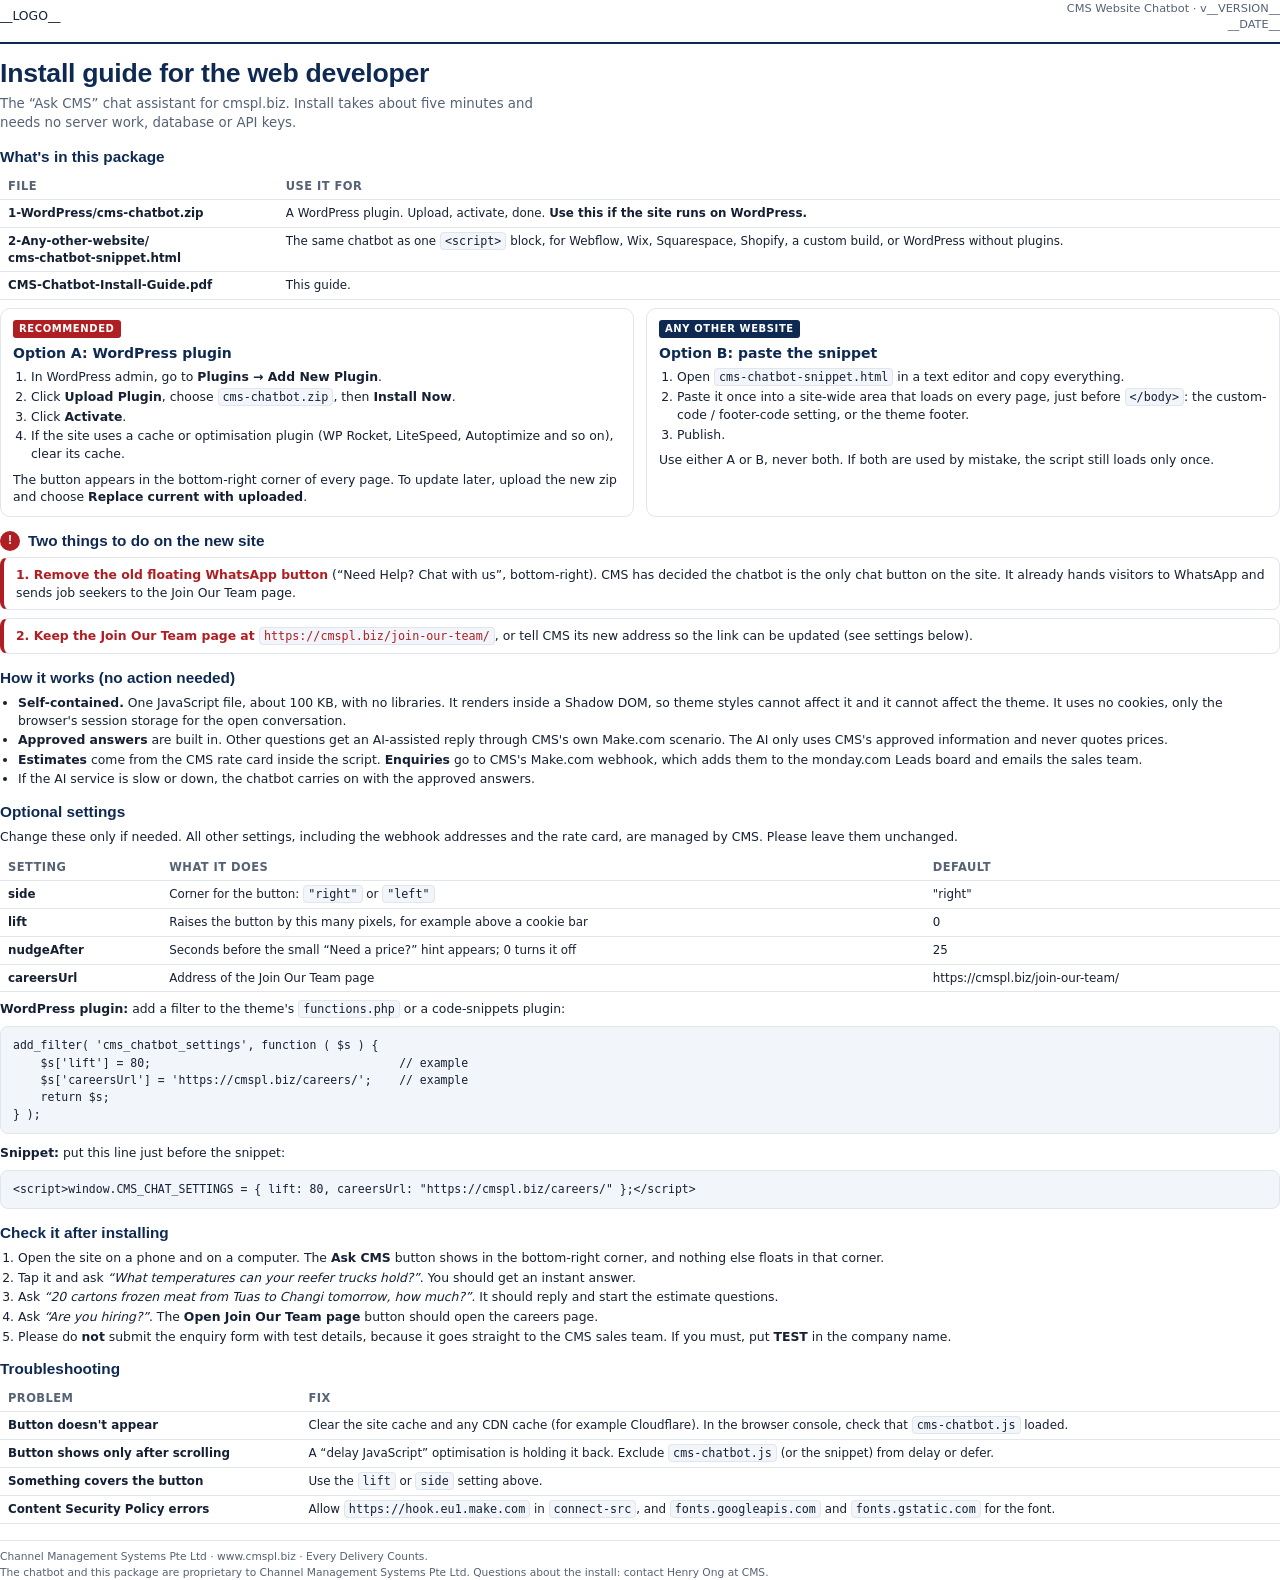
<file: package/guide.html>
<!doctype html>
<html lang="en"><head><meta charset="utf-8"><title>CMS Website Chatbot – Install Guide</title>
<style>
@page{size:A4;margin:13mm 15mm 12mm}
:root{--navy:#0f2a52;--red:#ae1e23;--ink:#152033;--muted:#566275;--line:#e1e6ee;--soft:#f2f5f9}
*{box-sizing:border-box}
body{margin:0;font:9.3pt/1.42 Inter,"DejaVu Sans",sans-serif;color:var(--ink)}
header{display:flex;align-items:center;justify-content:space-between;border-bottom:2px solid var(--navy);padding-bottom:10px;margin-bottom:14px}
header svg{height:30px;width:auto}
header .meta{text-align:right;font-size:8.5pt;color:var(--muted)}
h1{font:700 20pt/1.15 "Inter Display",Inter,sans-serif;margin:0 0 6px;color:var(--navy);letter-spacing:-.01em}
.lead{font-size:10pt;color:var(--muted);margin:0 0 12px;max-width:150mm}
h2{font:700 11.5pt/1.3 "Inter Display",Inter,sans-serif;color:var(--navy);margin:14px 0 6px;break-after:avoid;display:flex;align-items:center;gap:8px}
h2 .n{display:inline-grid;place-items:center;width:20px;height:20px;border-radius:50%;background:var(--red);color:#fff;font-size:9pt}
p{margin:0 0 8px}
ol,ul{margin:0 0 8px;padding-left:18px}
li{margin:2px 0}
code,.mono{font:8.8pt/1.45 "DejaVu Sans Mono",monospace;background:var(--soft);border:1px solid var(--line);border-radius:4px;padding:1px 4px}
pre{font:8.6pt/1.5 "DejaVu Sans Mono",monospace;background:var(--soft);border:1px solid var(--line);border-radius:8px;padding:10px 12px;margin:6px 0 10px;white-space:pre-wrap}
table{width:100%;border-collapse:collapse;margin:2px 0 8px;font-size:8.9pt}
th,td{text-align:left;vertical-align:top;padding:5px 8px;border-bottom:1px solid var(--line)}
th{font-weight:600;color:var(--muted);font-size:8.6pt;text-transform:uppercase;letter-spacing:.04em}
td:first-child{white-space:nowrap;font-weight:600}
.box{border:1px solid var(--line);border-left:4px solid var(--red);border-radius:8px;padding:8px 12px;margin:6px 0 8px;background:#fff}
.box b{color:var(--red)}
.two{display:grid;grid-template-columns:1fr 1fr;gap:12px}
.card{border:1px solid var(--line);border-radius:10px;padding:10px 12px}.card p:last-child{margin:0}
.card h3{margin:0 0 4px;font-size:10.5pt;color:var(--navy)}
.tag{display:inline-block;font-size:7.5pt;font-weight:700;letter-spacing:.06em;text-transform:uppercase;color:#fff;background:var(--navy);border-radius:3px;padding:2px 6px;margin-bottom:6px}
.tag.red{background:var(--red)}
.page-break{break-before:page}
footer{margin-top:16px;padding-top:8px;border-top:1px solid var(--line);font-size:8pt;color:var(--muted)}
</style></head>
<body>
<header>__LOGO__<div class="meta">CMS Website Chatbot · v__VERSION__<br>__DATE__</div></header>

<h1>Install guide for the web developer</h1>
<p class="lead">The “Ask CMS” chat assistant for cmspl.biz. Install takes about five minutes and needs no server work, database or API keys.</p>

<h2>What's in this package</h2>
<table>
<tr><th>File</th><th>Use it for</th></tr>
<tr><td>1-WordPress/cms-chatbot.zip</td><td>A WordPress plugin. Upload, activate, done. <b>Use this if the site runs on WordPress.</b></td></tr>
<tr><td>2-Any-other-website/<br>cms-chatbot-snippet.html</td><td>The same chatbot as one <code>&lt;script&gt;</code> block, for Webflow, Wix, Squarespace, Shopify, a custom build, or WordPress without plugins.</td></tr>
<tr><td>CMS-Chatbot-Install-Guide.pdf</td><td>This guide.</td></tr>
</table>

<div class="two">
<div class="card"><span class="tag red">Recommended</span><h3>Option A: WordPress plugin</h3>
<ol>
<li>In WordPress admin, go to <b>Plugins → Add New Plugin</b>.</li>
<li>Click <b>Upload Plugin</b>, choose <span class="mono">cms-chatbot.zip</span>, then <b>Install Now</b>.</li>
<li>Click <b>Activate</b>.</li>
<li>If the site uses a cache or optimisation plugin (WP Rocket, LiteSpeed, Autoptimize and so on), clear its cache.</li>
</ol>
<p>The button appears in the bottom-right corner of every page. To update later, upload the new zip and choose <b>Replace current with uploaded</b>.</p></div>
<div class="card"><span class="tag">Any other website</span><h3>Option B: paste the snippet</h3>
<ol>
<li>Open <span class="mono">cms-chatbot-snippet.html</span> in a text editor and copy everything.</li>
<li>Paste it once into a site-wide area that loads on every page, just before <code>&lt;/body&gt;</code>: the custom-code / footer-code setting, or the theme footer.</li>
<li>Publish.</li>
</ol>
<p>Use either A or B, never both. If both are used by mistake, the script still loads only once.</p></div>
</div>

<h2><span class="n">!</span>Two things to do on the new site</h2>
<div class="box"><b>1. Remove the old floating WhatsApp button</b> (“Need Help? Chat with us”, bottom-right). CMS has decided the chatbot is the only chat button on the site. It already hands visitors to WhatsApp and sends job seekers to the Join Our Team page.</div>
<div class="box"><b>2. Keep the Join Our Team page at <span class="mono">https://cmspl.biz/join-our-team/</span></b>, or tell CMS its new address so the link can be updated (see settings below).</div>

<h2>How it works (no action needed)</h2>
<ul>
<li><b>Self-contained.</b> One JavaScript file, about 100 KB, with no libraries. It renders inside a Shadow DOM, so theme styles cannot affect it and it cannot affect the theme. It uses no cookies, only the browser's session storage for the open conversation.</li>
<li><b>Approved answers</b> are built in. Other questions get an AI-assisted reply through CMS's own Make.com scenario. The AI only uses CMS's approved information and never quotes prices.</li>
<li><b>Estimates</b> come from the CMS rate card inside the script. <b>Enquiries</b> go to CMS's Make.com webhook, which adds them to the monday.com Leads board and emails the sales team.</li>
<li>If the AI service is slow or down, the chatbot carries on with the approved answers.</li>
</ul>

<h2 class="page-break">Optional settings</h2>
<p>Change these only if needed. All other settings, including the webhook addresses and the rate card, are managed by CMS. Please leave them unchanged.</p>
<table>
<tr><th>Setting</th><th>What it does</th><th>Default</th></tr>
<tr><td>side</td><td>Corner for the button: <code>"right"</code> or <code>"left"</code></td><td>"right"</td></tr>
<tr><td>lift</td><td>Raises the button by this many pixels, for example above a cookie bar</td><td>0</td></tr>
<tr><td>nudgeAfter</td><td>Seconds before the small “Need a price?” hint appears; 0 turns it off</td><td>25</td></tr>
<tr><td>careersUrl</td><td>Address of the Join Our Team page</td><td>https://cmspl.biz/join-our-team/</td></tr>
</table>
<p><b>WordPress plugin:</b> add a filter to the theme's <span class="mono">functions.php</span> or a code-snippets plugin:</p>
<pre>add_filter( 'cms_chatbot_settings', function ( $s ) {
    $s['lift'] = 80;                                    // example
    $s['careersUrl'] = 'https://cmspl.biz/careers/';    // example
    return $s;
} );</pre>
<p><b>Snippet:</b> put this line just before the snippet:</p>
<pre>&lt;script&gt;window.CMS_CHAT_SETTINGS = { lift: 80, careersUrl: "https://cmspl.biz/careers/" };&lt;/script&gt;</pre>

<h2>Check it after installing</h2>
<ol>
<li>Open the site on a phone and on a computer. The <b>Ask CMS</b> button shows in the bottom-right corner, and nothing else floats in that corner.</li>
<li>Tap it and ask <i>“What temperatures can your reefer trucks hold?”</i>. You should get an instant answer.</li>
<li>Ask <i>“20 cartons frozen meat from Tuas to Changi tomorrow, how much?”</i>. It should reply and start the estimate questions.</li>
<li>Ask <i>“Are you hiring?”</i>. The <b>Open Join Our Team page</b> button should open the careers page.</li>
<li>Please do <b>not</b> submit the enquiry form with test details, because it goes straight to the CMS sales team. If you must, put <b>TEST</b> in the company name.</li>
</ol>

<h2>Troubleshooting</h2>
<table>
<tr><th>Problem</th><th>Fix</th></tr>
<tr><td>Button doesn't appear</td><td>Clear the site cache and any CDN cache (for example Cloudflare). In the browser console, check that <span class="mono">cms-chatbot.js</span> loaded.</td></tr>
<tr><td>Button shows only after scrolling</td><td>A “delay JavaScript” optimisation is holding it back. Exclude <span class="mono">cms-chatbot.js</span> (or the snippet) from delay or defer.</td></tr>
<tr><td>Something covers the button</td><td>Use the <code>lift</code> or <code>side</code> setting above.</td></tr>
<tr><td>Content Security Policy errors</td><td>Allow <span class="mono">https://hook.eu1.make.com</span> in <code>connect-src</code>, and <span class="mono">fonts.googleapis.com</span> and <span class="mono">fonts.gstatic.com</span> for the font.</td></tr>
</table>

<footer>Channel Management Systems Pte Ltd · www.cmspl.biz · Every Delivery Counts.<br>The chatbot and this package are proprietary to Channel Management Systems Pte Ltd. Questions about the install: contact Henry Ong at CMS.</footer>
</body></html>
</file>
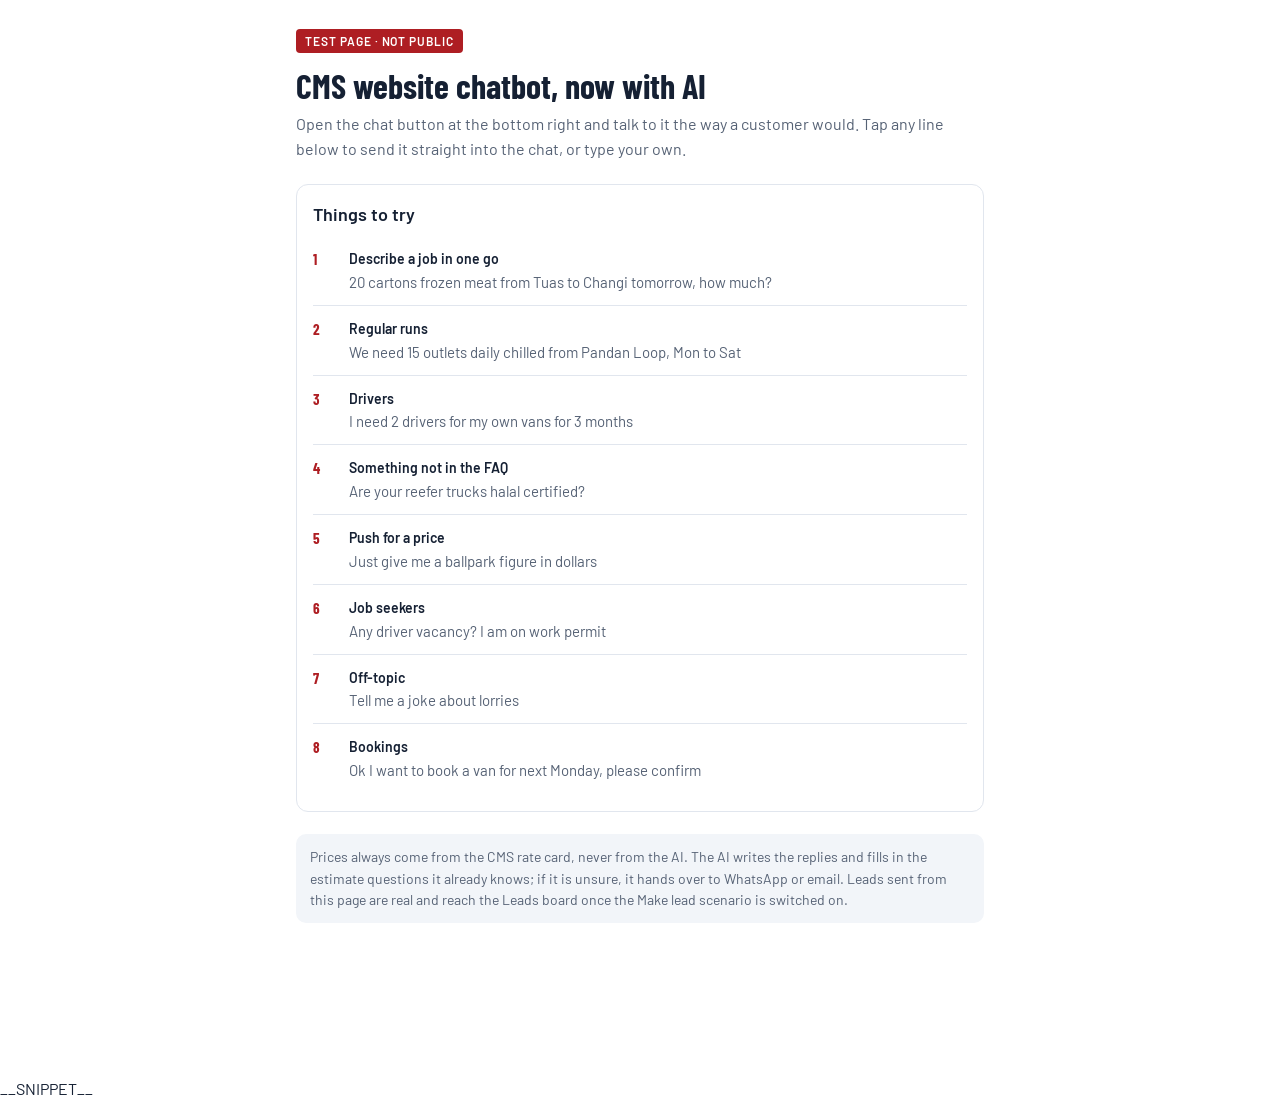
<file: pages/index.template.html>
<!doctype html>
<html lang="en"><head>
<meta charset="utf-8"><meta name="viewport" content="width=device-width,initial-scale=1">
<meta name="robots" content="noindex,nofollow">
<title>CMS Chatbot Test</title>
<link rel="preconnect" href="https://fonts.googleapis.com"><link href="https://fonts.googleapis.com/css2?family=Barlow:wght@400;500;600;700&family=Barlow+Condensed:wght@600;700&display=swap" rel="stylesheet">
<style>
:root{--navy:#0f2a52;--red:#ae1e23;--ink:#152033;--muted:#566275;--line:#e1e6ee;--soft:#f2f5f9;--bg:#ffffff;--card:#ffffff}
@media (prefers-color-scheme:dark){:root:not([data-theme="light"]){--ink:#e8edf5;--muted:#a3aec0;--line:#2a3547;--soft:#141c29;--bg:#0c1320;--card:#111a29}}
:root[data-theme="dark"]{--ink:#e8edf5;--muted:#a3aec0;--line:#2a3547;--soft:#141c29;--bg:#0c1320;--card:#111a29}
*{box-sizing:border-box}
body{margin:0;background:var(--bg);color:var(--ink);font:16px/1.55 Barlow,system-ui,sans-serif}
.wrap{max-width:720px;margin:0 auto;padding:28px 16px 140px}
.tag{display:inline-block;font:600 12px/1 Barlow;letter-spacing:.08em;text-transform:uppercase;color:#fff;background:var(--red);padding:6px 9px;border-radius:4px}
h1{font:700 34px/1.1 "Barlow Condensed",Barlow,sans-serif;margin:14px 0 8px;color:var(--ink)}
p{margin:0 0 14px;color:var(--muted)}
.card{background:var(--card);border:1px solid var(--line);border-radius:12px;padding:18px 16px;margin:22px 0}
h2{font:600 18px/1.3 Barlow;margin:0 0 10px}
ol{margin:0;padding:0;list-style:none;counter-reset:n}
li{counter-increment:n;padding:12px 0;border-top:1px solid var(--line);display:grid;grid-template-columns:28px 1fr;gap:2px 8px}
li:first-child{border-top:0}
li::before{content:counter(n);grid-row:span 2;font:700 15px/22px "Barlow Condensed";color:var(--red)}
.k{font-weight:600;font-size:14px}
li button{all:unset;cursor:pointer;color:var(--muted);font-size:15px;line-height:1.4}
li button:hover,li button:focus-visible{color:var(--ink);text-decoration:underline}
.note{font-size:14px;background:var(--soft);border-radius:10px;padding:12px 14px;color:var(--muted)}
</style></head>
<body><main class="wrap">
<span class="tag">Test page · not public</span>
<h1>CMS website chatbot, now with AI</h1>
<p>Open the chat button at the bottom right and talk to it the way a customer would. Tap any line below to send it straight into the chat, or type your own.</p>
<div class="card"><h2>Things to try</h2><ol>
<li><span class="k">Describe a job in one go</span><button type="button" data-q="20 cartons frozen meat from Tuas to Changi tomorrow, how much?">20 cartons frozen meat from Tuas to Changi tomorrow, how much?</button></li>
<li><span class="k">Regular runs</span><button type="button" data-q="We need 15 outlets daily chilled from Pandan Loop, Mon to Sat">We need 15 outlets daily chilled from Pandan Loop, Mon to Sat</button></li>
<li><span class="k">Drivers</span><button type="button" data-q="I need 2 drivers for my own vans for 3 months">I need 2 drivers for my own vans for 3 months</button></li>
<li><span class="k">Something not in the FAQ</span><button type="button" data-q="Are your reefer trucks halal certified?">Are your reefer trucks halal certified?</button></li>
<li><span class="k">Push for a price</span><button type="button" data-q="Just give me a ballpark figure in dollars">Just give me a ballpark figure in dollars</button></li>
<li><span class="k">Job seekers</span><button type="button" data-q="Any driver vacancy? I am on work permit">Any driver vacancy? I am on work permit</button></li>
<li><span class="k">Off-topic</span><button type="button" data-q="Tell me a joke about lorries">Tell me a joke about lorries</button></li>
<li><span class="k">Bookings</span><button type="button" data-q="Ok I want to book a van for next Monday, please confirm">Ok I want to book a van for next Monday, please confirm</button></li>
</ol></div>
<p class="note">Prices always come from the CMS rate card, never from the AI. The AI writes the replies and fills in the estimate questions it already knows; if it is unsure, it hands over to WhatsApp or email. Leads sent from this page are real and reach the Leads board once the Make lead scenario is switched on.</p>
</main>
<script>
document.addEventListener("click",function(e){var b=e.target.closest("button[data-q]");if(!b)return;
  if(window.CMSChat&&CMSChat.open)CMSChat.open();
  setTimeout(function(){var h=document.getElementById("cms-chatbot"),r=h&&h.shadowRoot;if(!r)return;var i=r.getElementById("cmsbot-in"),s=r.querySelector(".send");if(i&&s){i.value=b.dataset.q;i.dispatchEvent(new Event("input",{bubbles:true}));s.click()}},450)});
</script>
__SNIPPET__
</body></html>
</file>
